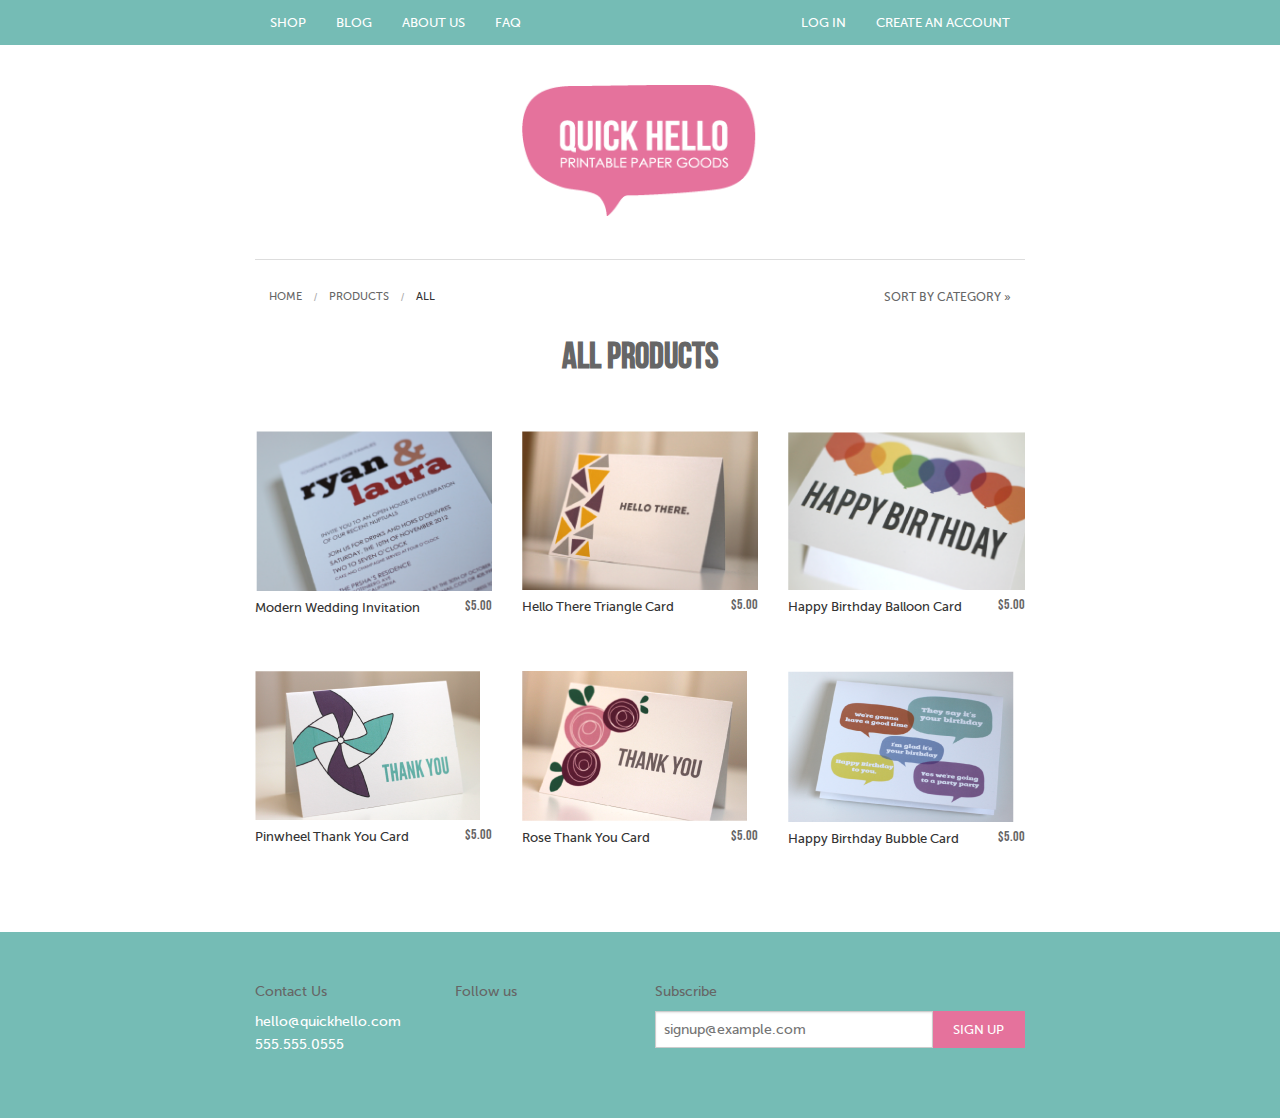
<file: catalog.html>
<!doctype html>
<html class="no-js" lang="en">
  <head>
    <meta charset="utf-8" />
    <meta name="viewport" content="width=device-width, initial-scale=1.0" />
    <title>Quick Hello</title>
    <link rel="stylesheet" href="stylesheets/app.css" />
    <script src="bower_components/modernizr/modernizr.js"></script>
  </head>
  <body>
  <div class="full-width">
  <div class="row">
  <div class="large-12 columns">
 
    <!-- Navigation -->
      <nav class="top-bar" data-topbar>
        <section class="top-bar-section">
          <ul class="left">
            <li><a href="catalog.html">Shop</a></li>
            <li><a href="#">Blog</a></li>
            <li><a href="#">About Us</a></li>
            <li><a href="#">FAQ</a></li>
          </ul>
 
          <ul class="right">
            <li><a href="#">Log in</a></li>
            <li><a href="#">Create an Account</a></li>
          </ul>
        </section>
      </nav>
 
    <!-- End Navigation -->
  
    </div>
  </div>
</div>

  <!-- Logo section -->

<div class="logo">
  <div class="row">
    <div class="large-4 large-centered columns">
        <a href="index.html"><img src="images/logo.png" alt="logo image"></a>
    </div>

    <div class="large-12 columns">
      <hr>
    </div>

  </div>
</div>

<div class="row">
  <div class="product-nav">
      <div class="large-6 columns">
        <ul class="breadcrumbs">
          <li><a href="#">Home</a></li>
          <li><a href="#">Products</a></li>
          <li class="current"><a href="#">All</a></li>
        </ul>
      </div>
      <div class="large-6 columns">
        <div class="sort-category right">
          <a href="#" data-dropdown="drop1">Sort by Category &raquo;</a>
          <ul id="drop1" class="f-dropdown" data-dropdown-content>
            <li><a href="#">All</a></li>
            <li><a href="#">Wedding</a></li>
            <li><a href="#">Note Cards</a></li>
          </ul>
        </div>
      </div><!-- end 6 columns -->
  </div> <!-- end product-nav -->
</div> <!-- end row -->

<div class="catalog">
  <div class="row">
    <div class="large-12 columns">
      <h2>All Products</h2>
    </div>
  </div>

    <div class="product-listing-row">
      <div class="row">
 
    <!-- Thumbnails -->
 
        <div class="large-4 columns">
          <img src="images/wedding_invite_250.png" />
          <h6>Modern Wedding Invitation</h6>
          <p>$5.00</p>
        </div>
 
        <div class="large-4 columns">
          <img src="images/triangle_250.png" />
          <h6>Hello There Triangle Card</h6>
          <p>$5.00</p>
        </div>
 
        <div class="large-4 columns">
          <img src="images/happy_bday_250.png" />
          <h6>Happy Birthday Balloon Card</h6>
          <p>$5.00</p>
        </div>
 
    <!-- End Thumbnails -->
 
      </div>
    </div>
</div>

  <div class="product-listing-row">
    <div class="row">
    <div class="large-12 columns">
      <div class="row">
 
    <!-- Thumbnails -->
 
        <div class="large-4 columns">
          <a href="productDetail.html"><img src="images/pinwheel_225.png" /></a>
          <h6 class="product-preview-title">Pinwheel Thank You Card</h6>
          <p>$5.00</p>
        </div>
 
        <div class="large-4 columns">
          <img src="images/roses_225.png" />
          <h6 class="product-preview-title">Rose Thank You Card</h6>
          <p>$5.00</p>
        </div>
 
        <div class="large-4 columns">
          <img src="images/happy_bday_bubble_225.png" />
          <h6 class="product-preview-title">Happy Birthday Bubble Card</h6>
          <p>$5.00</p>
        </div>
 
    <!-- End Thumbnails -->
 
      </div>
    </div>
    </div>
  </div>
 
    <!-- Footer -->
<footer>
      <div class="row">
        <div class="large-1 columns">
        </div>
        <div class="large-3 columns">
          <h4>Contact Us</h4>
          <p>hello@quickhello.com<br>
            555.555.0555</p>
        </div>
        <div class="large-2 columns">
          <h4>Follow us</h4>
          <ul class="side-nav">
            <li><a href="#"><i class="foundicon-facebook"></i></a></li>
            <li><a href="#"></a></li>
            <li><a href="#"></a></li>
          </ul>
        </div>
        <div class="large-6 columns">
          <h4>Subscribe</h4>
          <form method="post" action="#">
            <div class="row collapse">
              <div class="large-9 columns">
                <input type="text" name="email" placeholder="signup@example.com">
              </div>
              <div class="large-3 columns">
                <input type="submit" href="#" class="postfix small button expand" value="Sign Up">
              </div>
          </form>
          
        </div>
      </div>
    </div>
  </footer>
  <script src="bower_components/jquery/dist/jquery.min.js"></script>
  <script src="bower_components/foundation/js/foundation.min.js"></script>
  <script src="js/app.js"></script>
  </body>
</html>
</file>
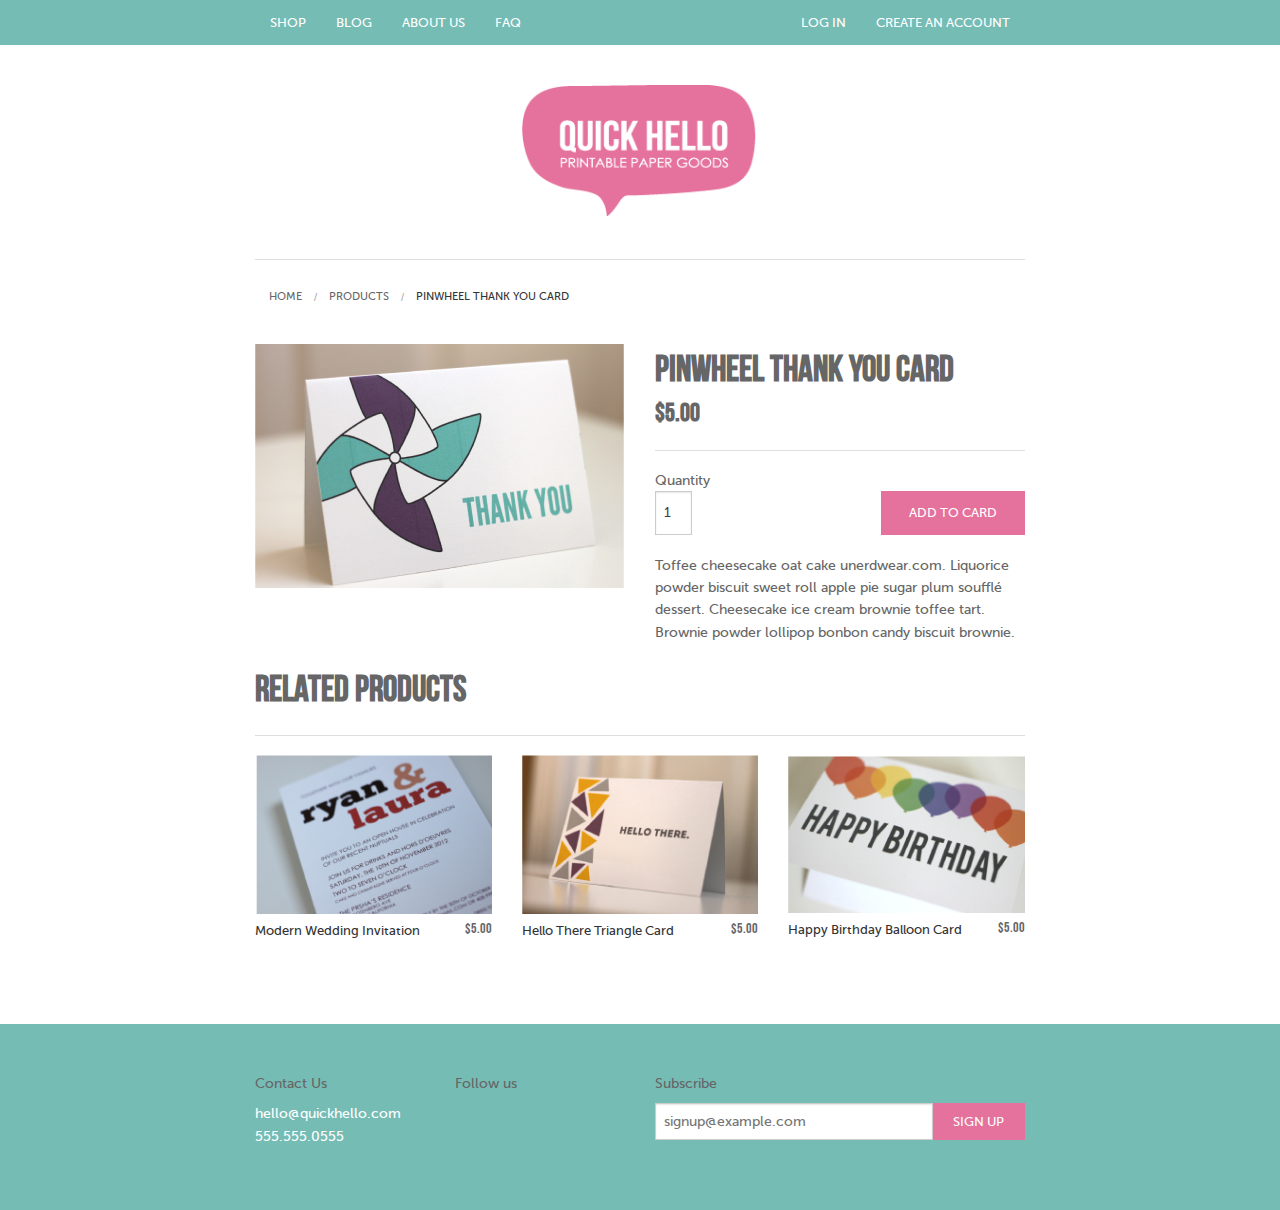
<file: productDetail.html>
<!doctype html>
<html class="no-js" lang="en">
  <head>
    <meta charset="utf-8" />
    <meta name="viewport" content="width=device-width, initial-scale=1.0" />
    <title>Quick Hello</title>
    <link rel="stylesheet" href="stylesheets/app.css" />
    <script src="bower_components/modernizr/modernizr.js"></script>
  </head>
  <body>
  <div class="full-width">
  <div class="row">
  <div class="large-12 columns">
 
    <!-- Navigation -->
      <nav class="top-bar" data-topbar>
        <section class="top-bar-section">
          <ul class="left">
            <li><a href="catalog.html">Shop</a></li>
            <li><a href="#">Blog</a></li>
            <li><a href="#">About Us</a></li>
            <li><a href="#">FAQ</a></li>
          </ul>
 
          <ul class="right">
            <li><a href="#">Log in</a></li>
            <li><a href="#">Create an Account</a></li>
          </ul>
        </section>
      </nav>
 
    <!-- End Navigation -->
  
    </div>
  </div>
</div>

  <!-- Logo section -->

<div class="logo">
  <div class="row">
    <div class="large-4 large-centered columns">
        <a href="index.html"><img src="images/logo.png" alt="logo image"></a>
    </div>

    <div class="large-12 columns">
      <hr>
    </div>

  </div>
</div>

<div class="row">
  <div class="product-nav">
      <div class="large-12 columns">
        <ul class="breadcrumbs">
          <li><a href="#">Home</a></li>
          <li><a href="#">Products</a></li>
          <li class="current"><a href="#">Pinwheel Thank You Card</a></li>
        </ul>
      </div>
  </div> <!-- end product-nav -->
</div> <!-- end row -->

<div class="product-detail">
  <div class="row">
    <div class="large-6 columns">
      <img src="images/pinwheel_detail.png" />
    </div>
    <div class="large-6 columns">
      <h2>Pinwheel Thank You Card</h2>
      <h3>$5.00</h3>
      <hr>
      <div class="row">
        <div class="large-12 columns">
          <label>Quantity</label>
            <input type="text" value="1"></input>
            <button class="small">Add to Card</button>
        </div>
      </div>
      <p>Toffee cheesecake oat cake unerdwear.com. Liquorice powder biscuit sweet roll apple pie sugar plum soufflé dessert. Cheesecake ice cream brownie toffee tart. Brownie powder lollipop bonbon candy biscuit brownie.</p>
    </div>
  </div>
</div>

<div class="related-products">
  <div class="row">
    <div class="large-12 columns">
      <h2>Related Products</h2>
      <hr>
    </div>
  </div>

    <div class="product-listing-row">
      <div class="row">
 
    <!-- Thumbnails -->
 
        <div class="large-4 columns">
          <img src="images/wedding_invite_250.png" />
          <h6>Modern Wedding Invitation</h6>
          <p>$5.00</p>
        </div>
 
        <div class="large-4 columns">
          <img src="images/triangle_250.png" />
          <h6>Hello There Triangle Card</h6>
          <p>$5.00</p>
        </div>
 
        <div class="large-4 columns">
          <img src="images/happy_bday_250.png" />
          <h6>Happy Birthday Balloon Card</h6>
          <p>$5.00</p>
        </div>
 
    <!-- End Thumbnails -->
 
      </div>
    </div>


    </div>
 
    <!-- Footer -->
<footer>
      <div class="row">
        <div class="large-1 columns">
        </div>
        <div class="large-3 columns">
          <h4>Contact Us</h4>
          <p>hello@quickhello.com<br>
            555.555.0555</p>
        </div>
        <div class="large-2 columns">
          <h4>Follow us</h4>
          <ul class="side-nav">
            <li><a href="#"><i class="foundicon-facebook"></i></a></li>
            <li><a href="#"></a></li>
            <li><a href="#"></a></li>
          </ul>
        </div>
        <div class="large-6 columns">
          <h4>Subscribe</h4>
          <form method="post" action="#">
            <div class="row collapse">
              <div class="large-9 columns">
                <input type="text" name="email" placeholder="signup@example.com">
              </div>
              <div class="large-3 columns">
                <input type="submit" href="#" class="postfix small button expand" value="Sign Up">
              </div>
          </form>
          
        </div>
      </div>
    </div>
  </footer>
  <script src="bower_components/jquery/dist/jquery.min.js"></script>
  <script src="bower_components/foundation/js/foundation.min.js"></script>
  <script src="js/app.js"></script>
  </body>
</html>
</file>
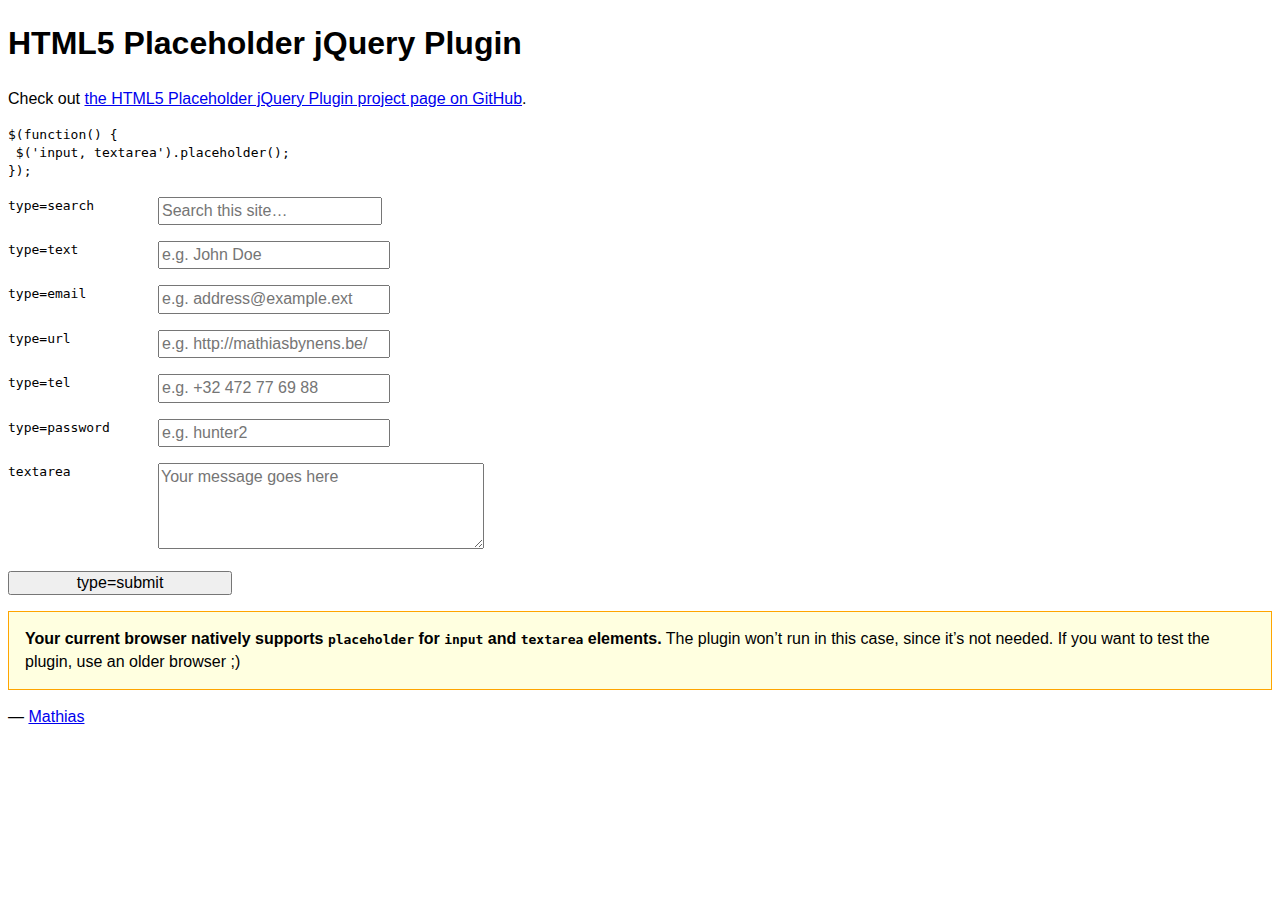
<file: bower_components/jquery-placeholder/demo.html>
<!DOCTYPE html>
<!-- If you’re looking for the online demo, it’s here: http://mathiasbynens.be/demo/placeholder -->
<html lang="en">
 <head>
  <meta charset="utf-8">
  <title>HTML5 placeholder jQuery Plugin</title>
  <style>
   body, input, textarea { font: 1em/1.4 Helvetica, Arial; }
   label code { cursor: pointer; float: left; width: 150px; }
   input { width: 14em; }
   textarea { height: 5em; width: 20em; }
   .placeholder { color: #aaa; }
   .note { border: 1px solid orange; padding: 1em; background: #ffffe0; }
    /* #p { background: lime; } */
  </style>
 </head>
 <body>
  <h1>HTML5 Placeholder jQuery Plugin</h1>
  <p>Check out <a href="https://github.com/mathiasbynens/Placeholder-jQuery-Plugin">the HTML5 Placeholder jQuery Plugin project page on GitHub</a>.</p>
  <pre><code>$(function() {<br> $('input, textarea').placeholder();<br>});</code></pre>
  <form>
   <p><label><code>type=search</code> <input type="search" name="search" placeholder="Search this site…"></label></p>
   <p><label><code>type=text</code> <input type="text" name="name" placeholder="e.g. John Doe"></label></p>
   <p><label><code>type=email</code> <input type="email" name="email" placeholder="e.g. address@example.ext"></label></p>
   <p><label><code>type=url</code> <input type="url" name="url" placeholder="e.g. http://mathiasbynens.be/"></label></p>
   <p><label><code>type=tel</code> <input type="tel" name="tel" placeholder="e.g. +32 472 77 69 88"></label></p>
   <p><label for="p"><code>type=password</code> </label><input type="password" name="password" placeholder="e.g. hunter2" id="p"></p>
   <p><label><code>textarea</code> <textarea name="message" placeholder="Your message goes here"></textarea></label></p>
   <p><input type="submit" value="type=submit"></p>
  </form>
  <p>— <a href="http://mathiasbynens.be/" title="Mathias Bynens, front-end developer">Mathias</a></p>
  <script src="http://ajax.googleapis.com/ajax/libs/jquery/1.7.2/jquery.js"></script>
  <script src="jquery.placeholder.js"></script>
  <script>
   // To test the @id toggling on password inputs in browsers that don’t support changing an input’s @type dynamically (e.g. Firefox 3.6 or IE), uncomment this:
   // $.fn.hide = function() { return this; }
   // Then uncomment the last rule in the <style> element (in the <head>).
   $(function() {
    // Invoke the plugin
    $('input, textarea').placeholder();
    // That’s it, really.
    // Now display a message if the browser supports placeholder natively
    var html;
    if ($.fn.placeholder.input && $.fn.placeholder.textarea) {
     html = '<strong>Your current browser natively supports <code>placeholder</code> for <code>input</code> and <code>textarea</code> elements.</strong> The plugin won’t run in this case, since it’s not needed. If you want to test the plugin, use an older browser ;)';
    } else if ($.fn.placeholder.input) {
     html = '<strong>Your current browser natively supports <code>placeholder</code> for <code>input</code> elements, but not for <code>textarea</code> elements.</strong> The plugin will only do its thang on the <code>textarea</code>s.';
    }
    if (html) {
     $('<p class="note">' + html + '</p>').insertAfter('form');
    }
   });
  </script>
 </body>
</html>
</file>
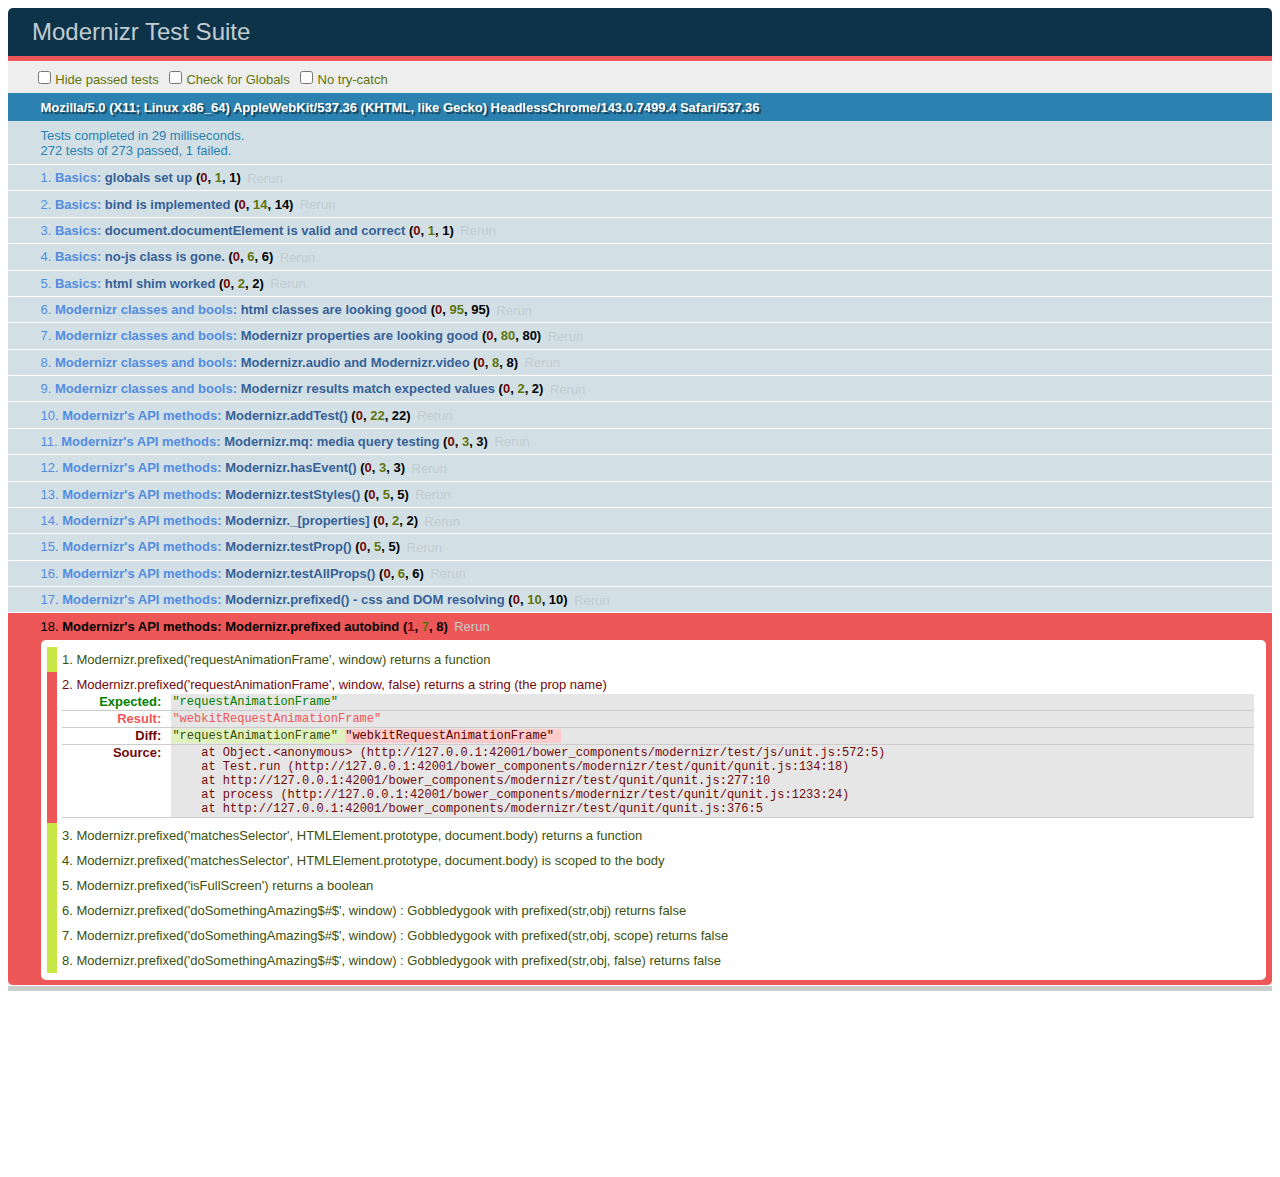
<file: bower_components/modernizr/test/basic.html>
<!DOCTYPE html>
<html class="+no-js no-js- no-js i-has-no-js">
<head>
  <meta charset="UTF-8">
  <title>Modernizr Test Suite</title>
  <link rel="stylesheet" href="qunit/qunit.css">
  <style>
     body { margin-bottom: 150px;}
     #testbed { font-family: Helvetica; color: #444; padding-bottom: 100px;}
     #testbed button { margin: 30px; font-size: 13px;}
     .data-notes, .offScreen { display:none;}
     table { width: 100%;}
     tbody tr:nth-child(even) td, tbody tr:nth-child(even) th {  border: 1px solid #ccc; border-left: 0; border-right: 0;}
     table td:nth-child(even), table th:nth-child(even) { background: #e6e6e6;}
     table tbody tr:hover td, table tbody tr:hover th { background: #e1e100!important;}
     td.wrong { background:red!important;}
     #html5section { visibility: hidden; }
     h1 label { display:none;}
     .output { padding: 0 0 0 16px;}
     .output ul { margin: 0;}
     .output li { color: #854747; }
     .output li.yes{color:#090;}
     .output li b{color:#000;}
     .output {font:14px/1.3 Inconsolata,Consolas,monospace;
                    -webkit-column-count: 5;
                       -moz-column-count: 5;
                            column-count: 5;}
      .output + .output { border-top: 5px solid #ccc; }
      textarea { width: 100%; min-height: 75px;}
      #caniusetrigger { font-size: 38px; font-family: monospace; display:block; }
  </style>

  <script src="https://raw.github.com/Modernizr/Modernizr/master/modernizr.js"></script>

  <script>window.Modernizr || document.write('<script src="../modernizr.js"><\/script>')</script>

  <script src="js/lib/polyfills.js"></script>
  <script src="js/lib/detect-global.js"></script>
  
  <script src="qunit/qunit.js"></script>
  <script src="js/lib/jquery-1.7b2.js"></script>
  
  <script src="js/setup.js"></script>
  
  <script src="js/unit.js"></script>
</head>
<body>
  <h1 id="qunit-header">Modernizr Test Suite</h1>
  <h2 id="qunit-banner"></h2>
  <div id="qunit-testrunner-toolbar"></div>
  <h2 id="qunit-userAgent"></h2>

  <ol id="qunit-tests"></ol>

  <div id="mod-output" class=output></div>
  <div id="mod-feattest-output" class=output></div>


  <br>
 
  <section><aside>this is an aside within a section</aside></section>
  
  
</body>
</html>
</file>
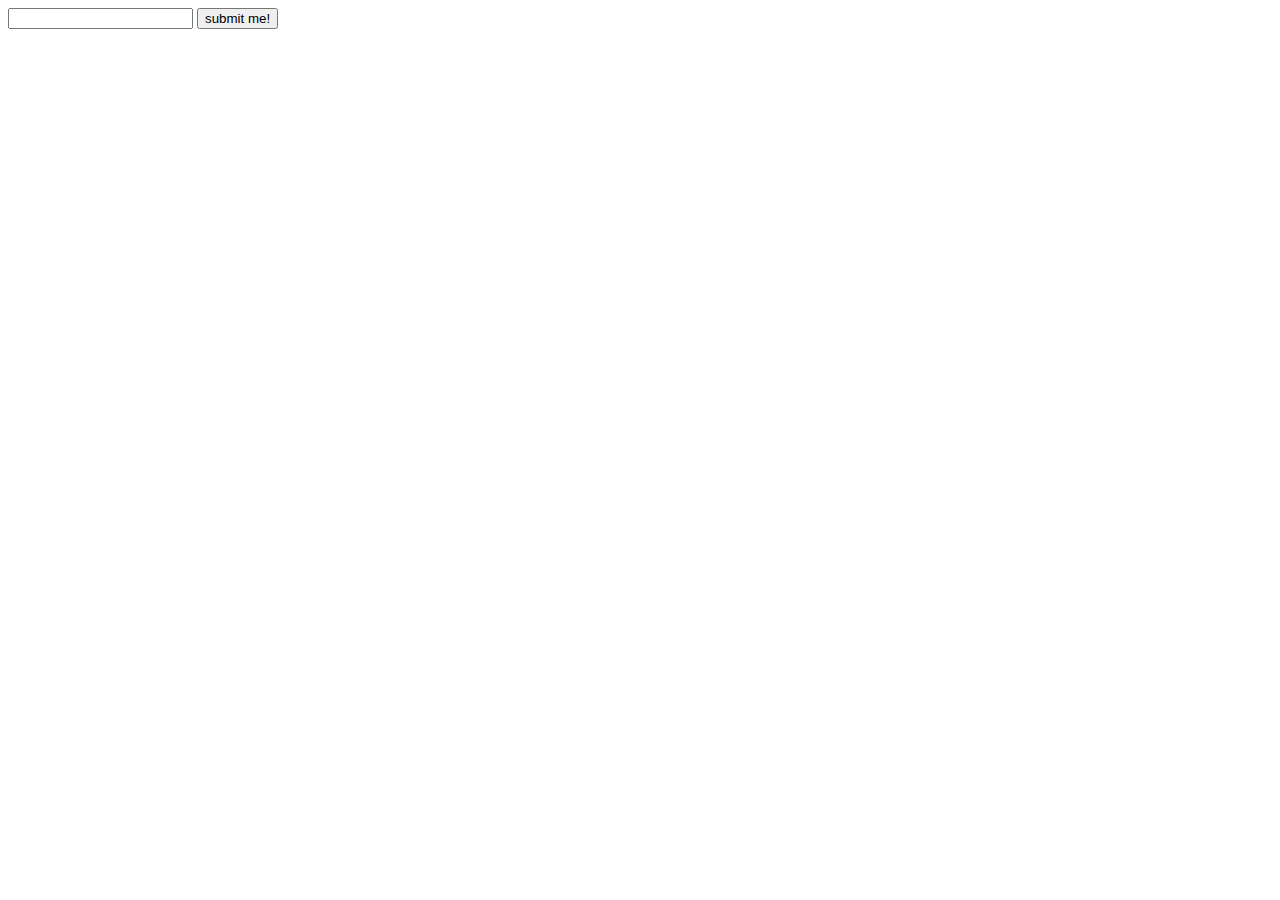
<file: bower_components/modernizr/test/caniuse_files/form_validation.html>
<!DOCTYPE html>
<!-- saved from url=(0045)http://tests.caniuse.com/form_validation.html -->
<html><head><meta http-equiv="Content-Type" content="text/html; charset=UTF-8"><script>
if(location.href.indexOf('?') >= 0) {
	document.write('FAIL');
}
</script>

</head><body><form action="http://tests.caniuse.com/form_validation.html?" method="post">

<input type="url" name="foo" required="">
<input type="submit" value="submit me!">

</form>
</body></html>
</file>
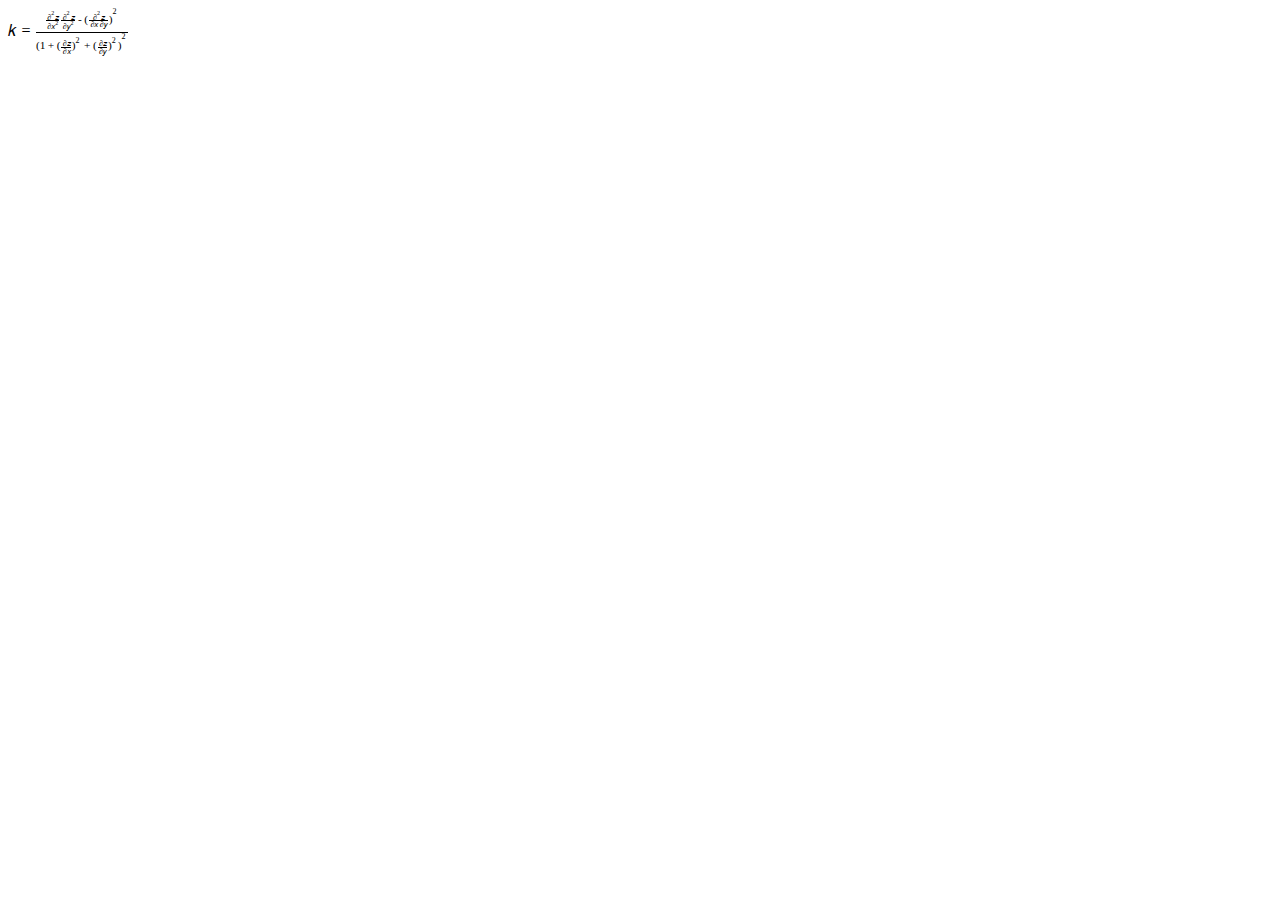
<file: bower_components/modernizr/test/caniuse_files/mathml.html>
<?xml version="1.0" encoding="utf-8"?>
<!DOCTYPE html PUBLIC "-//W3C//DTD XHTML 1.1 plus MathML 2.0//EN" "http://www.w3.org/Math/DTD/mathml2/xhtml-math11-f.dtd"><html xmlns="http://www.w3.org/1999/xhtml" xmlns:html="http://www.w3.org/1999/xhtml">
<head>
	<meta http-equiv="content-type" content="text/html; charset=utf-8" />
	<title>Untitled</title>
</head>
<body>
<math xmlns="http://www.w3.org/1998/Math/MathML">
<mrow>
  <mi>k</mi>
  <mo>=</mo>
  <mfrac>
    <mrow>
      <mfrac>
         <mrow>
          <msup>
            <mo>∂</mo>
            <mn>2</mn>
          </msup>
          <mi>z</mi>
        </mrow>
        <mrow>
          <mo>∂</mo>
          <msup>
            <mi>x</mi>
            <mn>2</mn>
          </msup>
        </mrow>
      </mfrac>
      <mfrac>
        <mrow>
          <msup>
            <mo>∂</mo>
            <mn>2</mn>
          </msup>
          <mi>z</mi>
        </mrow>
        <mrow>
          <mo>∂</mo>
          <msup>
            <mi>y</mi>
            <mn>2</mn>
          </msup>
        </mrow>
      </mfrac>
      <mo>-</mo>
      <msup>
        <mrow>
          <mo>(</mo>
          <mfrac>
            <mrow>
              <msup>
                <mo>∂</mo>
                <mn>2</mn>
              </msup>
              <mi>z</mi>
            </mrow>
            <mrow>
              <mo>∂</mo>
              <mi>x</mi>
              <mo>∂</mo>
              <mi>y</mi>
              </mrow>
          </mfrac>
          <mo>)</mo>
        </mrow>
        <mn>2</mn>
      </msup>
    </mrow>
    <mrow>
      <msup>
        <mrow>
          <mo>(</mo>
          <mn>1</mn>
          <mo>+</mo>
          <msup>
            <mrow>
              <mo>(</mo>
              <mfrac>
                <mrow>
                  <mo>∂</mo>
                  <mi>z</mi>
                </mrow>
                <mrow>
                  <mo>∂</mo>
                  <mi>x</mi>
                </mrow>
              </mfrac>
              <mo>)</mo>
            </mrow>
            <mn>2</mn>
          </msup>
          <mo>+</mo>
          <msup>
            <mrow>
              <mo>(</mo>
              <mfrac>
                <mrow>
                  <mo>∂</mo>
                  <mi>z</mi>
                </mrow>
                <mrow>
                  <mo>∂</mo>
                  <mi>y</mi>
                </mrow>
              </mfrac>
              <mo>)</mo>
            </mrow>
            <mn>2</mn>
          </msup>
          <mo>)</mo>
        </mrow>
        <mn>2</mn>
      </msup>
    </mrow>
  </mfrac>
</mrow>
</math>
</body>
</html>
</file>
<file: stylesheets/app.css>
/* line 300, ../bower_components/foundation/scss/foundation/components/_global.scss */
meta.foundation-version {
  font-family: "/5.2.1/";
}

/* line 305, ../bower_components/foundation/scss/foundation/components/_global.scss */
meta.foundation-mq-small {
  font-family: "/only screen and (max-width: 40em)/";
  width: 0em;
}

/* line 310, ../bower_components/foundation/scss/foundation/components/_global.scss */
meta.foundation-mq-medium {
  font-family: "/only screen and (min-width:40.063em)/";
  width: 40.063em;
}

/* line 315, ../bower_components/foundation/scss/foundation/components/_global.scss */
meta.foundation-mq-large {
  font-family: "/only screen and (min-width:64.063em)/";
  width: 64.063em;
}

/* line 320, ../bower_components/foundation/scss/foundation/components/_global.scss */
meta.foundation-mq-xlarge {
  font-family: "/only screen and (min-width:90.063em)/";
  width: 90.063em;
}

/* line 325, ../bower_components/foundation/scss/foundation/components/_global.scss */
meta.foundation-mq-xxlarge {
  font-family: "/only screen and (min-width:120.063em)/";
  width: 120.063em;
}

/* line 330, ../bower_components/foundation/scss/foundation/components/_global.scss */
meta.foundation-data-attribute-namespace {
  font-family: false;
}

/* line 335, ../bower_components/foundation/scss/foundation/components/_global.scss */
html, body {
  height: 100%;
}

/* line 340, ../bower_components/foundation/scss/foundation/components/_global.scss */
*,
*:before,
*:after {
  -moz-box-sizing: border-box;
  -webkit-box-sizing: border-box;
  box-sizing: border-box;
}

/* line 345, ../bower_components/foundation/scss/foundation/components/_global.scss */
html,
body {
  font-size: 100%;
}

/* line 348, ../bower_components/foundation/scss/foundation/components/_global.scss */
body {
  background: white;
  color: #222222;
  padding: 0;
  margin: 0;
  font-family: "Helvetica Neue", "Helvetica", Helvetica, Arial, sans-serif;
  font-weight: normal;
  font-style: normal;
  line-height: 1;
  position: relative;
  cursor: default;
}

/* line 361, ../bower_components/foundation/scss/foundation/components/_global.scss */
a:hover {
  cursor: pointer;
}

/* line 364, ../bower_components/foundation/scss/foundation/components/_global.scss */
img {
  max-width: 100%;
  height: auto;
}

/* line 366, ../bower_components/foundation/scss/foundation/components/_global.scss */
img {
  -ms-interpolation-mode: bicubic;
}

/* line 372, ../bower_components/foundation/scss/foundation/components/_global.scss */
#map_canvas img,
#map_canvas embed,
#map_canvas object,
.map_canvas img,
.map_canvas embed,
.map_canvas object {
  max-width: none !important;
}

/* line 377, ../bower_components/foundation/scss/foundation/components/_global.scss */
.left {
  float: left !important;
}

/* line 378, ../bower_components/foundation/scss/foundation/components/_global.scss */
.right {
  float: right !important;
}

/* line 379, ../bower_components/foundation/scss/foundation/components/_global.scss */
.clearfix {
  *zoom: 1;
}
/* line 145, ../bower_components/foundation/scss/foundation/components/_global.scss */
.clearfix:before, .clearfix:after {
  content: " ";
  display: table;
}
/* line 146, ../bower_components/foundation/scss/foundation/components/_global.scss */
.clearfix:after {
  clear: both;
}

/* line 380, ../bower_components/foundation/scss/foundation/components/_global.scss */
.hide {
  display: none;
}

/* line 386, ../bower_components/foundation/scss/foundation/components/_global.scss */
.antialiased {
  -webkit-font-smoothing: antialiased;
  -moz-osx-font-smoothing: grayscale;
}

/* line 389, ../bower_components/foundation/scss/foundation/components/_global.scss */
img {
  display: inline-block;
  vertical-align: middle;
}

/* line 399, ../bower_components/foundation/scss/foundation/components/_global.scss */
textarea {
  height: auto;
  min-height: 50px;
}

/* line 402, ../bower_components/foundation/scss/foundation/components/_global.scss */
select {
  width: 100%;
}

/* line 208, ../bower_components/foundation/scss/foundation/components/_grid.scss */
.row {
  width: 100%;
  margin-left: auto;
  margin-right: auto;
  margin-top: 0;
  margin-bottom: 0;
  max-width: 62.5rem;
  *zoom: 1;
}
/* line 145, ../bower_components/foundation/scss/foundation/components/_global.scss */
.row:before, .row:after {
  content: " ";
  display: table;
}
/* line 146, ../bower_components/foundation/scss/foundation/components/_global.scss */
.row:after {
  clear: both;
}
/* line 213, ../bower_components/foundation/scss/foundation/components/_grid.scss */
.row.collapse > .column,
.row.collapse > .columns {
  padding-left: 0;
  padding-right: 0;
}
/* line 215, ../bower_components/foundation/scss/foundation/components/_grid.scss */
.row.collapse .row {
  margin-left: 0;
  margin-right: 0;
}
/* line 218, ../bower_components/foundation/scss/foundation/components/_grid.scss */
.row .row {
  width: auto;
  margin-left: -0.9375rem;
  margin-right: -0.9375rem;
  margin-top: 0;
  margin-bottom: 0;
  max-width: none;
  *zoom: 1;
}
/* line 145, ../bower_components/foundation/scss/foundation/components/_global.scss */
.row .row:before, .row .row:after {
  content: " ";
  display: table;
}
/* line 146, ../bower_components/foundation/scss/foundation/components/_global.scss */
.row .row:after {
  clear: both;
}
/* line 219, ../bower_components/foundation/scss/foundation/components/_grid.scss */
.row .row.collapse {
  width: auto;
  margin: 0;
  max-width: none;
  *zoom: 1;
}
/* line 145, ../bower_components/foundation/scss/foundation/components/_global.scss */
.row .row.collapse:before, .row .row.collapse:after {
  content: " ";
  display: table;
}
/* line 146, ../bower_components/foundation/scss/foundation/components/_global.scss */
.row .row.collapse:after {
  clear: both;
}

/* line 224, ../bower_components/foundation/scss/foundation/components/_grid.scss */
.column,
.columns {
  padding-left: 0.9375rem;
  padding-right: 0.9375rem;
  width: 100%;
  float: left;
}

@media only screen {
  /* line 158, ../bower_components/foundation/scss/foundation/components/_grid.scss */
  .column.small-centered,
  .columns.small-centered {
    margin-left: auto;
    margin-right: auto;
    float: none !important;
  }

  /* line 161, ../bower_components/foundation/scss/foundation/components/_grid.scss */
  .column.small-uncentered,
  .columns.small-uncentered {
    margin-left: 0;
    margin-right: 0;
    float: left !important;
  }

  /* line 168, ../bower_components/foundation/scss/foundation/components/_grid.scss */
  .column.small-uncentered.opposite,
  .columns.small-uncentered.opposite {
    float: right;
  }

  /* line 173, ../bower_components/foundation/scss/foundation/components/_grid.scss */
  .small-push-0 {
    position: relative;
    left: 0%;
    right: auto;
  }

  /* line 176, ../bower_components/foundation/scss/foundation/components/_grid.scss */
  .small-pull-0 {
    position: relative;
    right: 0%;
    left: auto;
  }

  /* line 173, ../bower_components/foundation/scss/foundation/components/_grid.scss */
  .small-push-1 {
    position: relative;
    left: 8.33333%;
    right: auto;
  }

  /* line 176, ../bower_components/foundation/scss/foundation/components/_grid.scss */
  .small-pull-1 {
    position: relative;
    right: 8.33333%;
    left: auto;
  }

  /* line 173, ../bower_components/foundation/scss/foundation/components/_grid.scss */
  .small-push-2 {
    position: relative;
    left: 16.66667%;
    right: auto;
  }

  /* line 176, ../bower_components/foundation/scss/foundation/components/_grid.scss */
  .small-pull-2 {
    position: relative;
    right: 16.66667%;
    left: auto;
  }

  /* line 173, ../bower_components/foundation/scss/foundation/components/_grid.scss */
  .small-push-3 {
    position: relative;
    left: 25%;
    right: auto;
  }

  /* line 176, ../bower_components/foundation/scss/foundation/components/_grid.scss */
  .small-pull-3 {
    position: relative;
    right: 25%;
    left: auto;
  }

  /* line 173, ../bower_components/foundation/scss/foundation/components/_grid.scss */
  .small-push-4 {
    position: relative;
    left: 33.33333%;
    right: auto;
  }

  /* line 176, ../bower_components/foundation/scss/foundation/components/_grid.scss */
  .small-pull-4 {
    position: relative;
    right: 33.33333%;
    left: auto;
  }

  /* line 173, ../bower_components/foundation/scss/foundation/components/_grid.scss */
  .small-push-5 {
    position: relative;
    left: 41.66667%;
    right: auto;
  }

  /* line 176, ../bower_components/foundation/scss/foundation/components/_grid.scss */
  .small-pull-5 {
    position: relative;
    right: 41.66667%;
    left: auto;
  }

  /* line 173, ../bower_components/foundation/scss/foundation/components/_grid.scss */
  .small-push-6 {
    position: relative;
    left: 50%;
    right: auto;
  }

  /* line 176, ../bower_components/foundation/scss/foundation/components/_grid.scss */
  .small-pull-6 {
    position: relative;
    right: 50%;
    left: auto;
  }

  /* line 173, ../bower_components/foundation/scss/foundation/components/_grid.scss */
  .small-push-7 {
    position: relative;
    left: 58.33333%;
    right: auto;
  }

  /* line 176, ../bower_components/foundation/scss/foundation/components/_grid.scss */
  .small-pull-7 {
    position: relative;
    right: 58.33333%;
    left: auto;
  }

  /* line 173, ../bower_components/foundation/scss/foundation/components/_grid.scss */
  .small-push-8 {
    position: relative;
    left: 66.66667%;
    right: auto;
  }

  /* line 176, ../bower_components/foundation/scss/foundation/components/_grid.scss */
  .small-pull-8 {
    position: relative;
    right: 66.66667%;
    left: auto;
  }

  /* line 173, ../bower_components/foundation/scss/foundation/components/_grid.scss */
  .small-push-9 {
    position: relative;
    left: 75%;
    right: auto;
  }

  /* line 176, ../bower_components/foundation/scss/foundation/components/_grid.scss */
  .small-pull-9 {
    position: relative;
    right: 75%;
    left: auto;
  }

  /* line 173, ../bower_components/foundation/scss/foundation/components/_grid.scss */
  .small-push-10 {
    position: relative;
    left: 83.33333%;
    right: auto;
  }

  /* line 176, ../bower_components/foundation/scss/foundation/components/_grid.scss */
  .small-pull-10 {
    position: relative;
    right: 83.33333%;
    left: auto;
  }

  /* line 173, ../bower_components/foundation/scss/foundation/components/_grid.scss */
  .small-push-11 {
    position: relative;
    left: 91.66667%;
    right: auto;
  }

  /* line 176, ../bower_components/foundation/scss/foundation/components/_grid.scss */
  .small-pull-11 {
    position: relative;
    right: 91.66667%;
    left: auto;
  }

  /* line 182, ../bower_components/foundation/scss/foundation/components/_grid.scss */
  .column,
  .columns {
    position: relative;
    padding-left: 0.9375rem;
    padding-right: 0.9375rem;
    float: left;
  }

  /* line 186, ../bower_components/foundation/scss/foundation/components/_grid.scss */
  .small-1 {
    width: 8.33333%;
  }

  /* line 186, ../bower_components/foundation/scss/foundation/components/_grid.scss */
  .small-2 {
    width: 16.66667%;
  }

  /* line 186, ../bower_components/foundation/scss/foundation/components/_grid.scss */
  .small-3 {
    width: 25%;
  }

  /* line 186, ../bower_components/foundation/scss/foundation/components/_grid.scss */
  .small-4 {
    width: 33.33333%;
  }

  /* line 186, ../bower_components/foundation/scss/foundation/components/_grid.scss */
  .small-5 {
    width: 41.66667%;
  }

  /* line 186, ../bower_components/foundation/scss/foundation/components/_grid.scss */
  .small-6 {
    width: 50%;
  }

  /* line 186, ../bower_components/foundation/scss/foundation/components/_grid.scss */
  .small-7 {
    width: 58.33333%;
  }

  /* line 186, ../bower_components/foundation/scss/foundation/components/_grid.scss */
  .small-8 {
    width: 66.66667%;
  }

  /* line 186, ../bower_components/foundation/scss/foundation/components/_grid.scss */
  .small-9 {
    width: 75%;
  }

  /* line 186, ../bower_components/foundation/scss/foundation/components/_grid.scss */
  .small-10 {
    width: 83.33333%;
  }

  /* line 186, ../bower_components/foundation/scss/foundation/components/_grid.scss */
  .small-11 {
    width: 91.66667%;
  }

  /* line 186, ../bower_components/foundation/scss/foundation/components/_grid.scss */
  .small-12 {
    width: 100%;
  }

  /* line 189, ../bower_components/foundation/scss/foundation/components/_grid.scss */
  [class*="column"] + [class*="column"]:last-child {
    float: right;
  }

  /* line 190, ../bower_components/foundation/scss/foundation/components/_grid.scss */
  [class*="column"] + [class*="column"].end {
    float: left;
  }

  /* line 194, ../bower_components/foundation/scss/foundation/components/_grid.scss */
  .small-offset-0 {
    margin-left: 0% !important;
  }

  /* line 194, ../bower_components/foundation/scss/foundation/components/_grid.scss */
  .small-offset-1 {
    margin-left: 8.33333% !important;
  }

  /* line 194, ../bower_components/foundation/scss/foundation/components/_grid.scss */
  .small-offset-2 {
    margin-left: 16.66667% !important;
  }

  /* line 194, ../bower_components/foundation/scss/foundation/components/_grid.scss */
  .small-offset-3 {
    margin-left: 25% !important;
  }

  /* line 194, ../bower_components/foundation/scss/foundation/components/_grid.scss */
  .small-offset-4 {
    margin-left: 33.33333% !important;
  }

  /* line 194, ../bower_components/foundation/scss/foundation/components/_grid.scss */
  .small-offset-5 {
    margin-left: 41.66667% !important;
  }

  /* line 194, ../bower_components/foundation/scss/foundation/components/_grid.scss */
  .small-offset-6 {
    margin-left: 50% !important;
  }

  /* line 194, ../bower_components/foundation/scss/foundation/components/_grid.scss */
  .small-offset-7 {
    margin-left: 58.33333% !important;
  }

  /* line 194, ../bower_components/foundation/scss/foundation/components/_grid.scss */
  .small-offset-8 {
    margin-left: 66.66667% !important;
  }

  /* line 194, ../bower_components/foundation/scss/foundation/components/_grid.scss */
  .small-offset-9 {
    margin-left: 75% !important;
  }

  /* line 194, ../bower_components/foundation/scss/foundation/components/_grid.scss */
  .small-offset-10 {
    margin-left: 83.33333% !important;
  }

  /* line 194, ../bower_components/foundation/scss/foundation/components/_grid.scss */
  .small-offset-11 {
    margin-left: 91.66667% !important;
  }

  /* line 197, ../bower_components/foundation/scss/foundation/components/_grid.scss */
  .small-reset-order,
  .small-reset-order {
    margin-left: 0;
    margin-right: 0;
    left: auto;
    right: auto;
    float: left;
  }
}
@media only screen and (min-width: 40.063em) {
  /* line 158, ../bower_components/foundation/scss/foundation/components/_grid.scss */
  .column.medium-centered,
  .columns.medium-centered {
    margin-left: auto;
    margin-right: auto;
    float: none !important;
  }

  /* line 161, ../bower_components/foundation/scss/foundation/components/_grid.scss */
  .column.medium-uncentered,
  .columns.medium-uncentered {
    margin-left: 0;
    margin-right: 0;
    float: left !important;
  }

  /* line 168, ../bower_components/foundation/scss/foundation/components/_grid.scss */
  .column.medium-uncentered.opposite,
  .columns.medium-uncentered.opposite {
    float: right;
  }

  /* line 173, ../bower_components/foundation/scss/foundation/components/_grid.scss */
  .medium-push-0 {
    position: relative;
    left: 0%;
    right: auto;
  }

  /* line 176, ../bower_components/foundation/scss/foundation/components/_grid.scss */
  .medium-pull-0 {
    position: relative;
    right: 0%;
    left: auto;
  }

  /* line 173, ../bower_components/foundation/scss/foundation/components/_grid.scss */
  .medium-push-1 {
    position: relative;
    left: 8.33333%;
    right: auto;
  }

  /* line 176, ../bower_components/foundation/scss/foundation/components/_grid.scss */
  .medium-pull-1 {
    position: relative;
    right: 8.33333%;
    left: auto;
  }

  /* line 173, ../bower_components/foundation/scss/foundation/components/_grid.scss */
  .medium-push-2 {
    position: relative;
    left: 16.66667%;
    right: auto;
  }

  /* line 176, ../bower_components/foundation/scss/foundation/components/_grid.scss */
  .medium-pull-2 {
    position: relative;
    right: 16.66667%;
    left: auto;
  }

  /* line 173, ../bower_components/foundation/scss/foundation/components/_grid.scss */
  .medium-push-3 {
    position: relative;
    left: 25%;
    right: auto;
  }

  /* line 176, ../bower_components/foundation/scss/foundation/components/_grid.scss */
  .medium-pull-3 {
    position: relative;
    right: 25%;
    left: auto;
  }

  /* line 173, ../bower_components/foundation/scss/foundation/components/_grid.scss */
  .medium-push-4 {
    position: relative;
    left: 33.33333%;
    right: auto;
  }

  /* line 176, ../bower_components/foundation/scss/foundation/components/_grid.scss */
  .medium-pull-4 {
    position: relative;
    right: 33.33333%;
    left: auto;
  }

  /* line 173, ../bower_components/foundation/scss/foundation/components/_grid.scss */
  .medium-push-5 {
    position: relative;
    left: 41.66667%;
    right: auto;
  }

  /* line 176, ../bower_components/foundation/scss/foundation/components/_grid.scss */
  .medium-pull-5 {
    position: relative;
    right: 41.66667%;
    left: auto;
  }

  /* line 173, ../bower_components/foundation/scss/foundation/components/_grid.scss */
  .medium-push-6 {
    position: relative;
    left: 50%;
    right: auto;
  }

  /* line 176, ../bower_components/foundation/scss/foundation/components/_grid.scss */
  .medium-pull-6 {
    position: relative;
    right: 50%;
    left: auto;
  }

  /* line 173, ../bower_components/foundation/scss/foundation/components/_grid.scss */
  .medium-push-7 {
    position: relative;
    left: 58.33333%;
    right: auto;
  }

  /* line 176, ../bower_components/foundation/scss/foundation/components/_grid.scss */
  .medium-pull-7 {
    position: relative;
    right: 58.33333%;
    left: auto;
  }

  /* line 173, ../bower_components/foundation/scss/foundation/components/_grid.scss */
  .medium-push-8 {
    position: relative;
    left: 66.66667%;
    right: auto;
  }

  /* line 176, ../bower_components/foundation/scss/foundation/components/_grid.scss */
  .medium-pull-8 {
    position: relative;
    right: 66.66667%;
    left: auto;
  }

  /* line 173, ../bower_components/foundation/scss/foundation/components/_grid.scss */
  .medium-push-9 {
    position: relative;
    left: 75%;
    right: auto;
  }

  /* line 176, ../bower_components/foundation/scss/foundation/components/_grid.scss */
  .medium-pull-9 {
    position: relative;
    right: 75%;
    left: auto;
  }

  /* line 173, ../bower_components/foundation/scss/foundation/components/_grid.scss */
  .medium-push-10 {
    position: relative;
    left: 83.33333%;
    right: auto;
  }

  /* line 176, ../bower_components/foundation/scss/foundation/components/_grid.scss */
  .medium-pull-10 {
    position: relative;
    right: 83.33333%;
    left: auto;
  }

  /* line 173, ../bower_components/foundation/scss/foundation/components/_grid.scss */
  .medium-push-11 {
    position: relative;
    left: 91.66667%;
    right: auto;
  }

  /* line 176, ../bower_components/foundation/scss/foundation/components/_grid.scss */
  .medium-pull-11 {
    position: relative;
    right: 91.66667%;
    left: auto;
  }

  /* line 182, ../bower_components/foundation/scss/foundation/components/_grid.scss */
  .column,
  .columns {
    position: relative;
    padding-left: 0.9375rem;
    padding-right: 0.9375rem;
    float: left;
  }

  /* line 186, ../bower_components/foundation/scss/foundation/components/_grid.scss */
  .medium-1 {
    width: 8.33333%;
  }

  /* line 186, ../bower_components/foundation/scss/foundation/components/_grid.scss */
  .medium-2 {
    width: 16.66667%;
  }

  /* line 186, ../bower_components/foundation/scss/foundation/components/_grid.scss */
  .medium-3 {
    width: 25%;
  }

  /* line 186, ../bower_components/foundation/scss/foundation/components/_grid.scss */
  .medium-4 {
    width: 33.33333%;
  }

  /* line 186, ../bower_components/foundation/scss/foundation/components/_grid.scss */
  .medium-5 {
    width: 41.66667%;
  }

  /* line 186, ../bower_components/foundation/scss/foundation/components/_grid.scss */
  .medium-6 {
    width: 50%;
  }

  /* line 186, ../bower_components/foundation/scss/foundation/components/_grid.scss */
  .medium-7 {
    width: 58.33333%;
  }

  /* line 186, ../bower_components/foundation/scss/foundation/components/_grid.scss */
  .medium-8 {
    width: 66.66667%;
  }

  /* line 186, ../bower_components/foundation/scss/foundation/components/_grid.scss */
  .medium-9 {
    width: 75%;
  }

  /* line 186, ../bower_components/foundation/scss/foundation/components/_grid.scss */
  .medium-10 {
    width: 83.33333%;
  }

  /* line 186, ../bower_components/foundation/scss/foundation/components/_grid.scss */
  .medium-11 {
    width: 91.66667%;
  }

  /* line 186, ../bower_components/foundation/scss/foundation/components/_grid.scss */
  .medium-12 {
    width: 100%;
  }

  /* line 189, ../bower_components/foundation/scss/foundation/components/_grid.scss */
  [class*="column"] + [class*="column"]:last-child {
    float: right;
  }

  /* line 190, ../bower_components/foundation/scss/foundation/components/_grid.scss */
  [class*="column"] + [class*="column"].end {
    float: left;
  }

  /* line 194, ../bower_components/foundation/scss/foundation/components/_grid.scss */
  .medium-offset-0 {
    margin-left: 0% !important;
  }

  /* line 194, ../bower_components/foundation/scss/foundation/components/_grid.scss */
  .medium-offset-1 {
    margin-left: 8.33333% !important;
  }

  /* line 194, ../bower_components/foundation/scss/foundation/components/_grid.scss */
  .medium-offset-2 {
    margin-left: 16.66667% !important;
  }

  /* line 194, ../bower_components/foundation/scss/foundation/components/_grid.scss */
  .medium-offset-3 {
    margin-left: 25% !important;
  }

  /* line 194, ../bower_components/foundation/scss/foundation/components/_grid.scss */
  .medium-offset-4 {
    margin-left: 33.33333% !important;
  }

  /* line 194, ../bower_components/foundation/scss/foundation/components/_grid.scss */
  .medium-offset-5 {
    margin-left: 41.66667% !important;
  }

  /* line 194, ../bower_components/foundation/scss/foundation/components/_grid.scss */
  .medium-offset-6 {
    margin-left: 50% !important;
  }

  /* line 194, ../bower_components/foundation/scss/foundation/components/_grid.scss */
  .medium-offset-7 {
    margin-left: 58.33333% !important;
  }

  /* line 194, ../bower_components/foundation/scss/foundation/components/_grid.scss */
  .medium-offset-8 {
    margin-left: 66.66667% !important;
  }

  /* line 194, ../bower_components/foundation/scss/foundation/components/_grid.scss */
  .medium-offset-9 {
    margin-left: 75% !important;
  }

  /* line 194, ../bower_components/foundation/scss/foundation/components/_grid.scss */
  .medium-offset-10 {
    margin-left: 83.33333% !important;
  }

  /* line 194, ../bower_components/foundation/scss/foundation/components/_grid.scss */
  .medium-offset-11 {
    margin-left: 91.66667% !important;
  }

  /* line 197, ../bower_components/foundation/scss/foundation/components/_grid.scss */
  .medium-reset-order,
  .medium-reset-order {
    margin-left: 0;
    margin-right: 0;
    left: auto;
    right: auto;
    float: left;
  }

  /* line 234, ../bower_components/foundation/scss/foundation/components/_grid.scss */
  .push-0 {
    position: relative;
    left: 0%;
    right: auto;
  }

  /* line 237, ../bower_components/foundation/scss/foundation/components/_grid.scss */
  .pull-0 {
    position: relative;
    right: 0%;
    left: auto;
  }

  /* line 234, ../bower_components/foundation/scss/foundation/components/_grid.scss */
  .push-1 {
    position: relative;
    left: 8.33333%;
    right: auto;
  }

  /* line 237, ../bower_components/foundation/scss/foundation/components/_grid.scss */
  .pull-1 {
    position: relative;
    right: 8.33333%;
    left: auto;
  }

  /* line 234, ../bower_components/foundation/scss/foundation/components/_grid.scss */
  .push-2 {
    position: relative;
    left: 16.66667%;
    right: auto;
  }

  /* line 237, ../bower_components/foundation/scss/foundation/components/_grid.scss */
  .pull-2 {
    position: relative;
    right: 16.66667%;
    left: auto;
  }

  /* line 234, ../bower_components/foundation/scss/foundation/components/_grid.scss */
  .push-3 {
    position: relative;
    left: 25%;
    right: auto;
  }

  /* line 237, ../bower_components/foundation/scss/foundation/components/_grid.scss */
  .pull-3 {
    position: relative;
    right: 25%;
    left: auto;
  }

  /* line 234, ../bower_components/foundation/scss/foundation/components/_grid.scss */
  .push-4 {
    position: relative;
    left: 33.33333%;
    right: auto;
  }

  /* line 237, ../bower_components/foundation/scss/foundation/components/_grid.scss */
  .pull-4 {
    position: relative;
    right: 33.33333%;
    left: auto;
  }

  /* line 234, ../bower_components/foundation/scss/foundation/components/_grid.scss */
  .push-5 {
    position: relative;
    left: 41.66667%;
    right: auto;
  }

  /* line 237, ../bower_components/foundation/scss/foundation/components/_grid.scss */
  .pull-5 {
    position: relative;
    right: 41.66667%;
    left: auto;
  }

  /* line 234, ../bower_components/foundation/scss/foundation/components/_grid.scss */
  .push-6 {
    position: relative;
    left: 50%;
    right: auto;
  }

  /* line 237, ../bower_components/foundation/scss/foundation/components/_grid.scss */
  .pull-6 {
    position: relative;
    right: 50%;
    left: auto;
  }

  /* line 234, ../bower_components/foundation/scss/foundation/components/_grid.scss */
  .push-7 {
    position: relative;
    left: 58.33333%;
    right: auto;
  }

  /* line 237, ../bower_components/foundation/scss/foundation/components/_grid.scss */
  .pull-7 {
    position: relative;
    right: 58.33333%;
    left: auto;
  }

  /* line 234, ../bower_components/foundation/scss/foundation/components/_grid.scss */
  .push-8 {
    position: relative;
    left: 66.66667%;
    right: auto;
  }

  /* line 237, ../bower_components/foundation/scss/foundation/components/_grid.scss */
  .pull-8 {
    position: relative;
    right: 66.66667%;
    left: auto;
  }

  /* line 234, ../bower_components/foundation/scss/foundation/components/_grid.scss */
  .push-9 {
    position: relative;
    left: 75%;
    right: auto;
  }

  /* line 237, ../bower_components/foundation/scss/foundation/components/_grid.scss */
  .pull-9 {
    position: relative;
    right: 75%;
    left: auto;
  }

  /* line 234, ../bower_components/foundation/scss/foundation/components/_grid.scss */
  .push-10 {
    position: relative;
    left: 83.33333%;
    right: auto;
  }

  /* line 237, ../bower_components/foundation/scss/foundation/components/_grid.scss */
  .pull-10 {
    position: relative;
    right: 83.33333%;
    left: auto;
  }

  /* line 234, ../bower_components/foundation/scss/foundation/components/_grid.scss */
  .push-11 {
    position: relative;
    left: 91.66667%;
    right: auto;
  }

  /* line 237, ../bower_components/foundation/scss/foundation/components/_grid.scss */
  .pull-11 {
    position: relative;
    right: 91.66667%;
    left: auto;
  }
}
@media only screen and (min-width: 64.063em) {
  /* line 158, ../bower_components/foundation/scss/foundation/components/_grid.scss */
  .column.large-centered,
  .columns.large-centered {
    margin-left: auto;
    margin-right: auto;
    float: none !important;
  }

  /* line 161, ../bower_components/foundation/scss/foundation/components/_grid.scss */
  .column.large-uncentered,
  .columns.large-uncentered {
    margin-left: 0;
    margin-right: 0;
    float: left !important;
  }

  /* line 168, ../bower_components/foundation/scss/foundation/components/_grid.scss */
  .column.large-uncentered.opposite,
  .columns.large-uncentered.opposite {
    float: right;
  }

  /* line 173, ../bower_components/foundation/scss/foundation/components/_grid.scss */
  .large-push-0 {
    position: relative;
    left: 0%;
    right: auto;
  }

  /* line 176, ../bower_components/foundation/scss/foundation/components/_grid.scss */
  .large-pull-0 {
    position: relative;
    right: 0%;
    left: auto;
  }

  /* line 173, ../bower_components/foundation/scss/foundation/components/_grid.scss */
  .large-push-1 {
    position: relative;
    left: 8.33333%;
    right: auto;
  }

  /* line 176, ../bower_components/foundation/scss/foundation/components/_grid.scss */
  .large-pull-1 {
    position: relative;
    right: 8.33333%;
    left: auto;
  }

  /* line 173, ../bower_components/foundation/scss/foundation/components/_grid.scss */
  .large-push-2 {
    position: relative;
    left: 16.66667%;
    right: auto;
  }

  /* line 176, ../bower_components/foundation/scss/foundation/components/_grid.scss */
  .large-pull-2 {
    position: relative;
    right: 16.66667%;
    left: auto;
  }

  /* line 173, ../bower_components/foundation/scss/foundation/components/_grid.scss */
  .large-push-3 {
    position: relative;
    left: 25%;
    right: auto;
  }

  /* line 176, ../bower_components/foundation/scss/foundation/components/_grid.scss */
  .large-pull-3 {
    position: relative;
    right: 25%;
    left: auto;
  }

  /* line 173, ../bower_components/foundation/scss/foundation/components/_grid.scss */
  .large-push-4 {
    position: relative;
    left: 33.33333%;
    right: auto;
  }

  /* line 176, ../bower_components/foundation/scss/foundation/components/_grid.scss */
  .large-pull-4 {
    position: relative;
    right: 33.33333%;
    left: auto;
  }

  /* line 173, ../bower_components/foundation/scss/foundation/components/_grid.scss */
  .large-push-5 {
    position: relative;
    left: 41.66667%;
    right: auto;
  }

  /* line 176, ../bower_components/foundation/scss/foundation/components/_grid.scss */
  .large-pull-5 {
    position: relative;
    right: 41.66667%;
    left: auto;
  }

  /* line 173, ../bower_components/foundation/scss/foundation/components/_grid.scss */
  .large-push-6 {
    position: relative;
    left: 50%;
    right: auto;
  }

  /* line 176, ../bower_components/foundation/scss/foundation/components/_grid.scss */
  .large-pull-6 {
    position: relative;
    right: 50%;
    left: auto;
  }

  /* line 173, ../bower_components/foundation/scss/foundation/components/_grid.scss */
  .large-push-7 {
    position: relative;
    left: 58.33333%;
    right: auto;
  }

  /* line 176, ../bower_components/foundation/scss/foundation/components/_grid.scss */
  .large-pull-7 {
    position: relative;
    right: 58.33333%;
    left: auto;
  }

  /* line 173, ../bower_components/foundation/scss/foundation/components/_grid.scss */
  .large-push-8 {
    position: relative;
    left: 66.66667%;
    right: auto;
  }

  /* line 176, ../bower_components/foundation/scss/foundation/components/_grid.scss */
  .large-pull-8 {
    position: relative;
    right: 66.66667%;
    left: auto;
  }

  /* line 173, ../bower_components/foundation/scss/foundation/components/_grid.scss */
  .large-push-9 {
    position: relative;
    left: 75%;
    right: auto;
  }

  /* line 176, ../bower_components/foundation/scss/foundation/components/_grid.scss */
  .large-pull-9 {
    position: relative;
    right: 75%;
    left: auto;
  }

  /* line 173, ../bower_components/foundation/scss/foundation/components/_grid.scss */
  .large-push-10 {
    position: relative;
    left: 83.33333%;
    right: auto;
  }

  /* line 176, ../bower_components/foundation/scss/foundation/components/_grid.scss */
  .large-pull-10 {
    position: relative;
    right: 83.33333%;
    left: auto;
  }

  /* line 173, ../bower_components/foundation/scss/foundation/components/_grid.scss */
  .large-push-11 {
    position: relative;
    left: 91.66667%;
    right: auto;
  }

  /* line 176, ../bower_components/foundation/scss/foundation/components/_grid.scss */
  .large-pull-11 {
    position: relative;
    right: 91.66667%;
    left: auto;
  }

  /* line 182, ../bower_components/foundation/scss/foundation/components/_grid.scss */
  .column,
  .columns {
    position: relative;
    padding-left: 0.9375rem;
    padding-right: 0.9375rem;
    float: left;
  }

  /* line 186, ../bower_components/foundation/scss/foundation/components/_grid.scss */
  .large-1 {
    width: 8.33333%;
  }

  /* line 186, ../bower_components/foundation/scss/foundation/components/_grid.scss */
  .large-2 {
    width: 16.66667%;
  }

  /* line 186, ../bower_components/foundation/scss/foundation/components/_grid.scss */
  .large-3 {
    width: 25%;
  }

  /* line 186, ../bower_components/foundation/scss/foundation/components/_grid.scss */
  .large-4 {
    width: 33.33333%;
  }

  /* line 186, ../bower_components/foundation/scss/foundation/components/_grid.scss */
  .large-5 {
    width: 41.66667%;
  }

  /* line 186, ../bower_components/foundation/scss/foundation/components/_grid.scss */
  .large-6 {
    width: 50%;
  }

  /* line 186, ../bower_components/foundation/scss/foundation/components/_grid.scss */
  .large-7 {
    width: 58.33333%;
  }

  /* line 186, ../bower_components/foundation/scss/foundation/components/_grid.scss */
  .large-8 {
    width: 66.66667%;
  }

  /* line 186, ../bower_components/foundation/scss/foundation/components/_grid.scss */
  .large-9 {
    width: 75%;
  }

  /* line 186, ../bower_components/foundation/scss/foundation/components/_grid.scss */
  .large-10 {
    width: 83.33333%;
  }

  /* line 186, ../bower_components/foundation/scss/foundation/components/_grid.scss */
  .large-11 {
    width: 91.66667%;
  }

  /* line 186, ../bower_components/foundation/scss/foundation/components/_grid.scss */
  .large-12 {
    width: 100%;
  }

  /* line 189, ../bower_components/foundation/scss/foundation/components/_grid.scss */
  [class*="column"] + [class*="column"]:last-child {
    float: right;
  }

  /* line 190, ../bower_components/foundation/scss/foundation/components/_grid.scss */
  [class*="column"] + [class*="column"].end {
    float: left;
  }

  /* line 194, ../bower_components/foundation/scss/foundation/components/_grid.scss */
  .large-offset-0 {
    margin-left: 0% !important;
  }

  /* line 194, ../bower_components/foundation/scss/foundation/components/_grid.scss */
  .large-offset-1 {
    margin-left: 8.33333% !important;
  }

  /* line 194, ../bower_components/foundation/scss/foundation/components/_grid.scss */
  .large-offset-2 {
    margin-left: 16.66667% !important;
  }

  /* line 194, ../bower_components/foundation/scss/foundation/components/_grid.scss */
  .large-offset-3 {
    margin-left: 25% !important;
  }

  /* line 194, ../bower_components/foundation/scss/foundation/components/_grid.scss */
  .large-offset-4 {
    margin-left: 33.33333% !important;
  }

  /* line 194, ../bower_components/foundation/scss/foundation/components/_grid.scss */
  .large-offset-5 {
    margin-left: 41.66667% !important;
  }

  /* line 194, ../bower_components/foundation/scss/foundation/components/_grid.scss */
  .large-offset-6 {
    margin-left: 50% !important;
  }

  /* line 194, ../bower_components/foundation/scss/foundation/components/_grid.scss */
  .large-offset-7 {
    margin-left: 58.33333% !important;
  }

  /* line 194, ../bower_components/foundation/scss/foundation/components/_grid.scss */
  .large-offset-8 {
    margin-left: 66.66667% !important;
  }

  /* line 194, ../bower_components/foundation/scss/foundation/components/_grid.scss */
  .large-offset-9 {
    margin-left: 75% !important;
  }

  /* line 194, ../bower_components/foundation/scss/foundation/components/_grid.scss */
  .large-offset-10 {
    margin-left: 83.33333% !important;
  }

  /* line 194, ../bower_components/foundation/scss/foundation/components/_grid.scss */
  .large-offset-11 {
    margin-left: 91.66667% !important;
  }

  /* line 197, ../bower_components/foundation/scss/foundation/components/_grid.scss */
  .large-reset-order,
  .large-reset-order {
    margin-left: 0;
    margin-right: 0;
    left: auto;
    right: auto;
    float: left;
  }

  /* line 245, ../bower_components/foundation/scss/foundation/components/_grid.scss */
  .push-0 {
    position: relative;
    left: 0%;
    right: auto;
  }

  /* line 248, ../bower_components/foundation/scss/foundation/components/_grid.scss */
  .pull-0 {
    position: relative;
    right: 0%;
    left: auto;
  }

  /* line 245, ../bower_components/foundation/scss/foundation/components/_grid.scss */
  .push-1 {
    position: relative;
    left: 8.33333%;
    right: auto;
  }

  /* line 248, ../bower_components/foundation/scss/foundation/components/_grid.scss */
  .pull-1 {
    position: relative;
    right: 8.33333%;
    left: auto;
  }

  /* line 245, ../bower_components/foundation/scss/foundation/components/_grid.scss */
  .push-2 {
    position: relative;
    left: 16.66667%;
    right: auto;
  }

  /* line 248, ../bower_components/foundation/scss/foundation/components/_grid.scss */
  .pull-2 {
    position: relative;
    right: 16.66667%;
    left: auto;
  }

  /* line 245, ../bower_components/foundation/scss/foundation/components/_grid.scss */
  .push-3 {
    position: relative;
    left: 25%;
    right: auto;
  }

  /* line 248, ../bower_components/foundation/scss/foundation/components/_grid.scss */
  .pull-3 {
    position: relative;
    right: 25%;
    left: auto;
  }

  /* line 245, ../bower_components/foundation/scss/foundation/components/_grid.scss */
  .push-4 {
    position: relative;
    left: 33.33333%;
    right: auto;
  }

  /* line 248, ../bower_components/foundation/scss/foundation/components/_grid.scss */
  .pull-4 {
    position: relative;
    right: 33.33333%;
    left: auto;
  }

  /* line 245, ../bower_components/foundation/scss/foundation/components/_grid.scss */
  .push-5 {
    position: relative;
    left: 41.66667%;
    right: auto;
  }

  /* line 248, ../bower_components/foundation/scss/foundation/components/_grid.scss */
  .pull-5 {
    position: relative;
    right: 41.66667%;
    left: auto;
  }

  /* line 245, ../bower_components/foundation/scss/foundation/components/_grid.scss */
  .push-6 {
    position: relative;
    left: 50%;
    right: auto;
  }

  /* line 248, ../bower_components/foundation/scss/foundation/components/_grid.scss */
  .pull-6 {
    position: relative;
    right: 50%;
    left: auto;
  }

  /* line 245, ../bower_components/foundation/scss/foundation/components/_grid.scss */
  .push-7 {
    position: relative;
    left: 58.33333%;
    right: auto;
  }

  /* line 248, ../bower_components/foundation/scss/foundation/components/_grid.scss */
  .pull-7 {
    position: relative;
    right: 58.33333%;
    left: auto;
  }

  /* line 245, ../bower_components/foundation/scss/foundation/components/_grid.scss */
  .push-8 {
    position: relative;
    left: 66.66667%;
    right: auto;
  }

  /* line 248, ../bower_components/foundation/scss/foundation/components/_grid.scss */
  .pull-8 {
    position: relative;
    right: 66.66667%;
    left: auto;
  }

  /* line 245, ../bower_components/foundation/scss/foundation/components/_grid.scss */
  .push-9 {
    position: relative;
    left: 75%;
    right: auto;
  }

  /* line 248, ../bower_components/foundation/scss/foundation/components/_grid.scss */
  .pull-9 {
    position: relative;
    right: 75%;
    left: auto;
  }

  /* line 245, ../bower_components/foundation/scss/foundation/components/_grid.scss */
  .push-10 {
    position: relative;
    left: 83.33333%;
    right: auto;
  }

  /* line 248, ../bower_components/foundation/scss/foundation/components/_grid.scss */
  .pull-10 {
    position: relative;
    right: 83.33333%;
    left: auto;
  }

  /* line 245, ../bower_components/foundation/scss/foundation/components/_grid.scss */
  .push-11 {
    position: relative;
    left: 91.66667%;
    right: auto;
  }

  /* line 248, ../bower_components/foundation/scss/foundation/components/_grid.scss */
  .pull-11 {
    position: relative;
    right: 91.66667%;
    left: auto;
  }
}
/* line 26, ../bower_components/foundation/scss/foundation/components/_accordion.scss */
.accordion {
  *zoom: 1;
  margin-bottom: 0;
}
/* line 145, ../bower_components/foundation/scss/foundation/components/_global.scss */
.accordion:before, .accordion:after {
  content: " ";
  display: table;
}
/* line 146, ../bower_components/foundation/scss/foundation/components/_global.scss */
.accordion:after {
  clear: both;
}
/* line 28, ../bower_components/foundation/scss/foundation/components/_accordion.scss */
.accordion dd {
  display: block;
  margin-bottom: 0 !important;
}
/* line 31, ../bower_components/foundation/scss/foundation/components/_accordion.scss */
.accordion dd.active > a {
  background: #e8e8e8;
}
/* line 32, ../bower_components/foundation/scss/foundation/components/_accordion.scss */
.accordion dd > a {
  background: #efefef;
  color: #222222;
  padding: 1rem;
  display: block;
  font-family: "Helvetica Neue", "Helvetica", Helvetica, Arial, sans-serif;
  font-size: 1rem;
}
/* line 39, ../bower_components/foundation/scss/foundation/components/_accordion.scss */
.accordion dd > a:hover {
  background: #e3e3e3;
}
/* line 42, ../bower_components/foundation/scss/foundation/components/_accordion.scss */
.accordion .content {
  display: none;
  padding: 0.9375rem;
}
/* line 45, ../bower_components/foundation/scss/foundation/components/_accordion.scss */
.accordion .content.active {
  display: block;
  background: white;
}

/* line 106, ../bower_components/foundation/scss/foundation/components/_alert-boxes.scss */
.alert-box {
  border-style: solid;
  border-width: 1px;
  display: block;
  font-weight: normal;
  margin-bottom: 1.25rem;
  position: relative;
  padding: 0.875rem 1.5rem 0.875rem 0.875rem;
  font-size: 0.8125rem;
  background-color: #008cba;
  border-color: #0078a0;
  color: white;
}
/* line 109, ../bower_components/foundation/scss/foundation/components/_alert-boxes.scss */
.alert-box .close {
  font-size: 1.375rem;
  padding: 9px 6px 4px;
  line-height: 0;
  position: absolute;
  top: 50%;
  margin-top: -0.6875rem;
  right: 0.25rem;
  color: #333333;
  opacity: 0.3;
}
/* line 91, ../bower_components/foundation/scss/foundation/components/_alert-boxes.scss */
.alert-box .close:hover, .alert-box .close:focus {
  opacity: 0.5;
}
/* line 111, ../bower_components/foundation/scss/foundation/components/_alert-boxes.scss */
.alert-box.radius {
  -webkit-border-radius: 3px;
  border-radius: 3px;
}
/* line 112, ../bower_components/foundation/scss/foundation/components/_alert-boxes.scss */
.alert-box.round {
  -webkit-border-radius: 1000px;
  border-radius: 1000px;
}
/* line 114, ../bower_components/foundation/scss/foundation/components/_alert-boxes.scss */
.alert-box.success {
  background-color: #43ac6a;
  border-color: #3a945b;
  color: white;
}
/* line 115, ../bower_components/foundation/scss/foundation/components/_alert-boxes.scss */
.alert-box.alert {
  background-color: #f04124;
  border-color: #de2d0f;
  color: white;
}
/* line 116, ../bower_components/foundation/scss/foundation/components/_alert-boxes.scss */
.alert-box.secondary {
  background-color: #e7e7e7;
  border-color: #c7c7c7;
  color: #4f4f4f;
}
/* line 117, ../bower_components/foundation/scss/foundation/components/_alert-boxes.scss */
.alert-box.warning {
  background-color: #f08a24;
  border-color: #de770f;
  color: white;
}
/* line 118, ../bower_components/foundation/scss/foundation/components/_alert-boxes.scss */
.alert-box.info {
  background-color: #a0d3e8;
  border-color: #74bfdd;
  color: #4f4f4f;
}

/* line 105, ../bower_components/foundation/scss/foundation/components/_block-grid.scss */
[class*="block-grid-"] {
  display: block;
  padding: 0;
  margin: 0;
  *zoom: 1;
}
/* line 145, ../bower_components/foundation/scss/foundation/components/_global.scss */
[class*="block-grid-"]:before, [class*="block-grid-"]:after {
  content: " ";
  display: table;
}
/* line 146, ../bower_components/foundation/scss/foundation/components/_global.scss */
[class*="block-grid-"]:after {
  clear: both;
}
/* line 49, ../bower_components/foundation/scss/foundation/components/_block-grid.scss */
[class*="block-grid-"] > li {
  display: block;
  height: auto;
  float: left;
  padding: 0 0.9375rem 1.875rem;
}

@media only screen {
  /* line 60, ../bower_components/foundation/scss/foundation/components/_block-grid.scss */
  .small-block-grid-1 > li {
    width: 100%;
    list-style: none;
  }
  /* line 67, ../bower_components/foundation/scss/foundation/components/_block-grid.scss */
  .small-block-grid-1 > li:nth-of-type(n) {
    clear: none;
  }
  /* line 68, ../bower_components/foundation/scss/foundation/components/_block-grid.scss */
  .small-block-grid-1 > li:nth-of-type(1n+1) {
    clear: both;
  }
  /* line 83, ../bower_components/foundation/scss/foundation/components/_block-grid.scss */
  .small-block-grid-1 > li:nth-child(1n) {
    padding-left: 0rem;
    padding-right: 0rem;
  }

  /* line 60, ../bower_components/foundation/scss/foundation/components/_block-grid.scss */
  .small-block-grid-2 > li {
    width: 50%;
    list-style: none;
  }
  /* line 67, ../bower_components/foundation/scss/foundation/components/_block-grid.scss */
  .small-block-grid-2 > li:nth-of-type(n) {
    clear: none;
  }
  /* line 68, ../bower_components/foundation/scss/foundation/components/_block-grid.scss */
  .small-block-grid-2 > li:nth-of-type(2n+1) {
    clear: both;
  }
  /* line 83, ../bower_components/foundation/scss/foundation/components/_block-grid.scss */
  .small-block-grid-2 > li:nth-child(2n+1) {
    padding-left: 0rem;
    padding-right: 0.9375rem;
  }
  /* line 83, ../bower_components/foundation/scss/foundation/components/_block-grid.scss */
  .small-block-grid-2 > li:nth-child(2n) {
    padding-left: 0.9375rem;
    padding-right: 0rem;
  }

  /* line 60, ../bower_components/foundation/scss/foundation/components/_block-grid.scss */
  .small-block-grid-3 > li {
    width: 33.33333%;
    list-style: none;
  }
  /* line 67, ../bower_components/foundation/scss/foundation/components/_block-grid.scss */
  .small-block-grid-3 > li:nth-of-type(n) {
    clear: none;
  }
  /* line 68, ../bower_components/foundation/scss/foundation/components/_block-grid.scss */
  .small-block-grid-3 > li:nth-of-type(3n+1) {
    clear: both;
  }
  /* line 83, ../bower_components/foundation/scss/foundation/components/_block-grid.scss */
  .small-block-grid-3 > li:nth-child(3n+1) {
    padding-left: 0rem;
    padding-right: 1.25rem;
  }
  /* line 83, ../bower_components/foundation/scss/foundation/components/_block-grid.scss */
  .small-block-grid-3 > li:nth-child(3n+2) {
    padding-left: 0.625rem;
    padding-right: 0.625rem;
  }
  /* line 83, ../bower_components/foundation/scss/foundation/components/_block-grid.scss */
  .small-block-grid-3 > li:nth-child(3n) {
    padding-left: 1.25rem;
    padding-right: 0rem;
  }

  /* line 60, ../bower_components/foundation/scss/foundation/components/_block-grid.scss */
  .small-block-grid-4 > li {
    width: 25%;
    list-style: none;
  }
  /* line 67, ../bower_components/foundation/scss/foundation/components/_block-grid.scss */
  .small-block-grid-4 > li:nth-of-type(n) {
    clear: none;
  }
  /* line 68, ../bower_components/foundation/scss/foundation/components/_block-grid.scss */
  .small-block-grid-4 > li:nth-of-type(4n+1) {
    clear: both;
  }
  /* line 83, ../bower_components/foundation/scss/foundation/components/_block-grid.scss */
  .small-block-grid-4 > li:nth-child(4n+1) {
    padding-left: 0rem;
    padding-right: 1.40625rem;
  }
  /* line 83, ../bower_components/foundation/scss/foundation/components/_block-grid.scss */
  .small-block-grid-4 > li:nth-child(4n+2) {
    padding-left: 0.46875rem;
    padding-right: 0.9375rem;
  }
  /* line 83, ../bower_components/foundation/scss/foundation/components/_block-grid.scss */
  .small-block-grid-4 > li:nth-child(4n+3) {
    padding-left: 0.9375rem;
    padding-right: 0.46875rem;
  }
  /* line 83, ../bower_components/foundation/scss/foundation/components/_block-grid.scss */
  .small-block-grid-4 > li:nth-child(4n) {
    padding-left: 1.40625rem;
    padding-right: 0rem;
  }

  /* line 60, ../bower_components/foundation/scss/foundation/components/_block-grid.scss */
  .small-block-grid-5 > li {
    width: 20%;
    list-style: none;
  }
  /* line 67, ../bower_components/foundation/scss/foundation/components/_block-grid.scss */
  .small-block-grid-5 > li:nth-of-type(n) {
    clear: none;
  }
  /* line 68, ../bower_components/foundation/scss/foundation/components/_block-grid.scss */
  .small-block-grid-5 > li:nth-of-type(5n+1) {
    clear: both;
  }
  /* line 83, ../bower_components/foundation/scss/foundation/components/_block-grid.scss */
  .small-block-grid-5 > li:nth-child(5n+1) {
    padding-left: 0rem;
    padding-right: 1.5rem;
  }
  /* line 83, ../bower_components/foundation/scss/foundation/components/_block-grid.scss */
  .small-block-grid-5 > li:nth-child(5n+2) {
    padding-left: 0.375rem;
    padding-right: 1.125rem;
  }
  /* line 83, ../bower_components/foundation/scss/foundation/components/_block-grid.scss */
  .small-block-grid-5 > li:nth-child(5n+3) {
    padding-left: 0.75rem;
    padding-right: 0.75rem;
  }
  /* line 83, ../bower_components/foundation/scss/foundation/components/_block-grid.scss */
  .small-block-grid-5 > li:nth-child(5n+4) {
    padding-left: 1.125rem;
    padding-right: 0.375rem;
  }
  /* line 83, ../bower_components/foundation/scss/foundation/components/_block-grid.scss */
  .small-block-grid-5 > li:nth-child(5n) {
    padding-left: 1.5rem;
    padding-right: 0rem;
  }

  /* line 60, ../bower_components/foundation/scss/foundation/components/_block-grid.scss */
  .small-block-grid-6 > li {
    width: 16.66667%;
    list-style: none;
  }
  /* line 67, ../bower_components/foundation/scss/foundation/components/_block-grid.scss */
  .small-block-grid-6 > li:nth-of-type(n) {
    clear: none;
  }
  /* line 68, ../bower_components/foundation/scss/foundation/components/_block-grid.scss */
  .small-block-grid-6 > li:nth-of-type(6n+1) {
    clear: both;
  }
  /* line 83, ../bower_components/foundation/scss/foundation/components/_block-grid.scss */
  .small-block-grid-6 > li:nth-child(6n+1) {
    padding-left: 0rem;
    padding-right: 1.5625rem;
  }
  /* line 83, ../bower_components/foundation/scss/foundation/components/_block-grid.scss */
  .small-block-grid-6 > li:nth-child(6n+2) {
    padding-left: 0.3125rem;
    padding-right: 1.25rem;
  }
  /* line 83, ../bower_components/foundation/scss/foundation/components/_block-grid.scss */
  .small-block-grid-6 > li:nth-child(6n+3) {
    padding-left: 0.625rem;
    padding-right: 0.9375rem;
  }
  /* line 83, ../bower_components/foundation/scss/foundation/components/_block-grid.scss */
  .small-block-grid-6 > li:nth-child(6n+4) {
    padding-left: 0.9375rem;
    padding-right: 0.625rem;
  }
  /* line 83, ../bower_components/foundation/scss/foundation/components/_block-grid.scss */
  .small-block-grid-6 > li:nth-child(6n+5) {
    padding-left: 1.25rem;
    padding-right: 0.3125rem;
  }
  /* line 83, ../bower_components/foundation/scss/foundation/components/_block-grid.scss */
  .small-block-grid-6 > li:nth-child(6n) {
    padding-left: 1.5625rem;
    padding-right: 0rem;
  }

  /* line 60, ../bower_components/foundation/scss/foundation/components/_block-grid.scss */
  .small-block-grid-7 > li {
    width: 14.28571%;
    list-style: none;
  }
  /* line 67, ../bower_components/foundation/scss/foundation/components/_block-grid.scss */
  .small-block-grid-7 > li:nth-of-type(n) {
    clear: none;
  }
  /* line 68, ../bower_components/foundation/scss/foundation/components/_block-grid.scss */
  .small-block-grid-7 > li:nth-of-type(7n+1) {
    clear: both;
  }
  /* line 83, ../bower_components/foundation/scss/foundation/components/_block-grid.scss */
  .small-block-grid-7 > li:nth-child(7n+1) {
    padding-left: 0rem;
    padding-right: 1.60714rem;
  }
  /* line 83, ../bower_components/foundation/scss/foundation/components/_block-grid.scss */
  .small-block-grid-7 > li:nth-child(7n+2) {
    padding-left: 0.26786rem;
    padding-right: 1.33929rem;
  }
  /* line 83, ../bower_components/foundation/scss/foundation/components/_block-grid.scss */
  .small-block-grid-7 > li:nth-child(7n+3) {
    padding-left: 0.53571rem;
    padding-right: 1.07143rem;
  }
  /* line 83, ../bower_components/foundation/scss/foundation/components/_block-grid.scss */
  .small-block-grid-7 > li:nth-child(7n+4) {
    padding-left: 0.80357rem;
    padding-right: 0.80357rem;
  }
  /* line 83, ../bower_components/foundation/scss/foundation/components/_block-grid.scss */
  .small-block-grid-7 > li:nth-child(7n+5) {
    padding-left: 1.07143rem;
    padding-right: 0.53571rem;
  }
  /* line 83, ../bower_components/foundation/scss/foundation/components/_block-grid.scss */
  .small-block-grid-7 > li:nth-child(7n+6) {
    padding-left: 1.33929rem;
    padding-right: 0.26786rem;
  }
  /* line 83, ../bower_components/foundation/scss/foundation/components/_block-grid.scss */
  .small-block-grid-7 > li:nth-child(7n) {
    padding-left: 1.60714rem;
    padding-right: 0rem;
  }

  /* line 60, ../bower_components/foundation/scss/foundation/components/_block-grid.scss */
  .small-block-grid-8 > li {
    width: 12.5%;
    list-style: none;
  }
  /* line 67, ../bower_components/foundation/scss/foundation/components/_block-grid.scss */
  .small-block-grid-8 > li:nth-of-type(n) {
    clear: none;
  }
  /* line 68, ../bower_components/foundation/scss/foundation/components/_block-grid.scss */
  .small-block-grid-8 > li:nth-of-type(8n+1) {
    clear: both;
  }
  /* line 83, ../bower_components/foundation/scss/foundation/components/_block-grid.scss */
  .small-block-grid-8 > li:nth-child(8n+1) {
    padding-left: 0rem;
    padding-right: 1.64063rem;
  }
  /* line 83, ../bower_components/foundation/scss/foundation/components/_block-grid.scss */
  .small-block-grid-8 > li:nth-child(8n+2) {
    padding-left: 0.23438rem;
    padding-right: 1.40625rem;
  }
  /* line 83, ../bower_components/foundation/scss/foundation/components/_block-grid.scss */
  .small-block-grid-8 > li:nth-child(8n+3) {
    padding-left: 0.46875rem;
    padding-right: 1.17188rem;
  }
  /* line 83, ../bower_components/foundation/scss/foundation/components/_block-grid.scss */
  .small-block-grid-8 > li:nth-child(8n+4) {
    padding-left: 0.70313rem;
    padding-right: 0.9375rem;
  }
  /* line 83, ../bower_components/foundation/scss/foundation/components/_block-grid.scss */
  .small-block-grid-8 > li:nth-child(8n+5) {
    padding-left: 0.9375rem;
    padding-right: 0.70313rem;
  }
  /* line 83, ../bower_components/foundation/scss/foundation/components/_block-grid.scss */
  .small-block-grid-8 > li:nth-child(8n+6) {
    padding-left: 1.17188rem;
    padding-right: 0.46875rem;
  }
  /* line 83, ../bower_components/foundation/scss/foundation/components/_block-grid.scss */
  .small-block-grid-8 > li:nth-child(8n+7) {
    padding-left: 1.40625rem;
    padding-right: 0.23438rem;
  }
  /* line 83, ../bower_components/foundation/scss/foundation/components/_block-grid.scss */
  .small-block-grid-8 > li:nth-child(8n) {
    padding-left: 1.64063rem;
    padding-right: 0rem;
  }

  /* line 60, ../bower_components/foundation/scss/foundation/components/_block-grid.scss */
  .small-block-grid-9 > li {
    width: 11.11111%;
    list-style: none;
  }
  /* line 67, ../bower_components/foundation/scss/foundation/components/_block-grid.scss */
  .small-block-grid-9 > li:nth-of-type(n) {
    clear: none;
  }
  /* line 68, ../bower_components/foundation/scss/foundation/components/_block-grid.scss */
  .small-block-grid-9 > li:nth-of-type(9n+1) {
    clear: both;
  }
  /* line 83, ../bower_components/foundation/scss/foundation/components/_block-grid.scss */
  .small-block-grid-9 > li:nth-child(9n+1) {
    padding-left: 0rem;
    padding-right: 1.66667rem;
  }
  /* line 83, ../bower_components/foundation/scss/foundation/components/_block-grid.scss */
  .small-block-grid-9 > li:nth-child(9n+2) {
    padding-left: 0.20833rem;
    padding-right: 1.45833rem;
  }
  /* line 83, ../bower_components/foundation/scss/foundation/components/_block-grid.scss */
  .small-block-grid-9 > li:nth-child(9n+3) {
    padding-left: 0.41667rem;
    padding-right: 1.25rem;
  }
  /* line 83, ../bower_components/foundation/scss/foundation/components/_block-grid.scss */
  .small-block-grid-9 > li:nth-child(9n+4) {
    padding-left: 0.625rem;
    padding-right: 1.04167rem;
  }
  /* line 83, ../bower_components/foundation/scss/foundation/components/_block-grid.scss */
  .small-block-grid-9 > li:nth-child(9n+5) {
    padding-left: 0.83333rem;
    padding-right: 0.83333rem;
  }
  /* line 83, ../bower_components/foundation/scss/foundation/components/_block-grid.scss */
  .small-block-grid-9 > li:nth-child(9n+6) {
    padding-left: 1.04167rem;
    padding-right: 0.625rem;
  }
  /* line 83, ../bower_components/foundation/scss/foundation/components/_block-grid.scss */
  .small-block-grid-9 > li:nth-child(9n+7) {
    padding-left: 1.25rem;
    padding-right: 0.41667rem;
  }
  /* line 83, ../bower_components/foundation/scss/foundation/components/_block-grid.scss */
  .small-block-grid-9 > li:nth-child(9n+8) {
    padding-left: 1.45833rem;
    padding-right: 0.20833rem;
  }
  /* line 83, ../bower_components/foundation/scss/foundation/components/_block-grid.scss */
  .small-block-grid-9 > li:nth-child(9n) {
    padding-left: 1.66667rem;
    padding-right: 0rem;
  }

  /* line 60, ../bower_components/foundation/scss/foundation/components/_block-grid.scss */
  .small-block-grid-10 > li {
    width: 10%;
    list-style: none;
  }
  /* line 67, ../bower_components/foundation/scss/foundation/components/_block-grid.scss */
  .small-block-grid-10 > li:nth-of-type(n) {
    clear: none;
  }
  /* line 68, ../bower_components/foundation/scss/foundation/components/_block-grid.scss */
  .small-block-grid-10 > li:nth-of-type(10n+1) {
    clear: both;
  }
  /* line 83, ../bower_components/foundation/scss/foundation/components/_block-grid.scss */
  .small-block-grid-10 > li:nth-child(10n+1) {
    padding-left: 0rem;
    padding-right: 1.6875rem;
  }
  /* line 83, ../bower_components/foundation/scss/foundation/components/_block-grid.scss */
  .small-block-grid-10 > li:nth-child(10n+2) {
    padding-left: 0.1875rem;
    padding-right: 1.5rem;
  }
  /* line 83, ../bower_components/foundation/scss/foundation/components/_block-grid.scss */
  .small-block-grid-10 > li:nth-child(10n+3) {
    padding-left: 0.375rem;
    padding-right: 1.3125rem;
  }
  /* line 83, ../bower_components/foundation/scss/foundation/components/_block-grid.scss */
  .small-block-grid-10 > li:nth-child(10n+4) {
    padding-left: 0.5625rem;
    padding-right: 1.125rem;
  }
  /* line 83, ../bower_components/foundation/scss/foundation/components/_block-grid.scss */
  .small-block-grid-10 > li:nth-child(10n+5) {
    padding-left: 0.75rem;
    padding-right: 0.9375rem;
  }
  /* line 83, ../bower_components/foundation/scss/foundation/components/_block-grid.scss */
  .small-block-grid-10 > li:nth-child(10n+6) {
    padding-left: 0.9375rem;
    padding-right: 0.75rem;
  }
  /* line 83, ../bower_components/foundation/scss/foundation/components/_block-grid.scss */
  .small-block-grid-10 > li:nth-child(10n+7) {
    padding-left: 1.125rem;
    padding-right: 0.5625rem;
  }
  /* line 83, ../bower_components/foundation/scss/foundation/components/_block-grid.scss */
  .small-block-grid-10 > li:nth-child(10n+8) {
    padding-left: 1.3125rem;
    padding-right: 0.375rem;
  }
  /* line 83, ../bower_components/foundation/scss/foundation/components/_block-grid.scss */
  .small-block-grid-10 > li:nth-child(10n+9) {
    padding-left: 1.5rem;
    padding-right: 0.1875rem;
  }
  /* line 83, ../bower_components/foundation/scss/foundation/components/_block-grid.scss */
  .small-block-grid-10 > li:nth-child(10n) {
    padding-left: 1.6875rem;
    padding-right: 0rem;
  }

  /* line 60, ../bower_components/foundation/scss/foundation/components/_block-grid.scss */
  .small-block-grid-11 > li {
    width: 9.09091%;
    list-style: none;
  }
  /* line 67, ../bower_components/foundation/scss/foundation/components/_block-grid.scss */
  .small-block-grid-11 > li:nth-of-type(n) {
    clear: none;
  }
  /* line 68, ../bower_components/foundation/scss/foundation/components/_block-grid.scss */
  .small-block-grid-11 > li:nth-of-type(11n+1) {
    clear: both;
  }
  /* line 83, ../bower_components/foundation/scss/foundation/components/_block-grid.scss */
  .small-block-grid-11 > li:nth-child(11n+1) {
    padding-left: 0.0rem;
    padding-right: 1.70455rem;
  }
  /* line 83, ../bower_components/foundation/scss/foundation/components/_block-grid.scss */
  .small-block-grid-11 > li:nth-child(11n+2) {
    padding-left: 0.17045rem;
    padding-right: 1.53409rem;
  }
  /* line 83, ../bower_components/foundation/scss/foundation/components/_block-grid.scss */
  .small-block-grid-11 > li:nth-child(11n+3) {
    padding-left: 0.34091rem;
    padding-right: 1.36364rem;
  }
  /* line 83, ../bower_components/foundation/scss/foundation/components/_block-grid.scss */
  .small-block-grid-11 > li:nth-child(11n+4) {
    padding-left: 0.51136rem;
    padding-right: 1.19318rem;
  }
  /* line 83, ../bower_components/foundation/scss/foundation/components/_block-grid.scss */
  .small-block-grid-11 > li:nth-child(11n+5) {
    padding-left: 0.68182rem;
    padding-right: 1.02273rem;
  }
  /* line 83, ../bower_components/foundation/scss/foundation/components/_block-grid.scss */
  .small-block-grid-11 > li:nth-child(11n+6) {
    padding-left: 0.85227rem;
    padding-right: 0.85227rem;
  }
  /* line 83, ../bower_components/foundation/scss/foundation/components/_block-grid.scss */
  .small-block-grid-11 > li:nth-child(11n+7) {
    padding-left: 1.02273rem;
    padding-right: 0.68182rem;
  }
  /* line 83, ../bower_components/foundation/scss/foundation/components/_block-grid.scss */
  .small-block-grid-11 > li:nth-child(11n+8) {
    padding-left: 1.19318rem;
    padding-right: 0.51136rem;
  }
  /* line 83, ../bower_components/foundation/scss/foundation/components/_block-grid.scss */
  .small-block-grid-11 > li:nth-child(11n+9) {
    padding-left: 1.36364rem;
    padding-right: 0.34091rem;
  }
  /* line 83, ../bower_components/foundation/scss/foundation/components/_block-grid.scss */
  .small-block-grid-11 > li:nth-child(11n+10) {
    padding-left: 1.53409rem;
    padding-right: 0.17045rem;
  }
  /* line 83, ../bower_components/foundation/scss/foundation/components/_block-grid.scss */
  .small-block-grid-11 > li:nth-child(11n) {
    padding-left: 1.70455rem;
    padding-right: 0.0rem;
  }

  /* line 60, ../bower_components/foundation/scss/foundation/components/_block-grid.scss */
  .small-block-grid-12 > li {
    width: 8.33333%;
    list-style: none;
  }
  /* line 67, ../bower_components/foundation/scss/foundation/components/_block-grid.scss */
  .small-block-grid-12 > li:nth-of-type(n) {
    clear: none;
  }
  /* line 68, ../bower_components/foundation/scss/foundation/components/_block-grid.scss */
  .small-block-grid-12 > li:nth-of-type(12n+1) {
    clear: both;
  }
  /* line 83, ../bower_components/foundation/scss/foundation/components/_block-grid.scss */
  .small-block-grid-12 > li:nth-child(12n+1) {
    padding-left: 0rem;
    padding-right: 1.71875rem;
  }
  /* line 83, ../bower_components/foundation/scss/foundation/components/_block-grid.scss */
  .small-block-grid-12 > li:nth-child(12n+2) {
    padding-left: 0.15625rem;
    padding-right: 1.5625rem;
  }
  /* line 83, ../bower_components/foundation/scss/foundation/components/_block-grid.scss */
  .small-block-grid-12 > li:nth-child(12n+3) {
    padding-left: 0.3125rem;
    padding-right: 1.40625rem;
  }
  /* line 83, ../bower_components/foundation/scss/foundation/components/_block-grid.scss */
  .small-block-grid-12 > li:nth-child(12n+4) {
    padding-left: 0.46875rem;
    padding-right: 1.25rem;
  }
  /* line 83, ../bower_components/foundation/scss/foundation/components/_block-grid.scss */
  .small-block-grid-12 > li:nth-child(12n+5) {
    padding-left: 0.625rem;
    padding-right: 1.09375rem;
  }
  /* line 83, ../bower_components/foundation/scss/foundation/components/_block-grid.scss */
  .small-block-grid-12 > li:nth-child(12n+6) {
    padding-left: 0.78125rem;
    padding-right: 0.9375rem;
  }
  /* line 83, ../bower_components/foundation/scss/foundation/components/_block-grid.scss */
  .small-block-grid-12 > li:nth-child(12n+7) {
    padding-left: 0.9375rem;
    padding-right: 0.78125rem;
  }
  /* line 83, ../bower_components/foundation/scss/foundation/components/_block-grid.scss */
  .small-block-grid-12 > li:nth-child(12n+8) {
    padding-left: 1.09375rem;
    padding-right: 0.625rem;
  }
  /* line 83, ../bower_components/foundation/scss/foundation/components/_block-grid.scss */
  .small-block-grid-12 > li:nth-child(12n+9) {
    padding-left: 1.25rem;
    padding-right: 0.46875rem;
  }
  /* line 83, ../bower_components/foundation/scss/foundation/components/_block-grid.scss */
  .small-block-grid-12 > li:nth-child(12n+10) {
    padding-left: 1.40625rem;
    padding-right: 0.3125rem;
  }
  /* line 83, ../bower_components/foundation/scss/foundation/components/_block-grid.scss */
  .small-block-grid-12 > li:nth-child(12n+11) {
    padding-left: 1.5625rem;
    padding-right: 0.15625rem;
  }
  /* line 83, ../bower_components/foundation/scss/foundation/components/_block-grid.scss */
  .small-block-grid-12 > li:nth-child(12n) {
    padding-left: 1.71875rem;
    padding-right: 0rem;
  }
}
@media only screen and (min-width: 40.063em) {
  /* line 60, ../bower_components/foundation/scss/foundation/components/_block-grid.scss */
  .medium-block-grid-1 > li {
    width: 100%;
    list-style: none;
  }
  /* line 67, ../bower_components/foundation/scss/foundation/components/_block-grid.scss */
  .medium-block-grid-1 > li:nth-of-type(n) {
    clear: none;
  }
  /* line 68, ../bower_components/foundation/scss/foundation/components/_block-grid.scss */
  .medium-block-grid-1 > li:nth-of-type(1n+1) {
    clear: both;
  }
  /* line 83, ../bower_components/foundation/scss/foundation/components/_block-grid.scss */
  .medium-block-grid-1 > li:nth-child(1n) {
    padding-left: 0rem;
    padding-right: 0rem;
  }

  /* line 60, ../bower_components/foundation/scss/foundation/components/_block-grid.scss */
  .medium-block-grid-2 > li {
    width: 50%;
    list-style: none;
  }
  /* line 67, ../bower_components/foundation/scss/foundation/components/_block-grid.scss */
  .medium-block-grid-2 > li:nth-of-type(n) {
    clear: none;
  }
  /* line 68, ../bower_components/foundation/scss/foundation/components/_block-grid.scss */
  .medium-block-grid-2 > li:nth-of-type(2n+1) {
    clear: both;
  }
  /* line 83, ../bower_components/foundation/scss/foundation/components/_block-grid.scss */
  .medium-block-grid-2 > li:nth-child(2n+1) {
    padding-left: 0rem;
    padding-right: 0.9375rem;
  }
  /* line 83, ../bower_components/foundation/scss/foundation/components/_block-grid.scss */
  .medium-block-grid-2 > li:nth-child(2n) {
    padding-left: 0.9375rem;
    padding-right: 0rem;
  }

  /* line 60, ../bower_components/foundation/scss/foundation/components/_block-grid.scss */
  .medium-block-grid-3 > li {
    width: 33.33333%;
    list-style: none;
  }
  /* line 67, ../bower_components/foundation/scss/foundation/components/_block-grid.scss */
  .medium-block-grid-3 > li:nth-of-type(n) {
    clear: none;
  }
  /* line 68, ../bower_components/foundation/scss/foundation/components/_block-grid.scss */
  .medium-block-grid-3 > li:nth-of-type(3n+1) {
    clear: both;
  }
  /* line 83, ../bower_components/foundation/scss/foundation/components/_block-grid.scss */
  .medium-block-grid-3 > li:nth-child(3n+1) {
    padding-left: 0rem;
    padding-right: 1.25rem;
  }
  /* line 83, ../bower_components/foundation/scss/foundation/components/_block-grid.scss */
  .medium-block-grid-3 > li:nth-child(3n+2) {
    padding-left: 0.625rem;
    padding-right: 0.625rem;
  }
  /* line 83, ../bower_components/foundation/scss/foundation/components/_block-grid.scss */
  .medium-block-grid-3 > li:nth-child(3n) {
    padding-left: 1.25rem;
    padding-right: 0rem;
  }

  /* line 60, ../bower_components/foundation/scss/foundation/components/_block-grid.scss */
  .medium-block-grid-4 > li {
    width: 25%;
    list-style: none;
  }
  /* line 67, ../bower_components/foundation/scss/foundation/components/_block-grid.scss */
  .medium-block-grid-4 > li:nth-of-type(n) {
    clear: none;
  }
  /* line 68, ../bower_components/foundation/scss/foundation/components/_block-grid.scss */
  .medium-block-grid-4 > li:nth-of-type(4n+1) {
    clear: both;
  }
  /* line 83, ../bower_components/foundation/scss/foundation/components/_block-grid.scss */
  .medium-block-grid-4 > li:nth-child(4n+1) {
    padding-left: 0rem;
    padding-right: 1.40625rem;
  }
  /* line 83, ../bower_components/foundation/scss/foundation/components/_block-grid.scss */
  .medium-block-grid-4 > li:nth-child(4n+2) {
    padding-left: 0.46875rem;
    padding-right: 0.9375rem;
  }
  /* line 83, ../bower_components/foundation/scss/foundation/components/_block-grid.scss */
  .medium-block-grid-4 > li:nth-child(4n+3) {
    padding-left: 0.9375rem;
    padding-right: 0.46875rem;
  }
  /* line 83, ../bower_components/foundation/scss/foundation/components/_block-grid.scss */
  .medium-block-grid-4 > li:nth-child(4n) {
    padding-left: 1.40625rem;
    padding-right: 0rem;
  }

  /* line 60, ../bower_components/foundation/scss/foundation/components/_block-grid.scss */
  .medium-block-grid-5 > li {
    width: 20%;
    list-style: none;
  }
  /* line 67, ../bower_components/foundation/scss/foundation/components/_block-grid.scss */
  .medium-block-grid-5 > li:nth-of-type(n) {
    clear: none;
  }
  /* line 68, ../bower_components/foundation/scss/foundation/components/_block-grid.scss */
  .medium-block-grid-5 > li:nth-of-type(5n+1) {
    clear: both;
  }
  /* line 83, ../bower_components/foundation/scss/foundation/components/_block-grid.scss */
  .medium-block-grid-5 > li:nth-child(5n+1) {
    padding-left: 0rem;
    padding-right: 1.5rem;
  }
  /* line 83, ../bower_components/foundation/scss/foundation/components/_block-grid.scss */
  .medium-block-grid-5 > li:nth-child(5n+2) {
    padding-left: 0.375rem;
    padding-right: 1.125rem;
  }
  /* line 83, ../bower_components/foundation/scss/foundation/components/_block-grid.scss */
  .medium-block-grid-5 > li:nth-child(5n+3) {
    padding-left: 0.75rem;
    padding-right: 0.75rem;
  }
  /* line 83, ../bower_components/foundation/scss/foundation/components/_block-grid.scss */
  .medium-block-grid-5 > li:nth-child(5n+4) {
    padding-left: 1.125rem;
    padding-right: 0.375rem;
  }
  /* line 83, ../bower_components/foundation/scss/foundation/components/_block-grid.scss */
  .medium-block-grid-5 > li:nth-child(5n) {
    padding-left: 1.5rem;
    padding-right: 0rem;
  }

  /* line 60, ../bower_components/foundation/scss/foundation/components/_block-grid.scss */
  .medium-block-grid-6 > li {
    width: 16.66667%;
    list-style: none;
  }
  /* line 67, ../bower_components/foundation/scss/foundation/components/_block-grid.scss */
  .medium-block-grid-6 > li:nth-of-type(n) {
    clear: none;
  }
  /* line 68, ../bower_components/foundation/scss/foundation/components/_block-grid.scss */
  .medium-block-grid-6 > li:nth-of-type(6n+1) {
    clear: both;
  }
  /* line 83, ../bower_components/foundation/scss/foundation/components/_block-grid.scss */
  .medium-block-grid-6 > li:nth-child(6n+1) {
    padding-left: 0rem;
    padding-right: 1.5625rem;
  }
  /* line 83, ../bower_components/foundation/scss/foundation/components/_block-grid.scss */
  .medium-block-grid-6 > li:nth-child(6n+2) {
    padding-left: 0.3125rem;
    padding-right: 1.25rem;
  }
  /* line 83, ../bower_components/foundation/scss/foundation/components/_block-grid.scss */
  .medium-block-grid-6 > li:nth-child(6n+3) {
    padding-left: 0.625rem;
    padding-right: 0.9375rem;
  }
  /* line 83, ../bower_components/foundation/scss/foundation/components/_block-grid.scss */
  .medium-block-grid-6 > li:nth-child(6n+4) {
    padding-left: 0.9375rem;
    padding-right: 0.625rem;
  }
  /* line 83, ../bower_components/foundation/scss/foundation/components/_block-grid.scss */
  .medium-block-grid-6 > li:nth-child(6n+5) {
    padding-left: 1.25rem;
    padding-right: 0.3125rem;
  }
  /* line 83, ../bower_components/foundation/scss/foundation/components/_block-grid.scss */
  .medium-block-grid-6 > li:nth-child(6n) {
    padding-left: 1.5625rem;
    padding-right: 0rem;
  }

  /* line 60, ../bower_components/foundation/scss/foundation/components/_block-grid.scss */
  .medium-block-grid-7 > li {
    width: 14.28571%;
    list-style: none;
  }
  /* line 67, ../bower_components/foundation/scss/foundation/components/_block-grid.scss */
  .medium-block-grid-7 > li:nth-of-type(n) {
    clear: none;
  }
  /* line 68, ../bower_components/foundation/scss/foundation/components/_block-grid.scss */
  .medium-block-grid-7 > li:nth-of-type(7n+1) {
    clear: both;
  }
  /* line 83, ../bower_components/foundation/scss/foundation/components/_block-grid.scss */
  .medium-block-grid-7 > li:nth-child(7n+1) {
    padding-left: 0rem;
    padding-right: 1.60714rem;
  }
  /* line 83, ../bower_components/foundation/scss/foundation/components/_block-grid.scss */
  .medium-block-grid-7 > li:nth-child(7n+2) {
    padding-left: 0.26786rem;
    padding-right: 1.33929rem;
  }
  /* line 83, ../bower_components/foundation/scss/foundation/components/_block-grid.scss */
  .medium-block-grid-7 > li:nth-child(7n+3) {
    padding-left: 0.53571rem;
    padding-right: 1.07143rem;
  }
  /* line 83, ../bower_components/foundation/scss/foundation/components/_block-grid.scss */
  .medium-block-grid-7 > li:nth-child(7n+4) {
    padding-left: 0.80357rem;
    padding-right: 0.80357rem;
  }
  /* line 83, ../bower_components/foundation/scss/foundation/components/_block-grid.scss */
  .medium-block-grid-7 > li:nth-child(7n+5) {
    padding-left: 1.07143rem;
    padding-right: 0.53571rem;
  }
  /* line 83, ../bower_components/foundation/scss/foundation/components/_block-grid.scss */
  .medium-block-grid-7 > li:nth-child(7n+6) {
    padding-left: 1.33929rem;
    padding-right: 0.26786rem;
  }
  /* line 83, ../bower_components/foundation/scss/foundation/components/_block-grid.scss */
  .medium-block-grid-7 > li:nth-child(7n) {
    padding-left: 1.60714rem;
    padding-right: 0rem;
  }

  /* line 60, ../bower_components/foundation/scss/foundation/components/_block-grid.scss */
  .medium-block-grid-8 > li {
    width: 12.5%;
    list-style: none;
  }
  /* line 67, ../bower_components/foundation/scss/foundation/components/_block-grid.scss */
  .medium-block-grid-8 > li:nth-of-type(n) {
    clear: none;
  }
  /* line 68, ../bower_components/foundation/scss/foundation/components/_block-grid.scss */
  .medium-block-grid-8 > li:nth-of-type(8n+1) {
    clear: both;
  }
  /* line 83, ../bower_components/foundation/scss/foundation/components/_block-grid.scss */
  .medium-block-grid-8 > li:nth-child(8n+1) {
    padding-left: 0rem;
    padding-right: 1.64063rem;
  }
  /* line 83, ../bower_components/foundation/scss/foundation/components/_block-grid.scss */
  .medium-block-grid-8 > li:nth-child(8n+2) {
    padding-left: 0.23438rem;
    padding-right: 1.40625rem;
  }
  /* line 83, ../bower_components/foundation/scss/foundation/components/_block-grid.scss */
  .medium-block-grid-8 > li:nth-child(8n+3) {
    padding-left: 0.46875rem;
    padding-right: 1.17188rem;
  }
  /* line 83, ../bower_components/foundation/scss/foundation/components/_block-grid.scss */
  .medium-block-grid-8 > li:nth-child(8n+4) {
    padding-left: 0.70313rem;
    padding-right: 0.9375rem;
  }
  /* line 83, ../bower_components/foundation/scss/foundation/components/_block-grid.scss */
  .medium-block-grid-8 > li:nth-child(8n+5) {
    padding-left: 0.9375rem;
    padding-right: 0.70313rem;
  }
  /* line 83, ../bower_components/foundation/scss/foundation/components/_block-grid.scss */
  .medium-block-grid-8 > li:nth-child(8n+6) {
    padding-left: 1.17188rem;
    padding-right: 0.46875rem;
  }
  /* line 83, ../bower_components/foundation/scss/foundation/components/_block-grid.scss */
  .medium-block-grid-8 > li:nth-child(8n+7) {
    padding-left: 1.40625rem;
    padding-right: 0.23438rem;
  }
  /* line 83, ../bower_components/foundation/scss/foundation/components/_block-grid.scss */
  .medium-block-grid-8 > li:nth-child(8n) {
    padding-left: 1.64063rem;
    padding-right: 0rem;
  }

  /* line 60, ../bower_components/foundation/scss/foundation/components/_block-grid.scss */
  .medium-block-grid-9 > li {
    width: 11.11111%;
    list-style: none;
  }
  /* line 67, ../bower_components/foundation/scss/foundation/components/_block-grid.scss */
  .medium-block-grid-9 > li:nth-of-type(n) {
    clear: none;
  }
  /* line 68, ../bower_components/foundation/scss/foundation/components/_block-grid.scss */
  .medium-block-grid-9 > li:nth-of-type(9n+1) {
    clear: both;
  }
  /* line 83, ../bower_components/foundation/scss/foundation/components/_block-grid.scss */
  .medium-block-grid-9 > li:nth-child(9n+1) {
    padding-left: 0rem;
    padding-right: 1.66667rem;
  }
  /* line 83, ../bower_components/foundation/scss/foundation/components/_block-grid.scss */
  .medium-block-grid-9 > li:nth-child(9n+2) {
    padding-left: 0.20833rem;
    padding-right: 1.45833rem;
  }
  /* line 83, ../bower_components/foundation/scss/foundation/components/_block-grid.scss */
  .medium-block-grid-9 > li:nth-child(9n+3) {
    padding-left: 0.41667rem;
    padding-right: 1.25rem;
  }
  /* line 83, ../bower_components/foundation/scss/foundation/components/_block-grid.scss */
  .medium-block-grid-9 > li:nth-child(9n+4) {
    padding-left: 0.625rem;
    padding-right: 1.04167rem;
  }
  /* line 83, ../bower_components/foundation/scss/foundation/components/_block-grid.scss */
  .medium-block-grid-9 > li:nth-child(9n+5) {
    padding-left: 0.83333rem;
    padding-right: 0.83333rem;
  }
  /* line 83, ../bower_components/foundation/scss/foundation/components/_block-grid.scss */
  .medium-block-grid-9 > li:nth-child(9n+6) {
    padding-left: 1.04167rem;
    padding-right: 0.625rem;
  }
  /* line 83, ../bower_components/foundation/scss/foundation/components/_block-grid.scss */
  .medium-block-grid-9 > li:nth-child(9n+7) {
    padding-left: 1.25rem;
    padding-right: 0.41667rem;
  }
  /* line 83, ../bower_components/foundation/scss/foundation/components/_block-grid.scss */
  .medium-block-grid-9 > li:nth-child(9n+8) {
    padding-left: 1.45833rem;
    padding-right: 0.20833rem;
  }
  /* line 83, ../bower_components/foundation/scss/foundation/components/_block-grid.scss */
  .medium-block-grid-9 > li:nth-child(9n) {
    padding-left: 1.66667rem;
    padding-right: 0rem;
  }

  /* line 60, ../bower_components/foundation/scss/foundation/components/_block-grid.scss */
  .medium-block-grid-10 > li {
    width: 10%;
    list-style: none;
  }
  /* line 67, ../bower_components/foundation/scss/foundation/components/_block-grid.scss */
  .medium-block-grid-10 > li:nth-of-type(n) {
    clear: none;
  }
  /* line 68, ../bower_components/foundation/scss/foundation/components/_block-grid.scss */
  .medium-block-grid-10 > li:nth-of-type(10n+1) {
    clear: both;
  }
  /* line 83, ../bower_components/foundation/scss/foundation/components/_block-grid.scss */
  .medium-block-grid-10 > li:nth-child(10n+1) {
    padding-left: 0rem;
    padding-right: 1.6875rem;
  }
  /* line 83, ../bower_components/foundation/scss/foundation/components/_block-grid.scss */
  .medium-block-grid-10 > li:nth-child(10n+2) {
    padding-left: 0.1875rem;
    padding-right: 1.5rem;
  }
  /* line 83, ../bower_components/foundation/scss/foundation/components/_block-grid.scss */
  .medium-block-grid-10 > li:nth-child(10n+3) {
    padding-left: 0.375rem;
    padding-right: 1.3125rem;
  }
  /* line 83, ../bower_components/foundation/scss/foundation/components/_block-grid.scss */
  .medium-block-grid-10 > li:nth-child(10n+4) {
    padding-left: 0.5625rem;
    padding-right: 1.125rem;
  }
  /* line 83, ../bower_components/foundation/scss/foundation/components/_block-grid.scss */
  .medium-block-grid-10 > li:nth-child(10n+5) {
    padding-left: 0.75rem;
    padding-right: 0.9375rem;
  }
  /* line 83, ../bower_components/foundation/scss/foundation/components/_block-grid.scss */
  .medium-block-grid-10 > li:nth-child(10n+6) {
    padding-left: 0.9375rem;
    padding-right: 0.75rem;
  }
  /* line 83, ../bower_components/foundation/scss/foundation/components/_block-grid.scss */
  .medium-block-grid-10 > li:nth-child(10n+7) {
    padding-left: 1.125rem;
    padding-right: 0.5625rem;
  }
  /* line 83, ../bower_components/foundation/scss/foundation/components/_block-grid.scss */
  .medium-block-grid-10 > li:nth-child(10n+8) {
    padding-left: 1.3125rem;
    padding-right: 0.375rem;
  }
  /* line 83, ../bower_components/foundation/scss/foundation/components/_block-grid.scss */
  .medium-block-grid-10 > li:nth-child(10n+9) {
    padding-left: 1.5rem;
    padding-right: 0.1875rem;
  }
  /* line 83, ../bower_components/foundation/scss/foundation/components/_block-grid.scss */
  .medium-block-grid-10 > li:nth-child(10n) {
    padding-left: 1.6875rem;
    padding-right: 0rem;
  }

  /* line 60, ../bower_components/foundation/scss/foundation/components/_block-grid.scss */
  .medium-block-grid-11 > li {
    width: 9.09091%;
    list-style: none;
  }
  /* line 67, ../bower_components/foundation/scss/foundation/components/_block-grid.scss */
  .medium-block-grid-11 > li:nth-of-type(n) {
    clear: none;
  }
  /* line 68, ../bower_components/foundation/scss/foundation/components/_block-grid.scss */
  .medium-block-grid-11 > li:nth-of-type(11n+1) {
    clear: both;
  }
  /* line 83, ../bower_components/foundation/scss/foundation/components/_block-grid.scss */
  .medium-block-grid-11 > li:nth-child(11n+1) {
    padding-left: 0.0rem;
    padding-right: 1.70455rem;
  }
  /* line 83, ../bower_components/foundation/scss/foundation/components/_block-grid.scss */
  .medium-block-grid-11 > li:nth-child(11n+2) {
    padding-left: 0.17045rem;
    padding-right: 1.53409rem;
  }
  /* line 83, ../bower_components/foundation/scss/foundation/components/_block-grid.scss */
  .medium-block-grid-11 > li:nth-child(11n+3) {
    padding-left: 0.34091rem;
    padding-right: 1.36364rem;
  }
  /* line 83, ../bower_components/foundation/scss/foundation/components/_block-grid.scss */
  .medium-block-grid-11 > li:nth-child(11n+4) {
    padding-left: 0.51136rem;
    padding-right: 1.19318rem;
  }
  /* line 83, ../bower_components/foundation/scss/foundation/components/_block-grid.scss */
  .medium-block-grid-11 > li:nth-child(11n+5) {
    padding-left: 0.68182rem;
    padding-right: 1.02273rem;
  }
  /* line 83, ../bower_components/foundation/scss/foundation/components/_block-grid.scss */
  .medium-block-grid-11 > li:nth-child(11n+6) {
    padding-left: 0.85227rem;
    padding-right: 0.85227rem;
  }
  /* line 83, ../bower_components/foundation/scss/foundation/components/_block-grid.scss */
  .medium-block-grid-11 > li:nth-child(11n+7) {
    padding-left: 1.02273rem;
    padding-right: 0.68182rem;
  }
  /* line 83, ../bower_components/foundation/scss/foundation/components/_block-grid.scss */
  .medium-block-grid-11 > li:nth-child(11n+8) {
    padding-left: 1.19318rem;
    padding-right: 0.51136rem;
  }
  /* line 83, ../bower_components/foundation/scss/foundation/components/_block-grid.scss */
  .medium-block-grid-11 > li:nth-child(11n+9) {
    padding-left: 1.36364rem;
    padding-right: 0.34091rem;
  }
  /* line 83, ../bower_components/foundation/scss/foundation/components/_block-grid.scss */
  .medium-block-grid-11 > li:nth-child(11n+10) {
    padding-left: 1.53409rem;
    padding-right: 0.17045rem;
  }
  /* line 83, ../bower_components/foundation/scss/foundation/components/_block-grid.scss */
  .medium-block-grid-11 > li:nth-child(11n) {
    padding-left: 1.70455rem;
    padding-right: 0.0rem;
  }

  /* line 60, ../bower_components/foundation/scss/foundation/components/_block-grid.scss */
  .medium-block-grid-12 > li {
    width: 8.33333%;
    list-style: none;
  }
  /* line 67, ../bower_components/foundation/scss/foundation/components/_block-grid.scss */
  .medium-block-grid-12 > li:nth-of-type(n) {
    clear: none;
  }
  /* line 68, ../bower_components/foundation/scss/foundation/components/_block-grid.scss */
  .medium-block-grid-12 > li:nth-of-type(12n+1) {
    clear: both;
  }
  /* line 83, ../bower_components/foundation/scss/foundation/components/_block-grid.scss */
  .medium-block-grid-12 > li:nth-child(12n+1) {
    padding-left: 0rem;
    padding-right: 1.71875rem;
  }
  /* line 83, ../bower_components/foundation/scss/foundation/components/_block-grid.scss */
  .medium-block-grid-12 > li:nth-child(12n+2) {
    padding-left: 0.15625rem;
    padding-right: 1.5625rem;
  }
  /* line 83, ../bower_components/foundation/scss/foundation/components/_block-grid.scss */
  .medium-block-grid-12 > li:nth-child(12n+3) {
    padding-left: 0.3125rem;
    padding-right: 1.40625rem;
  }
  /* line 83, ../bower_components/foundation/scss/foundation/components/_block-grid.scss */
  .medium-block-grid-12 > li:nth-child(12n+4) {
    padding-left: 0.46875rem;
    padding-right: 1.25rem;
  }
  /* line 83, ../bower_components/foundation/scss/foundation/components/_block-grid.scss */
  .medium-block-grid-12 > li:nth-child(12n+5) {
    padding-left: 0.625rem;
    padding-right: 1.09375rem;
  }
  /* line 83, ../bower_components/foundation/scss/foundation/components/_block-grid.scss */
  .medium-block-grid-12 > li:nth-child(12n+6) {
    padding-left: 0.78125rem;
    padding-right: 0.9375rem;
  }
  /* line 83, ../bower_components/foundation/scss/foundation/components/_block-grid.scss */
  .medium-block-grid-12 > li:nth-child(12n+7) {
    padding-left: 0.9375rem;
    padding-right: 0.78125rem;
  }
  /* line 83, ../bower_components/foundation/scss/foundation/components/_block-grid.scss */
  .medium-block-grid-12 > li:nth-child(12n+8) {
    padding-left: 1.09375rem;
    padding-right: 0.625rem;
  }
  /* line 83, ../bower_components/foundation/scss/foundation/components/_block-grid.scss */
  .medium-block-grid-12 > li:nth-child(12n+9) {
    padding-left: 1.25rem;
    padding-right: 0.46875rem;
  }
  /* line 83, ../bower_components/foundation/scss/foundation/components/_block-grid.scss */
  .medium-block-grid-12 > li:nth-child(12n+10) {
    padding-left: 1.40625rem;
    padding-right: 0.3125rem;
  }
  /* line 83, ../bower_components/foundation/scss/foundation/components/_block-grid.scss */
  .medium-block-grid-12 > li:nth-child(12n+11) {
    padding-left: 1.5625rem;
    padding-right: 0.15625rem;
  }
  /* line 83, ../bower_components/foundation/scss/foundation/components/_block-grid.scss */
  .medium-block-grid-12 > li:nth-child(12n) {
    padding-left: 1.71875rem;
    padding-right: 0rem;
  }
}
@media only screen and (min-width: 64.063em) {
  /* line 60, ../bower_components/foundation/scss/foundation/components/_block-grid.scss */
  .large-block-grid-1 > li {
    width: 100%;
    list-style: none;
  }
  /* line 67, ../bower_components/foundation/scss/foundation/components/_block-grid.scss */
  .large-block-grid-1 > li:nth-of-type(n) {
    clear: none;
  }
  /* line 68, ../bower_components/foundation/scss/foundation/components/_block-grid.scss */
  .large-block-grid-1 > li:nth-of-type(1n+1) {
    clear: both;
  }
  /* line 83, ../bower_components/foundation/scss/foundation/components/_block-grid.scss */
  .large-block-grid-1 > li:nth-child(1n) {
    padding-left: 0rem;
    padding-right: 0rem;
  }

  /* line 60, ../bower_components/foundation/scss/foundation/components/_block-grid.scss */
  .large-block-grid-2 > li {
    width: 50%;
    list-style: none;
  }
  /* line 67, ../bower_components/foundation/scss/foundation/components/_block-grid.scss */
  .large-block-grid-2 > li:nth-of-type(n) {
    clear: none;
  }
  /* line 68, ../bower_components/foundation/scss/foundation/components/_block-grid.scss */
  .large-block-grid-2 > li:nth-of-type(2n+1) {
    clear: both;
  }
  /* line 83, ../bower_components/foundation/scss/foundation/components/_block-grid.scss */
  .large-block-grid-2 > li:nth-child(2n+1) {
    padding-left: 0rem;
    padding-right: 0.9375rem;
  }
  /* line 83, ../bower_components/foundation/scss/foundation/components/_block-grid.scss */
  .large-block-grid-2 > li:nth-child(2n) {
    padding-left: 0.9375rem;
    padding-right: 0rem;
  }

  /* line 60, ../bower_components/foundation/scss/foundation/components/_block-grid.scss */
  .large-block-grid-3 > li {
    width: 33.33333%;
    list-style: none;
  }
  /* line 67, ../bower_components/foundation/scss/foundation/components/_block-grid.scss */
  .large-block-grid-3 > li:nth-of-type(n) {
    clear: none;
  }
  /* line 68, ../bower_components/foundation/scss/foundation/components/_block-grid.scss */
  .large-block-grid-3 > li:nth-of-type(3n+1) {
    clear: both;
  }
  /* line 83, ../bower_components/foundation/scss/foundation/components/_block-grid.scss */
  .large-block-grid-3 > li:nth-child(3n+1) {
    padding-left: 0rem;
    padding-right: 1.25rem;
  }
  /* line 83, ../bower_components/foundation/scss/foundation/components/_block-grid.scss */
  .large-block-grid-3 > li:nth-child(3n+2) {
    padding-left: 0.625rem;
    padding-right: 0.625rem;
  }
  /* line 83, ../bower_components/foundation/scss/foundation/components/_block-grid.scss */
  .large-block-grid-3 > li:nth-child(3n) {
    padding-left: 1.25rem;
    padding-right: 0rem;
  }

  /* line 60, ../bower_components/foundation/scss/foundation/components/_block-grid.scss */
  .large-block-grid-4 > li {
    width: 25%;
    list-style: none;
  }
  /* line 67, ../bower_components/foundation/scss/foundation/components/_block-grid.scss */
  .large-block-grid-4 > li:nth-of-type(n) {
    clear: none;
  }
  /* line 68, ../bower_components/foundation/scss/foundation/components/_block-grid.scss */
  .large-block-grid-4 > li:nth-of-type(4n+1) {
    clear: both;
  }
  /* line 83, ../bower_components/foundation/scss/foundation/components/_block-grid.scss */
  .large-block-grid-4 > li:nth-child(4n+1) {
    padding-left: 0rem;
    padding-right: 1.40625rem;
  }
  /* line 83, ../bower_components/foundation/scss/foundation/components/_block-grid.scss */
  .large-block-grid-4 > li:nth-child(4n+2) {
    padding-left: 0.46875rem;
    padding-right: 0.9375rem;
  }
  /* line 83, ../bower_components/foundation/scss/foundation/components/_block-grid.scss */
  .large-block-grid-4 > li:nth-child(4n+3) {
    padding-left: 0.9375rem;
    padding-right: 0.46875rem;
  }
  /* line 83, ../bower_components/foundation/scss/foundation/components/_block-grid.scss */
  .large-block-grid-4 > li:nth-child(4n) {
    padding-left: 1.40625rem;
    padding-right: 0rem;
  }

  /* line 60, ../bower_components/foundation/scss/foundation/components/_block-grid.scss */
  .large-block-grid-5 > li {
    width: 20%;
    list-style: none;
  }
  /* line 67, ../bower_components/foundation/scss/foundation/components/_block-grid.scss */
  .large-block-grid-5 > li:nth-of-type(n) {
    clear: none;
  }
  /* line 68, ../bower_components/foundation/scss/foundation/components/_block-grid.scss */
  .large-block-grid-5 > li:nth-of-type(5n+1) {
    clear: both;
  }
  /* line 83, ../bower_components/foundation/scss/foundation/components/_block-grid.scss */
  .large-block-grid-5 > li:nth-child(5n+1) {
    padding-left: 0rem;
    padding-right: 1.5rem;
  }
  /* line 83, ../bower_components/foundation/scss/foundation/components/_block-grid.scss */
  .large-block-grid-5 > li:nth-child(5n+2) {
    padding-left: 0.375rem;
    padding-right: 1.125rem;
  }
  /* line 83, ../bower_components/foundation/scss/foundation/components/_block-grid.scss */
  .large-block-grid-5 > li:nth-child(5n+3) {
    padding-left: 0.75rem;
    padding-right: 0.75rem;
  }
  /* line 83, ../bower_components/foundation/scss/foundation/components/_block-grid.scss */
  .large-block-grid-5 > li:nth-child(5n+4) {
    padding-left: 1.125rem;
    padding-right: 0.375rem;
  }
  /* line 83, ../bower_components/foundation/scss/foundation/components/_block-grid.scss */
  .large-block-grid-5 > li:nth-child(5n) {
    padding-left: 1.5rem;
    padding-right: 0rem;
  }

  /* line 60, ../bower_components/foundation/scss/foundation/components/_block-grid.scss */
  .large-block-grid-6 > li {
    width: 16.66667%;
    list-style: none;
  }
  /* line 67, ../bower_components/foundation/scss/foundation/components/_block-grid.scss */
  .large-block-grid-6 > li:nth-of-type(n) {
    clear: none;
  }
  /* line 68, ../bower_components/foundation/scss/foundation/components/_block-grid.scss */
  .large-block-grid-6 > li:nth-of-type(6n+1) {
    clear: both;
  }
  /* line 83, ../bower_components/foundation/scss/foundation/components/_block-grid.scss */
  .large-block-grid-6 > li:nth-child(6n+1) {
    padding-left: 0rem;
    padding-right: 1.5625rem;
  }
  /* line 83, ../bower_components/foundation/scss/foundation/components/_block-grid.scss */
  .large-block-grid-6 > li:nth-child(6n+2) {
    padding-left: 0.3125rem;
    padding-right: 1.25rem;
  }
  /* line 83, ../bower_components/foundation/scss/foundation/components/_block-grid.scss */
  .large-block-grid-6 > li:nth-child(6n+3) {
    padding-left: 0.625rem;
    padding-right: 0.9375rem;
  }
  /* line 83, ../bower_components/foundation/scss/foundation/components/_block-grid.scss */
  .large-block-grid-6 > li:nth-child(6n+4) {
    padding-left: 0.9375rem;
    padding-right: 0.625rem;
  }
  /* line 83, ../bower_components/foundation/scss/foundation/components/_block-grid.scss */
  .large-block-grid-6 > li:nth-child(6n+5) {
    padding-left: 1.25rem;
    padding-right: 0.3125rem;
  }
  /* line 83, ../bower_components/foundation/scss/foundation/components/_block-grid.scss */
  .large-block-grid-6 > li:nth-child(6n) {
    padding-left: 1.5625rem;
    padding-right: 0rem;
  }

  /* line 60, ../bower_components/foundation/scss/foundation/components/_block-grid.scss */
  .large-block-grid-7 > li {
    width: 14.28571%;
    list-style: none;
  }
  /* line 67, ../bower_components/foundation/scss/foundation/components/_block-grid.scss */
  .large-block-grid-7 > li:nth-of-type(n) {
    clear: none;
  }
  /* line 68, ../bower_components/foundation/scss/foundation/components/_block-grid.scss */
  .large-block-grid-7 > li:nth-of-type(7n+1) {
    clear: both;
  }
  /* line 83, ../bower_components/foundation/scss/foundation/components/_block-grid.scss */
  .large-block-grid-7 > li:nth-child(7n+1) {
    padding-left: 0rem;
    padding-right: 1.60714rem;
  }
  /* line 83, ../bower_components/foundation/scss/foundation/components/_block-grid.scss */
  .large-block-grid-7 > li:nth-child(7n+2) {
    padding-left: 0.26786rem;
    padding-right: 1.33929rem;
  }
  /* line 83, ../bower_components/foundation/scss/foundation/components/_block-grid.scss */
  .large-block-grid-7 > li:nth-child(7n+3) {
    padding-left: 0.53571rem;
    padding-right: 1.07143rem;
  }
  /* line 83, ../bower_components/foundation/scss/foundation/components/_block-grid.scss */
  .large-block-grid-7 > li:nth-child(7n+4) {
    padding-left: 0.80357rem;
    padding-right: 0.80357rem;
  }
  /* line 83, ../bower_components/foundation/scss/foundation/components/_block-grid.scss */
  .large-block-grid-7 > li:nth-child(7n+5) {
    padding-left: 1.07143rem;
    padding-right: 0.53571rem;
  }
  /* line 83, ../bower_components/foundation/scss/foundation/components/_block-grid.scss */
  .large-block-grid-7 > li:nth-child(7n+6) {
    padding-left: 1.33929rem;
    padding-right: 0.26786rem;
  }
  /* line 83, ../bower_components/foundation/scss/foundation/components/_block-grid.scss */
  .large-block-grid-7 > li:nth-child(7n) {
    padding-left: 1.60714rem;
    padding-right: 0rem;
  }

  /* line 60, ../bower_components/foundation/scss/foundation/components/_block-grid.scss */
  .large-block-grid-8 > li {
    width: 12.5%;
    list-style: none;
  }
  /* line 67, ../bower_components/foundation/scss/foundation/components/_block-grid.scss */
  .large-block-grid-8 > li:nth-of-type(n) {
    clear: none;
  }
  /* line 68, ../bower_components/foundation/scss/foundation/components/_block-grid.scss */
  .large-block-grid-8 > li:nth-of-type(8n+1) {
    clear: both;
  }
  /* line 83, ../bower_components/foundation/scss/foundation/components/_block-grid.scss */
  .large-block-grid-8 > li:nth-child(8n+1) {
    padding-left: 0rem;
    padding-right: 1.64063rem;
  }
  /* line 83, ../bower_components/foundation/scss/foundation/components/_block-grid.scss */
  .large-block-grid-8 > li:nth-child(8n+2) {
    padding-left: 0.23438rem;
    padding-right: 1.40625rem;
  }
  /* line 83, ../bower_components/foundation/scss/foundation/components/_block-grid.scss */
  .large-block-grid-8 > li:nth-child(8n+3) {
    padding-left: 0.46875rem;
    padding-right: 1.17188rem;
  }
  /* line 83, ../bower_components/foundation/scss/foundation/components/_block-grid.scss */
  .large-block-grid-8 > li:nth-child(8n+4) {
    padding-left: 0.70313rem;
    padding-right: 0.9375rem;
  }
  /* line 83, ../bower_components/foundation/scss/foundation/components/_block-grid.scss */
  .large-block-grid-8 > li:nth-child(8n+5) {
    padding-left: 0.9375rem;
    padding-right: 0.70313rem;
  }
  /* line 83, ../bower_components/foundation/scss/foundation/components/_block-grid.scss */
  .large-block-grid-8 > li:nth-child(8n+6) {
    padding-left: 1.17188rem;
    padding-right: 0.46875rem;
  }
  /* line 83, ../bower_components/foundation/scss/foundation/components/_block-grid.scss */
  .large-block-grid-8 > li:nth-child(8n+7) {
    padding-left: 1.40625rem;
    padding-right: 0.23438rem;
  }
  /* line 83, ../bower_components/foundation/scss/foundation/components/_block-grid.scss */
  .large-block-grid-8 > li:nth-child(8n) {
    padding-left: 1.64063rem;
    padding-right: 0rem;
  }

  /* line 60, ../bower_components/foundation/scss/foundation/components/_block-grid.scss */
  .large-block-grid-9 > li {
    width: 11.11111%;
    list-style: none;
  }
  /* line 67, ../bower_components/foundation/scss/foundation/components/_block-grid.scss */
  .large-block-grid-9 > li:nth-of-type(n) {
    clear: none;
  }
  /* line 68, ../bower_components/foundation/scss/foundation/components/_block-grid.scss */
  .large-block-grid-9 > li:nth-of-type(9n+1) {
    clear: both;
  }
  /* line 83, ../bower_components/foundation/scss/foundation/components/_block-grid.scss */
  .large-block-grid-9 > li:nth-child(9n+1) {
    padding-left: 0rem;
    padding-right: 1.66667rem;
  }
  /* line 83, ../bower_components/foundation/scss/foundation/components/_block-grid.scss */
  .large-block-grid-9 > li:nth-child(9n+2) {
    padding-left: 0.20833rem;
    padding-right: 1.45833rem;
  }
  /* line 83, ../bower_components/foundation/scss/foundation/components/_block-grid.scss */
  .large-block-grid-9 > li:nth-child(9n+3) {
    padding-left: 0.41667rem;
    padding-right: 1.25rem;
  }
  /* line 83, ../bower_components/foundation/scss/foundation/components/_block-grid.scss */
  .large-block-grid-9 > li:nth-child(9n+4) {
    padding-left: 0.625rem;
    padding-right: 1.04167rem;
  }
  /* line 83, ../bower_components/foundation/scss/foundation/components/_block-grid.scss */
  .large-block-grid-9 > li:nth-child(9n+5) {
    padding-left: 0.83333rem;
    padding-right: 0.83333rem;
  }
  /* line 83, ../bower_components/foundation/scss/foundation/components/_block-grid.scss */
  .large-block-grid-9 > li:nth-child(9n+6) {
    padding-left: 1.04167rem;
    padding-right: 0.625rem;
  }
  /* line 83, ../bower_components/foundation/scss/foundation/components/_block-grid.scss */
  .large-block-grid-9 > li:nth-child(9n+7) {
    padding-left: 1.25rem;
    padding-right: 0.41667rem;
  }
  /* line 83, ../bower_components/foundation/scss/foundation/components/_block-grid.scss */
  .large-block-grid-9 > li:nth-child(9n+8) {
    padding-left: 1.45833rem;
    padding-right: 0.20833rem;
  }
  /* line 83, ../bower_components/foundation/scss/foundation/components/_block-grid.scss */
  .large-block-grid-9 > li:nth-child(9n) {
    padding-left: 1.66667rem;
    padding-right: 0rem;
  }

  /* line 60, ../bower_components/foundation/scss/foundation/components/_block-grid.scss */
  .large-block-grid-10 > li {
    width: 10%;
    list-style: none;
  }
  /* line 67, ../bower_components/foundation/scss/foundation/components/_block-grid.scss */
  .large-block-grid-10 > li:nth-of-type(n) {
    clear: none;
  }
  /* line 68, ../bower_components/foundation/scss/foundation/components/_block-grid.scss */
  .large-block-grid-10 > li:nth-of-type(10n+1) {
    clear: both;
  }
  /* line 83, ../bower_components/foundation/scss/foundation/components/_block-grid.scss */
  .large-block-grid-10 > li:nth-child(10n+1) {
    padding-left: 0rem;
    padding-right: 1.6875rem;
  }
  /* line 83, ../bower_components/foundation/scss/foundation/components/_block-grid.scss */
  .large-block-grid-10 > li:nth-child(10n+2) {
    padding-left: 0.1875rem;
    padding-right: 1.5rem;
  }
  /* line 83, ../bower_components/foundation/scss/foundation/components/_block-grid.scss */
  .large-block-grid-10 > li:nth-child(10n+3) {
    padding-left: 0.375rem;
    padding-right: 1.3125rem;
  }
  /* line 83, ../bower_components/foundation/scss/foundation/components/_block-grid.scss */
  .large-block-grid-10 > li:nth-child(10n+4) {
    padding-left: 0.5625rem;
    padding-right: 1.125rem;
  }
  /* line 83, ../bower_components/foundation/scss/foundation/components/_block-grid.scss */
  .large-block-grid-10 > li:nth-child(10n+5) {
    padding-left: 0.75rem;
    padding-right: 0.9375rem;
  }
  /* line 83, ../bower_components/foundation/scss/foundation/components/_block-grid.scss */
  .large-block-grid-10 > li:nth-child(10n+6) {
    padding-left: 0.9375rem;
    padding-right: 0.75rem;
  }
  /* line 83, ../bower_components/foundation/scss/foundation/components/_block-grid.scss */
  .large-block-grid-10 > li:nth-child(10n+7) {
    padding-left: 1.125rem;
    padding-right: 0.5625rem;
  }
  /* line 83, ../bower_components/foundation/scss/foundation/components/_block-grid.scss */
  .large-block-grid-10 > li:nth-child(10n+8) {
    padding-left: 1.3125rem;
    padding-right: 0.375rem;
  }
  /* line 83, ../bower_components/foundation/scss/foundation/components/_block-grid.scss */
  .large-block-grid-10 > li:nth-child(10n+9) {
    padding-left: 1.5rem;
    padding-right: 0.1875rem;
  }
  /* line 83, ../bower_components/foundation/scss/foundation/components/_block-grid.scss */
  .large-block-grid-10 > li:nth-child(10n) {
    padding-left: 1.6875rem;
    padding-right: 0rem;
  }

  /* line 60, ../bower_components/foundation/scss/foundation/components/_block-grid.scss */
  .large-block-grid-11 > li {
    width: 9.09091%;
    list-style: none;
  }
  /* line 67, ../bower_components/foundation/scss/foundation/components/_block-grid.scss */
  .large-block-grid-11 > li:nth-of-type(n) {
    clear: none;
  }
  /* line 68, ../bower_components/foundation/scss/foundation/components/_block-grid.scss */
  .large-block-grid-11 > li:nth-of-type(11n+1) {
    clear: both;
  }
  /* line 83, ../bower_components/foundation/scss/foundation/components/_block-grid.scss */
  .large-block-grid-11 > li:nth-child(11n+1) {
    padding-left: 0.0rem;
    padding-right: 1.70455rem;
  }
  /* line 83, ../bower_components/foundation/scss/foundation/components/_block-grid.scss */
  .large-block-grid-11 > li:nth-child(11n+2) {
    padding-left: 0.17045rem;
    padding-right: 1.53409rem;
  }
  /* line 83, ../bower_components/foundation/scss/foundation/components/_block-grid.scss */
  .large-block-grid-11 > li:nth-child(11n+3) {
    padding-left: 0.34091rem;
    padding-right: 1.36364rem;
  }
  /* line 83, ../bower_components/foundation/scss/foundation/components/_block-grid.scss */
  .large-block-grid-11 > li:nth-child(11n+4) {
    padding-left: 0.51136rem;
    padding-right: 1.19318rem;
  }
  /* line 83, ../bower_components/foundation/scss/foundation/components/_block-grid.scss */
  .large-block-grid-11 > li:nth-child(11n+5) {
    padding-left: 0.68182rem;
    padding-right: 1.02273rem;
  }
  /* line 83, ../bower_components/foundation/scss/foundation/components/_block-grid.scss */
  .large-block-grid-11 > li:nth-child(11n+6) {
    padding-left: 0.85227rem;
    padding-right: 0.85227rem;
  }
  /* line 83, ../bower_components/foundation/scss/foundation/components/_block-grid.scss */
  .large-block-grid-11 > li:nth-child(11n+7) {
    padding-left: 1.02273rem;
    padding-right: 0.68182rem;
  }
  /* line 83, ../bower_components/foundation/scss/foundation/components/_block-grid.scss */
  .large-block-grid-11 > li:nth-child(11n+8) {
    padding-left: 1.19318rem;
    padding-right: 0.51136rem;
  }
  /* line 83, ../bower_components/foundation/scss/foundation/components/_block-grid.scss */
  .large-block-grid-11 > li:nth-child(11n+9) {
    padding-left: 1.36364rem;
    padding-right: 0.34091rem;
  }
  /* line 83, ../bower_components/foundation/scss/foundation/components/_block-grid.scss */
  .large-block-grid-11 > li:nth-child(11n+10) {
    padding-left: 1.53409rem;
    padding-right: 0.17045rem;
  }
  /* line 83, ../bower_components/foundation/scss/foundation/components/_block-grid.scss */
  .large-block-grid-11 > li:nth-child(11n) {
    padding-left: 1.70455rem;
    padding-right: 0.0rem;
  }

  /* line 60, ../bower_components/foundation/scss/foundation/components/_block-grid.scss */
  .large-block-grid-12 > li {
    width: 8.33333%;
    list-style: none;
  }
  /* line 67, ../bower_components/foundation/scss/foundation/components/_block-grid.scss */
  .large-block-grid-12 > li:nth-of-type(n) {
    clear: none;
  }
  /* line 68, ../bower_components/foundation/scss/foundation/components/_block-grid.scss */
  .large-block-grid-12 > li:nth-of-type(12n+1) {
    clear: both;
  }
  /* line 83, ../bower_components/foundation/scss/foundation/components/_block-grid.scss */
  .large-block-grid-12 > li:nth-child(12n+1) {
    padding-left: 0rem;
    padding-right: 1.71875rem;
  }
  /* line 83, ../bower_components/foundation/scss/foundation/components/_block-grid.scss */
  .large-block-grid-12 > li:nth-child(12n+2) {
    padding-left: 0.15625rem;
    padding-right: 1.5625rem;
  }
  /* line 83, ../bower_components/foundation/scss/foundation/components/_block-grid.scss */
  .large-block-grid-12 > li:nth-child(12n+3) {
    padding-left: 0.3125rem;
    padding-right: 1.40625rem;
  }
  /* line 83, ../bower_components/foundation/scss/foundation/components/_block-grid.scss */
  .large-block-grid-12 > li:nth-child(12n+4) {
    padding-left: 0.46875rem;
    padding-right: 1.25rem;
  }
  /* line 83, ../bower_components/foundation/scss/foundation/components/_block-grid.scss */
  .large-block-grid-12 > li:nth-child(12n+5) {
    padding-left: 0.625rem;
    padding-right: 1.09375rem;
  }
  /* line 83, ../bower_components/foundation/scss/foundation/components/_block-grid.scss */
  .large-block-grid-12 > li:nth-child(12n+6) {
    padding-left: 0.78125rem;
    padding-right: 0.9375rem;
  }
  /* line 83, ../bower_components/foundation/scss/foundation/components/_block-grid.scss */
  .large-block-grid-12 > li:nth-child(12n+7) {
    padding-left: 0.9375rem;
    padding-right: 0.78125rem;
  }
  /* line 83, ../bower_components/foundation/scss/foundation/components/_block-grid.scss */
  .large-block-grid-12 > li:nth-child(12n+8) {
    padding-left: 1.09375rem;
    padding-right: 0.625rem;
  }
  /* line 83, ../bower_components/foundation/scss/foundation/components/_block-grid.scss */
  .large-block-grid-12 > li:nth-child(12n+9) {
    padding-left: 1.25rem;
    padding-right: 0.46875rem;
  }
  /* line 83, ../bower_components/foundation/scss/foundation/components/_block-grid.scss */
  .large-block-grid-12 > li:nth-child(12n+10) {
    padding-left: 1.40625rem;
    padding-right: 0.3125rem;
  }
  /* line 83, ../bower_components/foundation/scss/foundation/components/_block-grid.scss */
  .large-block-grid-12 > li:nth-child(12n+11) {
    padding-left: 1.5625rem;
    padding-right: 0.15625rem;
  }
  /* line 83, ../bower_components/foundation/scss/foundation/components/_block-grid.scss */
  .large-block-grid-12 > li:nth-child(12n) {
    padding-left: 1.71875rem;
    padding-right: 0rem;
  }
}
/* line 118, ../bower_components/foundation/scss/foundation/components/_breadcrumbs.scss */
.breadcrumbs {
  display: block;
  padding: 0.5625rem 0.875rem 0.5625rem;
  overflow: hidden;
  margin-left: 0;
  list-style: none;
  border-style: solid;
  border-width: 1px;
  background-color: #f4f4f4;
  border-color: gainsboro;
  -webkit-border-radius: 3px;
  border-radius: 3px;
}
/* line 122, ../bower_components/foundation/scss/foundation/components/_breadcrumbs.scss */
.breadcrumbs > * {
  margin: 0;
  float: left;
  font-size: 0.6875rem;
  text-transform: uppercase;
}
/* line 66, ../bower_components/foundation/scss/foundation/components/_breadcrumbs.scss */
.breadcrumbs > *:hover a, .breadcrumbs > *:focus a {
  text-decoration: underline;
}
/* line 69, ../bower_components/foundation/scss/foundation/components/_breadcrumbs.scss */
.breadcrumbs > * a,
.breadcrumbs > * span {
  text-transform: uppercase;
  color: #008cba;
}
/* line 75, ../bower_components/foundation/scss/foundation/components/_breadcrumbs.scss */
.breadcrumbs > *.current {
  cursor: default;
  color: #333333;
}
/* line 78, ../bower_components/foundation/scss/foundation/components/_breadcrumbs.scss */
.breadcrumbs > *.current a {
  cursor: default;
  color: #333333;
}
/* line 84, ../bower_components/foundation/scss/foundation/components/_breadcrumbs.scss */
.breadcrumbs > *.current:hover, .breadcrumbs > *.current:hover a, .breadcrumbs > *.current:focus, .breadcrumbs > *.current:focus a {
  text-decoration: none;
}
/* line 88, ../bower_components/foundation/scss/foundation/components/_breadcrumbs.scss */
.breadcrumbs > *.unavailable {
  color: #999999;
}
/* line 90, ../bower_components/foundation/scss/foundation/components/_breadcrumbs.scss */
.breadcrumbs > *.unavailable a {
  color: #999999;
}
/* line 95, ../bower_components/foundation/scss/foundation/components/_breadcrumbs.scss */
.breadcrumbs > *.unavailable:hover, .breadcrumbs > *.unavailable:hover a, .breadcrumbs > *.unavailable:focus,
.breadcrumbs > *.unavailable a:focus {
  text-decoration: none;
  color: #999999;
  cursor: default;
}
/* line 102, ../bower_components/foundation/scss/foundation/components/_breadcrumbs.scss */
.breadcrumbs > *:before {
  content: "/";
  color: #aaaaaa;
  margin: 0 0.75rem;
  position: relative;
  top: 1px;
}
/* line 110, ../bower_components/foundation/scss/foundation/components/_breadcrumbs.scss */
.breadcrumbs > *:first-child:before {
  content: " ";
  margin: 0;
}

/* line 186, ../bower_components/foundation/scss/foundation/components/_buttons.scss */
button, .button {
  border-style: solid;
  border-width: 0px;
  cursor: pointer;
  font-family: "Helvetica Neue", "Helvetica", Helvetica, Arial, sans-serif;
  font-weight: normal;
  line-height: normal;
  margin: 0 0 1.25rem;
  position: relative;
  text-decoration: none;
  text-align: center;
  display: inline-block;
  padding-top: 1rem;
  padding-right: 2rem;
  padding-bottom: 1.0625rem;
  padding-left: 2rem;
  font-size: 1rem;
  /*     @else                            { font-size: $padding - rem-calc(2); } */
  background-color: #008cba;
  border-color: #007095;
  color: white;
  -webkit-transition: background-color 300ms ease-out;
  -moz-transition: background-color 300ms ease-out;
  transition: background-color 300ms ease-out;
  padding-top: 1rem;
  padding-right: 2rem;
  padding-bottom: 1.0625rem;
  padding-left: 2rem;
  font-size: 1rem;
  /*     @else                            { font-size: $padding - rem-calc(2); } */
}
/* line 131, ../bower_components/foundation/scss/foundation/components/_buttons.scss */
button:hover, button:focus, .button:hover, .button:focus {
  background-color: #007095;
}
/* line 142, ../bower_components/foundation/scss/foundation/components/_buttons.scss */
button:hover, button:focus, .button:hover, .button:focus {
  color: white;
}
/* line 194, ../bower_components/foundation/scss/foundation/components/_buttons.scss */
button.secondary, .button.secondary {
  background-color: #e7e7e7;
  border-color: #b9b9b9;
  color: #333333;
}
/* line 131, ../bower_components/foundation/scss/foundation/components/_buttons.scss */
button.secondary:hover, button.secondary:focus, .button.secondary:hover, .button.secondary:focus {
  background-color: #b9b9b9;
}
/* line 137, ../bower_components/foundation/scss/foundation/components/_buttons.scss */
button.secondary:hover, button.secondary:focus, .button.secondary:hover, .button.secondary:focus {
  color: #333333;
}
/* line 195, ../bower_components/foundation/scss/foundation/components/_buttons.scss */
button.success, .button.success {
  background-color: #43ac6a;
  border-color: #368a55;
  color: white;
}
/* line 131, ../bower_components/foundation/scss/foundation/components/_buttons.scss */
button.success:hover, button.success:focus, .button.success:hover, .button.success:focus {
  background-color: #368a55;
}
/* line 142, ../bower_components/foundation/scss/foundation/components/_buttons.scss */
button.success:hover, button.success:focus, .button.success:hover, .button.success:focus {
  color: white;
}
/* line 196, ../bower_components/foundation/scss/foundation/components/_buttons.scss */
button.alert, .button.alert {
  background-color: #f04124;
  border-color: #cf2a0e;
  color: white;
}
/* line 131, ../bower_components/foundation/scss/foundation/components/_buttons.scss */
button.alert:hover, button.alert:focus, .button.alert:hover, .button.alert:focus {
  background-color: #cf2a0e;
}
/* line 142, ../bower_components/foundation/scss/foundation/components/_buttons.scss */
button.alert:hover, button.alert:focus, .button.alert:hover, .button.alert:focus {
  color: white;
}
/* line 198, ../bower_components/foundation/scss/foundation/components/_buttons.scss */
button.large, .button.large {
  padding-top: 1.125rem;
  padding-right: 2.25rem;
  padding-bottom: 1.1875rem;
  padding-left: 2.25rem;
  font-size: 1.25rem;
  /*     @else                            { font-size: $padding - rem-calc(2); } */
}
/* line 199, ../bower_components/foundation/scss/foundation/components/_buttons.scss */
button.small, .button.small {
  padding-top: 0.875rem;
  padding-right: 1.75rem;
  padding-bottom: 0.9375rem;
  padding-left: 1.75rem;
  font-size: 0.8125rem;
  /*     @else                            { font-size: $padding - rem-calc(2); } */
}
/* line 200, ../bower_components/foundation/scss/foundation/components/_buttons.scss */
button.tiny, .button.tiny {
  padding-top: 0.625rem;
  padding-right: 1.25rem;
  padding-bottom: 0.6875rem;
  padding-left: 1.25rem;
  font-size: 0.6875rem;
  /*     @else                            { font-size: $padding - rem-calc(2); } */
}
/* line 201, ../bower_components/foundation/scss/foundation/components/_buttons.scss */
button.expand, .button.expand {
  padding-right: 0;
  padding-left: 0;
  width: 100%;
}
/* line 203, ../bower_components/foundation/scss/foundation/components/_buttons.scss */
button.left-align, .button.left-align {
  text-align: left;
  text-indent: 0.75rem;
}
/* line 204, ../bower_components/foundation/scss/foundation/components/_buttons.scss */
button.right-align, .button.right-align {
  text-align: right;
  padding-right: 0.75rem;
}
/* line 206, ../bower_components/foundation/scss/foundation/components/_buttons.scss */
button.radius, .button.radius {
  -webkit-border-radius: 3px;
  border-radius: 3px;
}
/* line 207, ../bower_components/foundation/scss/foundation/components/_buttons.scss */
button.round, .button.round {
  -webkit-border-radius: 1000px;
  border-radius: 1000px;
}
/* line 209, ../bower_components/foundation/scss/foundation/components/_buttons.scss */
button.disabled, button[disabled], .button.disabled, .button[disabled] {
  background-color: #008cba;
  border-color: #007095;
  color: white;
  cursor: default;
  opacity: 0.7;
  -webkit-box-shadow: none;
  box-shadow: none;
}
/* line 131, ../bower_components/foundation/scss/foundation/components/_buttons.scss */
button.disabled:hover, button.disabled:focus, button[disabled]:hover, button[disabled]:focus, .button.disabled:hover, .button.disabled:focus, .button[disabled]:hover, .button[disabled]:focus {
  background-color: #007095;
}
/* line 142, ../bower_components/foundation/scss/foundation/components/_buttons.scss */
button.disabled:hover, button.disabled:focus, button[disabled]:hover, button[disabled]:focus, .button.disabled:hover, .button.disabled:focus, .button[disabled]:hover, .button[disabled]:focus {
  color: white;
}
/* line 155, ../bower_components/foundation/scss/foundation/components/_buttons.scss */
button.disabled:hover, button.disabled:focus, button[disabled]:hover, button[disabled]:focus, .button.disabled:hover, .button.disabled:focus, .button[disabled]:hover, .button[disabled]:focus {
  background-color: #008cba;
}
/* line 210, ../bower_components/foundation/scss/foundation/components/_buttons.scss */
button.disabled.secondary, button[disabled].secondary, .button.disabled.secondary, .button[disabled].secondary {
  background-color: #e7e7e7;
  border-color: #b9b9b9;
  color: #333333;
  cursor: default;
  opacity: 0.7;
  -webkit-box-shadow: none;
  box-shadow: none;
}
/* line 131, ../bower_components/foundation/scss/foundation/components/_buttons.scss */
button.disabled.secondary:hover, button.disabled.secondary:focus, button[disabled].secondary:hover, button[disabled].secondary:focus, .button.disabled.secondary:hover, .button.disabled.secondary:focus, .button[disabled].secondary:hover, .button[disabled].secondary:focus {
  background-color: #b9b9b9;
}
/* line 137, ../bower_components/foundation/scss/foundation/components/_buttons.scss */
button.disabled.secondary:hover, button.disabled.secondary:focus, button[disabled].secondary:hover, button[disabled].secondary:focus, .button.disabled.secondary:hover, .button.disabled.secondary:focus, .button[disabled].secondary:hover, .button[disabled].secondary:focus {
  color: #333333;
}
/* line 155, ../bower_components/foundation/scss/foundation/components/_buttons.scss */
button.disabled.secondary:hover, button.disabled.secondary:focus, button[disabled].secondary:hover, button[disabled].secondary:focus, .button.disabled.secondary:hover, .button.disabled.secondary:focus, .button[disabled].secondary:hover, .button[disabled].secondary:focus {
  background-color: #e7e7e7;
}
/* line 211, ../bower_components/foundation/scss/foundation/components/_buttons.scss */
button.disabled.success, button[disabled].success, .button.disabled.success, .button[disabled].success {
  background-color: #43ac6a;
  border-color: #368a55;
  color: white;
  cursor: default;
  opacity: 0.7;
  -webkit-box-shadow: none;
  box-shadow: none;
}
/* line 131, ../bower_components/foundation/scss/foundation/components/_buttons.scss */
button.disabled.success:hover, button.disabled.success:focus, button[disabled].success:hover, button[disabled].success:focus, .button.disabled.success:hover, .button.disabled.success:focus, .button[disabled].success:hover, .button[disabled].success:focus {
  background-color: #368a55;
}
/* line 142, ../bower_components/foundation/scss/foundation/components/_buttons.scss */
button.disabled.success:hover, button.disabled.success:focus, button[disabled].success:hover, button[disabled].success:focus, .button.disabled.success:hover, .button.disabled.success:focus, .button[disabled].success:hover, .button[disabled].success:focus {
  color: white;
}
/* line 155, ../bower_components/foundation/scss/foundation/components/_buttons.scss */
button.disabled.success:hover, button.disabled.success:focus, button[disabled].success:hover, button[disabled].success:focus, .button.disabled.success:hover, .button.disabled.success:focus, .button[disabled].success:hover, .button[disabled].success:focus {
  background-color: #43ac6a;
}
/* line 212, ../bower_components/foundation/scss/foundation/components/_buttons.scss */
button.disabled.alert, button[disabled].alert, .button.disabled.alert, .button[disabled].alert {
  background-color: #f04124;
  border-color: #cf2a0e;
  color: white;
  cursor: default;
  opacity: 0.7;
  -webkit-box-shadow: none;
  box-shadow: none;
}
/* line 131, ../bower_components/foundation/scss/foundation/components/_buttons.scss */
button.disabled.alert:hover, button.disabled.alert:focus, button[disabled].alert:hover, button[disabled].alert:focus, .button.disabled.alert:hover, .button.disabled.alert:focus, .button[disabled].alert:hover, .button[disabled].alert:focus {
  background-color: #cf2a0e;
}
/* line 142, ../bower_components/foundation/scss/foundation/components/_buttons.scss */
button.disabled.alert:hover, button.disabled.alert:focus, button[disabled].alert:hover, button[disabled].alert:focus, .button.disabled.alert:hover, .button.disabled.alert:focus, .button[disabled].alert:hover, .button[disabled].alert:focus {
  color: white;
}
/* line 155, ../bower_components/foundation/scss/foundation/components/_buttons.scss */
button.disabled.alert:hover, button.disabled.alert:focus, button[disabled].alert:hover, button[disabled].alert:focus, .button.disabled.alert:hover, .button.disabled.alert:focus, .button[disabled].alert:hover, .button[disabled].alert:focus {
  background-color: #f04124;
}

@media only screen and (min-width: 40.063em) {
  /* line 217, ../bower_components/foundation/scss/foundation/components/_buttons.scss */
  button, .button {
    display: inline-block;
  }
}
/* line 91, ../bower_components/foundation/scss/foundation/components/_button-groups.scss */
.button-group {
  list-style: none;
  margin: 0;
  left: 0;
  *zoom: 1;
}
/* line 145, ../bower_components/foundation/scss/foundation/components/_global.scss */
.button-group:before, .button-group:after {
  content: " ";
  display: table;
}
/* line 146, ../bower_components/foundation/scss/foundation/components/_global.scss */
.button-group:after {
  clear: both;
}
/* line 93, ../bower_components/foundation/scss/foundation/components/_button-groups.scss */
.button-group li {
  margin: 0;
  float: left;
}
/* line 40, ../bower_components/foundation/scss/foundation/components/_button-groups.scss */
.button-group li > button, .button-group li .button {
  border-left: 1px solid;
  border-color: rgba(255, 255, 255, 0.5);
}
/* line 46, ../bower_components/foundation/scss/foundation/components/_button-groups.scss */
.button-group li:first-child button, .button-group li:first-child .button {
  border-left: 0;
}
/* line 56, ../bower_components/foundation/scss/foundation/components/_button-groups.scss */
.button-group li:first-child {
  margin-left: 0;
}
/* line 40, ../bower_components/foundation/scss/foundation/components/_button-groups.scss */
.button-group.radius > * > button, .button-group.radius > * .button {
  border-left: 1px solid;
  border-color: rgba(255, 255, 255, 0.5);
}
/* line 46, ../bower_components/foundation/scss/foundation/components/_button-groups.scss */
.button-group.radius > *:first-child button, .button-group.radius > *:first-child .button {
  border-left: 0;
}
/* line 74, ../bower_components/foundation/scss/foundation/components/_button-groups.scss */
.button-group.radius > *:first-child, .button-group.radius > *:first-child > a, .button-group.radius > *:first-child > button, .button-group.radius > *:first-child > .button {
  -moz-border-radius-bottomleft: 3px;
  -moz-border-radius-topleft: 3px;
  -webkit-border-bottom-left-radius: 3px;
  -webkit-border-top-left-radius: 3px;
  border-bottom-left-radius: 3px;
  border-top-left-radius: 3px;
}
/* line 78, ../bower_components/foundation/scss/foundation/components/_button-groups.scss */
.button-group.radius > *:last-child, .button-group.radius > *:last-child > a, .button-group.radius > *:last-child > button, .button-group.radius > *:last-child > .button {
  -moz-border-radius-bottomright: 3px;
  -moz-border-radius-topright: 3px;
  -webkit-border-bottom-right-radius: 3px;
  -webkit-border-top-right-radius: 3px;
  border-bottom-right-radius: 3px;
  border-top-right-radius: 3px;
}
/* line 40, ../bower_components/foundation/scss/foundation/components/_button-groups.scss */
.button-group.round > * > button, .button-group.round > * .button {
  border-left: 1px solid;
  border-color: rgba(255, 255, 255, 0.5);
}
/* line 46, ../bower_components/foundation/scss/foundation/components/_button-groups.scss */
.button-group.round > *:first-child button, .button-group.round > *:first-child .button {
  border-left: 0;
}
/* line 74, ../bower_components/foundation/scss/foundation/components/_button-groups.scss */
.button-group.round > *:first-child, .button-group.round > *:first-child > a, .button-group.round > *:first-child > button, .button-group.round > *:first-child > .button {
  -moz-border-radius-bottomleft: 1000px;
  -moz-border-radius-topleft: 1000px;
  -webkit-border-bottom-left-radius: 1000px;
  -webkit-border-top-left-radius: 1000px;
  border-bottom-left-radius: 1000px;
  border-top-left-radius: 1000px;
}
/* line 78, ../bower_components/foundation/scss/foundation/components/_button-groups.scss */
.button-group.round > *:last-child, .button-group.round > *:last-child > a, .button-group.round > *:last-child > button, .button-group.round > *:last-child > .button {
  -moz-border-radius-bottomright: 1000px;
  -moz-border-radius-topright: 1000px;
  -webkit-border-bottom-right-radius: 1000px;
  -webkit-border-top-right-radius: 1000px;
  border-bottom-right-radius: 1000px;
  border-top-right-radius: 1000px;
}
/* line 99, ../bower_components/foundation/scss/foundation/components/_button-groups.scss */
.button-group.even-2 li {
  width: 50%;
}
/* line 40, ../bower_components/foundation/scss/foundation/components/_button-groups.scss */
.button-group.even-2 li > button, .button-group.even-2 li .button {
  border-left: 1px solid;
  border-color: rgba(255, 255, 255, 0.5);
}
/* line 46, ../bower_components/foundation/scss/foundation/components/_button-groups.scss */
.button-group.even-2 li:first-child button, .button-group.even-2 li:first-child .button {
  border-left: 0;
}
/* line 84, ../bower_components/foundation/scss/foundation/components/_button-groups.scss */
.button-group.even-2 li button, .button-group.even-2 li .button {
  width: 100%;
}
/* line 99, ../bower_components/foundation/scss/foundation/components/_button-groups.scss */
.button-group.even-3 li {
  width: 33.33333%;
}
/* line 40, ../bower_components/foundation/scss/foundation/components/_button-groups.scss */
.button-group.even-3 li > button, .button-group.even-3 li .button {
  border-left: 1px solid;
  border-color: rgba(255, 255, 255, 0.5);
}
/* line 46, ../bower_components/foundation/scss/foundation/components/_button-groups.scss */
.button-group.even-3 li:first-child button, .button-group.even-3 li:first-child .button {
  border-left: 0;
}
/* line 84, ../bower_components/foundation/scss/foundation/components/_button-groups.scss */
.button-group.even-3 li button, .button-group.even-3 li .button {
  width: 100%;
}
/* line 99, ../bower_components/foundation/scss/foundation/components/_button-groups.scss */
.button-group.even-4 li {
  width: 25%;
}
/* line 40, ../bower_components/foundation/scss/foundation/components/_button-groups.scss */
.button-group.even-4 li > button, .button-group.even-4 li .button {
  border-left: 1px solid;
  border-color: rgba(255, 255, 255, 0.5);
}
/* line 46, ../bower_components/foundation/scss/foundation/components/_button-groups.scss */
.button-group.even-4 li:first-child button, .button-group.even-4 li:first-child .button {
  border-left: 0;
}
/* line 84, ../bower_components/foundation/scss/foundation/components/_button-groups.scss */
.button-group.even-4 li button, .button-group.even-4 li .button {
  width: 100%;
}
/* line 99, ../bower_components/foundation/scss/foundation/components/_button-groups.scss */
.button-group.even-5 li {
  width: 20%;
}
/* line 40, ../bower_components/foundation/scss/foundation/components/_button-groups.scss */
.button-group.even-5 li > button, .button-group.even-5 li .button {
  border-left: 1px solid;
  border-color: rgba(255, 255, 255, 0.5);
}
/* line 46, ../bower_components/foundation/scss/foundation/components/_button-groups.scss */
.button-group.even-5 li:first-child button, .button-group.even-5 li:first-child .button {
  border-left: 0;
}
/* line 84, ../bower_components/foundation/scss/foundation/components/_button-groups.scss */
.button-group.even-5 li button, .button-group.even-5 li .button {
  width: 100%;
}
/* line 99, ../bower_components/foundation/scss/foundation/components/_button-groups.scss */
.button-group.even-6 li {
  width: 16.66667%;
}
/* line 40, ../bower_components/foundation/scss/foundation/components/_button-groups.scss */
.button-group.even-6 li > button, .button-group.even-6 li .button {
  border-left: 1px solid;
  border-color: rgba(255, 255, 255, 0.5);
}
/* line 46, ../bower_components/foundation/scss/foundation/components/_button-groups.scss */
.button-group.even-6 li:first-child button, .button-group.even-6 li:first-child .button {
  border-left: 0;
}
/* line 84, ../bower_components/foundation/scss/foundation/components/_button-groups.scss */
.button-group.even-6 li button, .button-group.even-6 li .button {
  width: 100%;
}
/* line 99, ../bower_components/foundation/scss/foundation/components/_button-groups.scss */
.button-group.even-7 li {
  width: 14.28571%;
}
/* line 40, ../bower_components/foundation/scss/foundation/components/_button-groups.scss */
.button-group.even-7 li > button, .button-group.even-7 li .button {
  border-left: 1px solid;
  border-color: rgba(255, 255, 255, 0.5);
}
/* line 46, ../bower_components/foundation/scss/foundation/components/_button-groups.scss */
.button-group.even-7 li:first-child button, .button-group.even-7 li:first-child .button {
  border-left: 0;
}
/* line 84, ../bower_components/foundation/scss/foundation/components/_button-groups.scss */
.button-group.even-7 li button, .button-group.even-7 li .button {
  width: 100%;
}
/* line 99, ../bower_components/foundation/scss/foundation/components/_button-groups.scss */
.button-group.even-8 li {
  width: 12.5%;
}
/* line 40, ../bower_components/foundation/scss/foundation/components/_button-groups.scss */
.button-group.even-8 li > button, .button-group.even-8 li .button {
  border-left: 1px solid;
  border-color: rgba(255, 255, 255, 0.5);
}
/* line 46, ../bower_components/foundation/scss/foundation/components/_button-groups.scss */
.button-group.even-8 li:first-child button, .button-group.even-8 li:first-child .button {
  border-left: 0;
}
/* line 84, ../bower_components/foundation/scss/foundation/components/_button-groups.scss */
.button-group.even-8 li button, .button-group.even-8 li .button {
  width: 100%;
}

/* line 103, ../bower_components/foundation/scss/foundation/components/_button-groups.scss */
.button-bar {
  *zoom: 1;
}
/* line 145, ../bower_components/foundation/scss/foundation/components/_global.scss */
.button-bar:before, .button-bar:after {
  content: " ";
  display: table;
}
/* line 146, ../bower_components/foundation/scss/foundation/components/_global.scss */
.button-bar:after {
  clear: both;
}
/* line 105, ../bower_components/foundation/scss/foundation/components/_button-groups.scss */
.button-bar .button-group {
  float: left;
  margin-right: 0.625rem;
}
/* line 33, ../bower_components/foundation/scss/foundation/components/_button-groups.scss */
.button-bar .button-group div {
  overflow: hidden;
}

/* Clearing Styles */
/* line 44, ../bower_components/foundation/scss/foundation/components/_clearing.scss */
.clearing-thumbs, [data-clearing] {
  *zoom: 1;
  margin-bottom: 0;
  margin-left: 0;
  list-style: none;
}
/* line 145, ../bower_components/foundation/scss/foundation/components/_global.scss */
.clearing-thumbs:before, .clearing-thumbs:after, [data-clearing]:before, [data-clearing]:after {
  content: " ";
  display: table;
}
/* line 146, ../bower_components/foundation/scss/foundation/components/_global.scss */
.clearing-thumbs:after, [data-clearing]:after {
  clear: both;
}
/* line 50, ../bower_components/foundation/scss/foundation/components/_clearing.scss */
.clearing-thumbs li, [data-clearing] li {
  float: left;
  margin-right: 10px;
}
/* line 55, ../bower_components/foundation/scss/foundation/components/_clearing.scss */
.clearing-thumbs[class*="block-grid-"] li, [data-clearing][class*="block-grid-"] li {
  margin-right: 0;
}

/* line 60, ../bower_components/foundation/scss/foundation/components/_clearing.scss */
.clearing-blackout {
  background: #333333;
  position: fixed;
  width: 100%;
  height: 100%;
  top: 0;
  left: 0;
  z-index: 998;
}
/* line 69, ../bower_components/foundation/scss/foundation/components/_clearing.scss */
.clearing-blackout .clearing-close {
  display: block;
}

/* line 72, ../bower_components/foundation/scss/foundation/components/_clearing.scss */
.clearing-container {
  position: relative;
  z-index: 998;
  height: 100%;
  overflow: hidden;
  margin: 0;
}

/* line 80, ../bower_components/foundation/scss/foundation/components/_clearing.scss */
.clearing-touch-label {
  position: absolute;
  top: 50%;
  left: 50%;
  color: #aaa;
  font-size: 0.6em;
}

/* line 88, ../bower_components/foundation/scss/foundation/components/_clearing.scss */
.visible-img {
  height: 95%;
  position: relative;
}
/* line 92, ../bower_components/foundation/scss/foundation/components/_clearing.scss */
.visible-img img {
  position: absolute;
  left: 50%;
  top: 50%;
  margin-left: -50%;
  max-height: 100%;
  max-width: 100%;
}

/* line 102, ../bower_components/foundation/scss/foundation/components/_clearing.scss */
.clearing-caption {
  color: #cccccc;
  font-size: 0.875em;
  line-height: 1.3;
  margin-bottom: 0;
  text-align: center;
  bottom: 0;
  background: #333333;
  width: 100%;
  padding: 10px 30px 20px;
  position: absolute;
  left: 0;
}

/* line 116, ../bower_components/foundation/scss/foundation/components/_clearing.scss */
.clearing-close {
  z-index: 999;
  padding-left: 20px;
  padding-top: 10px;
  font-size: 30px;
  line-height: 1;
  color: #cccccc;
  display: none;
}
/* line 126, ../bower_components/foundation/scss/foundation/components/_clearing.scss */
.clearing-close:hover, .clearing-close:focus {
  color: #ccc;
}

/* line 129, ../bower_components/foundation/scss/foundation/components/_clearing.scss */
.clearing-assembled .clearing-container {
  height: 100%;
}
/* line 130, ../bower_components/foundation/scss/foundation/components/_clearing.scss */
.clearing-assembled .clearing-container .carousel > ul {
  display: none;
}

/* line 134, ../bower_components/foundation/scss/foundation/components/_clearing.scss */
.clearing-feature li {
  display: none;
}
/* line 136, ../bower_components/foundation/scss/foundation/components/_clearing.scss */
.clearing-feature li.clearing-featured-img {
  display: block;
}

@media only screen and (min-width: 40.063em) {
  /* line 144, ../bower_components/foundation/scss/foundation/components/_clearing.scss */
  .clearing-main-prev,
  .clearing-main-next {
    position: absolute;
    height: 100%;
    width: 40px;
    top: 0;
  }
  /* line 149, ../bower_components/foundation/scss/foundation/components/_clearing.scss */
  .clearing-main-prev > span,
  .clearing-main-next > span {
    position: absolute;
    top: 50%;
    display: block;
    width: 0;
    height: 0;
    border: solid 12px;
  }
  /* line 156, ../bower_components/foundation/scss/foundation/components/_clearing.scss */
  .clearing-main-prev > span:hover,
  .clearing-main-next > span:hover {
    opacity: 0.8;
  }

  /* line 159, ../bower_components/foundation/scss/foundation/components/_clearing.scss */
  .clearing-main-prev {
    left: 0;
  }
  /* line 161, ../bower_components/foundation/scss/foundation/components/_clearing.scss */
  .clearing-main-prev > span {
    left: 5px;
    border-color: transparent;
    border-right-color: #cccccc;
  }

  /* line 167, ../bower_components/foundation/scss/foundation/components/_clearing.scss */
  .clearing-main-next {
    right: 0;
  }
  /* line 169, ../bower_components/foundation/scss/foundation/components/_clearing.scss */
  .clearing-main-next > span {
    border-color: transparent;
    border-left-color: #cccccc;
  }

  /* line 176, ../bower_components/foundation/scss/foundation/components/_clearing.scss */
  .clearing-main-prev.disabled,
  .clearing-main-next.disabled {
    opacity: 0.3;
  }

  /* line 180, ../bower_components/foundation/scss/foundation/components/_clearing.scss */
  .clearing-assembled .clearing-container .carousel {
    background: rgba(51, 51, 51, 0.8);
    height: 120px;
    margin-top: 10px;
    text-align: center;
  }
  /* line 186, ../bower_components/foundation/scss/foundation/components/_clearing.scss */
  .clearing-assembled .clearing-container .carousel > ul {
    display: inline-block;
    z-index: 999;
    height: 100%;
    position: relative;
    float: none;
  }
  /* line 193, ../bower_components/foundation/scss/foundation/components/_clearing.scss */
  .clearing-assembled .clearing-container .carousel > ul li {
    display: block;
    width: 120px;
    min-height: inherit;
    float: left;
    overflow: hidden;
    margin-right: 0;
    padding: 0;
    position: relative;
    cursor: pointer;
    opacity: 0.4;
  }
  /* line 206, ../bower_components/foundation/scss/foundation/components/_clearing.scss */
  .clearing-assembled .clearing-container .carousel > ul li.fix-height img {
    height: 100%;
    max-width: none;
  }
  /* line 212, ../bower_components/foundation/scss/foundation/components/_clearing.scss */
  .clearing-assembled .clearing-container .carousel > ul li a.th {
    border: none;
    -webkit-box-shadow: none;
    box-shadow: none;
    display: block;
  }
  /* line 221, ../bower_components/foundation/scss/foundation/components/_clearing.scss */
  .clearing-assembled .clearing-container .carousel > ul li img {
    cursor: pointer !important;
    width: 100% !important;
  }
  /* line 226, ../bower_components/foundation/scss/foundation/components/_clearing.scss */
  .clearing-assembled .clearing-container .carousel > ul li.visible {
    opacity: 1;
  }
  /* line 227, ../bower_components/foundation/scss/foundation/components/_clearing.scss */
  .clearing-assembled .clearing-container .carousel > ul li:hover {
    opacity: 0.8;
  }
  /* line 232, ../bower_components/foundation/scss/foundation/components/_clearing.scss */
  .clearing-assembled .clearing-container .visible-img {
    background: #333333;
    overflow: hidden;
    height: 85%;
  }

  /* line 239, ../bower_components/foundation/scss/foundation/components/_clearing.scss */
  .clearing-close {
    position: absolute;
    top: 10px;
    right: 20px;
    padding-left: 0;
    padding-top: 0;
  }
}
/* Foundation Dropdowns */
/* line 219, ../bower_components/foundation/scss/foundation/components/_dropdown.scss */
.f-dropdown {
  position: absolute;
  left: -9999px;
  list-style: none;
  margin-left: 0;
  width: 100%;
  max-height: none;
  height: auto;
  background: white;
  border: solid 1px #cccccc;
  font-size: 0.875rem;
  z-index: 99;
  margin-top: 2px;
  max-width: 200px;
}
/* line 69, ../bower_components/foundation/scss/foundation/components/_dropdown.scss */
.f-dropdown > *:first-child {
  margin-top: 0;
}
/* line 70, ../bower_components/foundation/scss/foundation/components/_dropdown.scss */
.f-dropdown > *:last-child {
  margin-bottom: 0;
}
/* line 95, ../bower_components/foundation/scss/foundation/components/_dropdown.scss */
.f-dropdown:before {
  content: "";
  display: block;
  width: 0;
  height: 0;
  border: inset 6px;
  border-color: transparent transparent white transparent;
  border-bottom-style: solid;
  position: absolute;
  top: -12px;
  left: 10px;
  z-index: 99;
}
/* line 102, ../bower_components/foundation/scss/foundation/components/_dropdown.scss */
.f-dropdown:after {
  content: "";
  display: block;
  width: 0;
  height: 0;
  border: inset 7px;
  border-color: transparent transparent #cccccc transparent;
  border-bottom-style: solid;
  position: absolute;
  top: -14px;
  left: 9px;
  z-index: 98;
}
/* line 110, ../bower_components/foundation/scss/foundation/components/_dropdown.scss */
.f-dropdown.right:before {
  left: auto;
  right: 10px;
}
/* line 114, ../bower_components/foundation/scss/foundation/components/_dropdown.scss */
.f-dropdown.right:after {
  left: auto;
  right: 9px;
}
/* line 222, ../bower_components/foundation/scss/foundation/components/_dropdown.scss */
.f-dropdown.drop-right {
  position: absolute;
  left: -9999px;
  list-style: none;
  margin-left: 0;
  width: 100%;
  max-height: none;
  height: auto;
  background: white;
  border: solid 1px #cccccc;
  font-size: 0.875rem;
  z-index: 99;
  margin-top: 0;
  margin-left: 2px;
  max-width: 200px;
}
/* line 69, ../bower_components/foundation/scss/foundation/components/_dropdown.scss */
.f-dropdown.drop-right > *:first-child {
  margin-top: 0;
}
/* line 70, ../bower_components/foundation/scss/foundation/components/_dropdown.scss */
.f-dropdown.drop-right > *:last-child {
  margin-bottom: 0;
}
/* line 124, ../bower_components/foundation/scss/foundation/components/_dropdown.scss */
.f-dropdown.drop-right:before {
  content: "";
  display: block;
  width: 0;
  height: 0;
  border: inset 6px;
  border-color: transparent white transparent transparent;
  border-right-style: solid;
  position: absolute;
  top: 10px;
  left: -12px;
  z-index: 99;
}
/* line 131, ../bower_components/foundation/scss/foundation/components/_dropdown.scss */
.f-dropdown.drop-right:after {
  content: "";
  display: block;
  width: 0;
  height: 0;
  border: inset 7px;
  border-color: transparent #cccccc transparent transparent;
  border-right-style: solid;
  position: absolute;
  top: 9px;
  left: -14px;
  z-index: 98;
}
/* line 226, ../bower_components/foundation/scss/foundation/components/_dropdown.scss */
.f-dropdown.drop-left {
  position: absolute;
  left: -9999px;
  list-style: none;
  margin-left: 0;
  width: 100%;
  max-height: none;
  height: auto;
  background: white;
  border: solid 1px #cccccc;
  font-size: 0.875rem;
  z-index: 99;
  margin-top: 0;
  margin-left: -2px;
  max-width: 200px;
}
/* line 69, ../bower_components/foundation/scss/foundation/components/_dropdown.scss */
.f-dropdown.drop-left > *:first-child {
  margin-top: 0;
}
/* line 70, ../bower_components/foundation/scss/foundation/components/_dropdown.scss */
.f-dropdown.drop-left > *:last-child {
  margin-bottom: 0;
}
/* line 145, ../bower_components/foundation/scss/foundation/components/_dropdown.scss */
.f-dropdown.drop-left:before {
  content: "";
  display: block;
  width: 0;
  height: 0;
  border: inset 6px;
  border-color: transparent transparent transparent white;
  border-left-style: solid;
  position: absolute;
  top: 10px;
  right: -12px;
  left: auto;
  z-index: 99;
}
/* line 153, ../bower_components/foundation/scss/foundation/components/_dropdown.scss */
.f-dropdown.drop-left:after {
  content: "";
  display: block;
  width: 0;
  height: 0;
  border: inset 7px;
  border-color: transparent transparent transparent #cccccc;
  border-left-style: solid;
  position: absolute;
  top: 9px;
  right: -14px;
  left: auto;
  z-index: 98;
}
/* line 230, ../bower_components/foundation/scss/foundation/components/_dropdown.scss */
.f-dropdown.drop-top {
  position: absolute;
  left: -9999px;
  list-style: none;
  margin-left: 0;
  width: 100%;
  max-height: none;
  height: auto;
  background: white;
  border: solid 1px #cccccc;
  font-size: 0.875rem;
  z-index: 99;
  margin-top: -2px;
  margin-left: 0;
  max-width: 200px;
}
/* line 69, ../bower_components/foundation/scss/foundation/components/_dropdown.scss */
.f-dropdown.drop-top > *:first-child {
  margin-top: 0;
}
/* line 70, ../bower_components/foundation/scss/foundation/components/_dropdown.scss */
.f-dropdown.drop-top > *:last-child {
  margin-bottom: 0;
}
/* line 168, ../bower_components/foundation/scss/foundation/components/_dropdown.scss */
.f-dropdown.drop-top:before {
  content: "";
  display: block;
  width: 0;
  height: 0;
  border: inset 6px;
  border-color: white transparent transparent transparent;
  border-top-style: solid;
  position: absolute;
  top: auto;
  bottom: -12px;
  left: 10px;
  right: auto;
  z-index: 99;
}
/* line 177, ../bower_components/foundation/scss/foundation/components/_dropdown.scss */
.f-dropdown.drop-top:after {
  content: "";
  display: block;
  width: 0;
  height: 0;
  border: inset 7px;
  border-color: #cccccc transparent transparent transparent;
  border-top-style: solid;
  position: absolute;
  top: auto;
  bottom: -14px;
  left: 9px;
  right: auto;
  z-index: 98;
}
/* line 235, ../bower_components/foundation/scss/foundation/components/_dropdown.scss */
.f-dropdown li {
  font-size: 0.875rem;
  cursor: pointer;
  line-height: 1.125rem;
  margin: 0;
}
/* line 206, ../bower_components/foundation/scss/foundation/components/_dropdown.scss */
.f-dropdown li:hover, .f-dropdown li:focus {
  background: #eeeeee;
}
/* line 208, ../bower_components/foundation/scss/foundation/components/_dropdown.scss */
.f-dropdown li a {
  display: block;
  padding: 0.5rem;
  color: #555555;
}
/* line 238, ../bower_components/foundation/scss/foundation/components/_dropdown.scss */
.f-dropdown.content {
  position: absolute;
  left: -9999px;
  list-style: none;
  margin-left: 0;
  padding: 1.25rem;
  width: 100%;
  height: auto;
  max-height: none;
  background: white;
  border: solid 1px #cccccc;
  font-size: 0.875rem;
  z-index: 99;
  max-width: 200px;
}
/* line 69, ../bower_components/foundation/scss/foundation/components/_dropdown.scss */
.f-dropdown.content > *:first-child {
  margin-top: 0;
}
/* line 70, ../bower_components/foundation/scss/foundation/components/_dropdown.scss */
.f-dropdown.content > *:last-child {
  margin-bottom: 0;
}
/* line 241, ../bower_components/foundation/scss/foundation/components/_dropdown.scss */
.f-dropdown.tiny {
  max-width: 200px;
}
/* line 242, ../bower_components/foundation/scss/foundation/components/_dropdown.scss */
.f-dropdown.small {
  max-width: 300px;
}
/* line 243, ../bower_components/foundation/scss/foundation/components/_dropdown.scss */
.f-dropdown.medium {
  max-width: 500px;
}
/* line 244, ../bower_components/foundation/scss/foundation/components/_dropdown.scss */
.f-dropdown.large {
  max-width: 800px;
}

/* line 122, ../bower_components/foundation/scss/foundation/components/_dropdown-buttons.scss */
.dropdown.button, button.dropdown {
  position: relative;
  padding-right: 3.5625rem;
}
/* line 62, ../bower_components/foundation/scss/foundation/components/_dropdown-buttons.scss */
.dropdown.button:before, button.dropdown:before {
  position: absolute;
  content: "";
  width: 0;
  height: 0;
  display: block;
  border-style: solid;
  border-color: white transparent transparent transparent;
  top: 50%;
}
/* line 97, ../bower_components/foundation/scss/foundation/components/_dropdown-buttons.scss */
.dropdown.button:before, button.dropdown:before {
  border-width: 0.375rem;
  right: 1.40625rem;
  margin-top: -0.15625rem;
}
/* line 116, ../bower_components/foundation/scss/foundation/components/_dropdown-buttons.scss */
.dropdown.button:before, button.dropdown:before {
  border-color: white transparent transparent transparent;
}
/* line 123, ../bower_components/foundation/scss/foundation/components/_dropdown-buttons.scss */
.dropdown.button.tiny, button.dropdown.tiny {
  padding-right: 2.625rem;
}
/* line 77, ../bower_components/foundation/scss/foundation/components/_dropdown-buttons.scss */
.dropdown.button.tiny:before, button.dropdown.tiny:before {
  border-width: 0.375rem;
  right: 1.125rem;
  margin-top: -0.125rem;
}
/* line 116, ../bower_components/foundation/scss/foundation/components/_dropdown-buttons.scss */
.dropdown.button.tiny:before, button.dropdown.tiny:before {
  border-color: white transparent transparent transparent;
}
/* line 124, ../bower_components/foundation/scss/foundation/components/_dropdown-buttons.scss */
.dropdown.button.small, button.dropdown.small {
  padding-right: 3.0625rem;
}
/* line 87, ../bower_components/foundation/scss/foundation/components/_dropdown-buttons.scss */
.dropdown.button.small:before, button.dropdown.small:before {
  border-width: 0.4375rem;
  right: 1.3125rem;
  margin-top: -0.15625rem;
}
/* line 116, ../bower_components/foundation/scss/foundation/components/_dropdown-buttons.scss */
.dropdown.button.small:before, button.dropdown.small:before {
  border-color: white transparent transparent transparent;
}
/* line 125, ../bower_components/foundation/scss/foundation/components/_dropdown-buttons.scss */
.dropdown.button.large, button.dropdown.large {
  padding-right: 3.625rem;
}
/* line 107, ../bower_components/foundation/scss/foundation/components/_dropdown-buttons.scss */
.dropdown.button.large:before, button.dropdown.large:before {
  border-width: 0.3125rem;
  right: 1.71875rem;
  margin-top: -0.15625rem;
}
/* line 116, ../bower_components/foundation/scss/foundation/components/_dropdown-buttons.scss */
.dropdown.button.large:before, button.dropdown.large:before {
  border-color: white transparent transparent transparent;
}
/* line 126, ../bower_components/foundation/scss/foundation/components/_dropdown-buttons.scss */
.dropdown.button.secondary:before, button.dropdown.secondary:before {
  border-color: #333333 transparent transparent transparent;
}

/* line 49, ../bower_components/foundation/scss/foundation/components/_flex-video.scss */
.flex-video {
  position: relative;
  padding-top: 1.5625rem;
  padding-bottom: 67.5%;
  height: 0;
  margin-bottom: 1rem;
  overflow: hidden;
}
/* line 32, ../bower_components/foundation/scss/foundation/components/_flex-video.scss */
.flex-video.widescreen {
  padding-bottom: 56.34%;
}
/* line 33, ../bower_components/foundation/scss/foundation/components/_flex-video.scss */
.flex-video.vimeo {
  padding-top: 0;
}
/* line 38, ../bower_components/foundation/scss/foundation/components/_flex-video.scss */
.flex-video iframe,
.flex-video object,
.flex-video embed,
.flex-video video {
  position: absolute;
  top: 0;
  left: 0;
  width: 100%;
  height: 100%;
}

/* Standard Forms */
/* line 313, ../bower_components/foundation/scss/foundation/components/_forms.scss */
form {
  margin: 0 0 1rem;
}

/* Using forms within rows, we need to set some defaults */
/* line 81, ../bower_components/foundation/scss/foundation/components/_forms.scss */
form .row .row {
  margin: 0 -0.5rem;
}
/* line 84, ../bower_components/foundation/scss/foundation/components/_forms.scss */
form .row .row .column,
form .row .row .columns {
  padding: 0 0.5rem;
}
/* line 87, ../bower_components/foundation/scss/foundation/components/_forms.scss */
form .row .row.collapse {
  margin: 0;
}
/* line 90, ../bower_components/foundation/scss/foundation/components/_forms.scss */
form .row .row.collapse .column,
form .row .row.collapse .columns {
  padding: 0;
}
/* line 91, ../bower_components/foundation/scss/foundation/components/_forms.scss */
form .row .row.collapse input {
  -moz-border-radius-bottomright: 0;
  -moz-border-radius-topright: 0;
  -webkit-border-bottom-right-radius: 0;
  -webkit-border-top-right-radius: 0;
}
/* line 103, ../bower_components/foundation/scss/foundation/components/_forms.scss */
form .row input.column,
form .row input.columns,
form .row textarea.column,
form .row textarea.columns {
  padding-left: 0.5rem;
}

/* Label Styles */
/* line 319, ../bower_components/foundation/scss/foundation/components/_forms.scss */
label {
  font-size: 0.875rem;
  color: #4d4d4d;
  cursor: pointer;
  display: block;
  font-weight: normal;
  line-height: 1.5;
  margin-bottom: 0;
  /* Styles for required inputs */
}
/* line 320, ../bower_components/foundation/scss/foundation/components/_forms.scss */
label.right {
  float: none;
  text-align: right;
}
/* line 321, ../bower_components/foundation/scss/foundation/components/_forms.scss */
label.inline {
  margin: 0 0 1rem 0;
  padding: 0.625rem 0;
}
/* line 323, ../bower_components/foundation/scss/foundation/components/_forms.scss */
label small {
  text-transform: capitalize;
  color: #676767;
}

/* line 329, ../bower_components/foundation/scss/foundation/components/_forms.scss */
select {
  -webkit-appearance: none !important;
  background-color: #fafafa;
  background-image: url("data:image/svg+xml;base64, [base64]");
  background-repeat: no-repeat;
  background-position: 97% center;
  border: 1px solid #cccccc;
  padding: 0.5rem;
  font-size: 0.875rem;
  -webkit-border-radius: 0;
  border-radius: 0;
}
/* line 339, ../bower_components/foundation/scss/foundation/components/_forms.scss */
select.radius {
  -webkit-border-radius: 3px;
  border-radius: 3px;
}
/* line 340, ../bower_components/foundation/scss/foundation/components/_forms.scss */
select:hover {
  background-color: #f3f3f3;
  border-color: #999999;
}

/* line 346, ../bower_components/foundation/scss/foundation/components/_forms.scss */
select::-ms-expand {
  display: none;
}

@-moz-document url-prefix() {
  /* line 351, ../bower_components/foundation/scss/foundation/components/_forms.scss */
  select {
    background: #fafafa;
  }

  /* line 352, ../bower_components/foundation/scss/foundation/components/_forms.scss */
  select:hover {
    background: #f3f3f3;
  }
}

/* Attach elements to the beginning or end of an input */
/* line 356, ../bower_components/foundation/scss/foundation/components/_forms.scss */
.prefix,
.postfix {
  display: block;
  position: relative;
  z-index: 2;
  text-align: center;
  width: 100%;
  padding-top: 0;
  padding-bottom: 0;
  border-style: solid;
  border-width: 1px;
  overflow: hidden;
  font-size: 0.875rem;
  height: 2.3125rem;
  line-height: 2.3125rem;
}

/* Adjust padding, alignment and radius if pre/post element is a button */
/* line 359, ../bower_components/foundation/scss/foundation/components/_forms.scss */
.postfix.button {
  padding-left: 0;
  padding-right: 0;
  padding-top: 0;
  padding-bottom: 0;
  text-align: center;
  line-height: 2.125rem;
  border: none;
}

/* line 360, ../bower_components/foundation/scss/foundation/components/_forms.scss */
.prefix.button {
  padding-left: 0;
  padding-right: 0;
  padding-top: 0;
  padding-bottom: 0;
  text-align: center;
  line-height: 2.125rem;
  border: none;
}

/* line 362, ../bower_components/foundation/scss/foundation/components/_forms.scss */
.prefix.button.radius {
  -webkit-border-radius: 0;
  border-radius: 0;
  -moz-border-radius-bottomleft: 3px;
  -moz-border-radius-topleft: 3px;
  -webkit-border-bottom-left-radius: 3px;
  -webkit-border-top-left-radius: 3px;
  border-bottom-left-radius: 3px;
  border-top-left-radius: 3px;
}

/* line 363, ../bower_components/foundation/scss/foundation/components/_forms.scss */
.postfix.button.radius {
  -webkit-border-radius: 0;
  border-radius: 0;
  -moz-border-radius-bottomright: 3px;
  -moz-border-radius-topright: 3px;
  -webkit-border-bottom-right-radius: 3px;
  -webkit-border-top-right-radius: 3px;
  border-bottom-right-radius: 3px;
  border-top-right-radius: 3px;
}

/* line 364, ../bower_components/foundation/scss/foundation/components/_forms.scss */
.prefix.button.round {
  -webkit-border-radius: 0;
  border-radius: 0;
  -moz-border-radius-bottomleft: 1000px;
  -moz-border-radius-topleft: 1000px;
  -webkit-border-bottom-left-radius: 1000px;
  -webkit-border-top-left-radius: 1000px;
  border-bottom-left-radius: 1000px;
  border-top-left-radius: 1000px;
}

/* line 365, ../bower_components/foundation/scss/foundation/components/_forms.scss */
.postfix.button.round {
  -webkit-border-radius: 0;
  border-radius: 0;
  -moz-border-radius-bottomright: 1000px;
  -moz-border-radius-topright: 1000px;
  -webkit-border-bottom-right-radius: 1000px;
  -webkit-border-top-right-radius: 1000px;
  border-bottom-right-radius: 1000px;
  border-top-right-radius: 1000px;
}

/* Separate prefix and postfix styles when on span or label so buttons keep their own */
/* line 368, ../bower_components/foundation/scss/foundation/components/_forms.scss */
span.prefix, label.prefix {
  background: #f2f2f2;
  border-right: none;
  color: #333333;
  border-color: #cccccc;
}
/* line 369, ../bower_components/foundation/scss/foundation/components/_forms.scss */
span.prefix.radius, label.prefix.radius {
  -webkit-border-radius: 0;
  border-radius: 0;
  -moz-border-radius-bottomleft: 3px;
  -moz-border-radius-topleft: 3px;
  -webkit-border-bottom-left-radius: 3px;
  -webkit-border-top-left-radius: 3px;
  border-bottom-left-radius: 3px;
  border-top-left-radius: 3px;
}

/* line 371, ../bower_components/foundation/scss/foundation/components/_forms.scss */
span.postfix, label.postfix {
  background: #f2f2f2;
  border-left: none;
  color: #333333;
  border-color: #cccccc;
}
/* line 372, ../bower_components/foundation/scss/foundation/components/_forms.scss */
span.postfix.radius, label.postfix.radius {
  -webkit-border-radius: 0;
  border-radius: 0;
  -moz-border-radius-bottomright: 3px;
  -moz-border-radius-topright: 3px;
  -webkit-border-bottom-right-radius: 3px;
  -webkit-border-top-right-radius: 3px;
  border-bottom-right-radius: 3px;
  border-top-right-radius: 3px;
}

/* We use this to get basic styling on all basic form elements */
/* line 389, ../bower_components/foundation/scss/foundation/components/_forms.scss */
input[type="text"],
input[type="password"],
input[type="date"],
input[type="datetime"],
input[type="datetime-local"],
input[type="month"],
input[type="week"],
input[type="email"],
input[type="number"],
input[type="search"],
input[type="tel"],
input[type="time"],
input[type="url"],
textarea {
  -webkit-appearance: none;
  background-color: white;
  font-family: inherit;
  border: 1px solid #cccccc;
  -webkit-box-shadow: inset 0 1px 2px rgba(0, 0, 0, 0.1);
  box-shadow: inset 0 1px 2px rgba(0, 0, 0, 0.1);
  color: rgba(0, 0, 0, 0.75);
  display: block;
  font-size: 0.875rem;
  margin: 0 0 1rem 0;
  padding: 0.5rem;
  height: 2.3125rem;
  width: 100%;
  -moz-box-sizing: border-box;
  -webkit-box-sizing: border-box;
  box-sizing: border-box;
  -webkit-transition: -webkit-box-shadow 0.45s, border-color 0.45s ease-in-out;
  -moz-transition: -moz-box-shadow 0.45s, border-color 0.45s ease-in-out;
  transition: box-shadow 0.45s, border-color 0.45s ease-in-out;
}
/* line 162, ../bower_components/foundation/scss/foundation/components/_global.scss */
input[type="text"]:focus,
input[type="password"]:focus,
input[type="date"]:focus,
input[type="datetime"]:focus,
input[type="datetime-local"]:focus,
input[type="month"]:focus,
input[type="week"]:focus,
input[type="email"]:focus,
input[type="number"]:focus,
input[type="search"]:focus,
input[type="tel"]:focus,
input[type="time"]:focus,
input[type="url"]:focus,
textarea:focus {
  -webkit-box-shadow: 0 0 5px #999999;
  -moz-box-shadow: 0 0 5px #999999;
  box-shadow: 0 0 5px #999999;
  border-color: #999999;
}
/* line 129, ../bower_components/foundation/scss/foundation/components/_forms.scss */
input[type="text"]:focus,
input[type="password"]:focus,
input[type="date"]:focus,
input[type="datetime"]:focus,
input[type="datetime-local"]:focus,
input[type="month"]:focus,
input[type="week"]:focus,
input[type="email"]:focus,
input[type="number"]:focus,
input[type="search"]:focus,
input[type="tel"]:focus,
input[type="time"]:focus,
input[type="url"]:focus,
textarea:focus {
  background: #fafafa;
  border-color: #999999;
  outline: none;
}
/* line 136, ../bower_components/foundation/scss/foundation/components/_forms.scss */
input[type="text"][disabled], fieldset[disabled] input[type="text"],
input[type="password"][disabled], fieldset[disabled]
input[type="password"],
input[type="date"][disabled], fieldset[disabled]
input[type="date"],
input[type="datetime"][disabled], fieldset[disabled]
input[type="datetime"],
input[type="datetime-local"][disabled], fieldset[disabled]
input[type="datetime-local"],
input[type="month"][disabled], fieldset[disabled]
input[type="month"],
input[type="week"][disabled], fieldset[disabled]
input[type="week"],
input[type="email"][disabled], fieldset[disabled]
input[type="email"],
input[type="number"][disabled], fieldset[disabled]
input[type="number"],
input[type="search"][disabled], fieldset[disabled]
input[type="search"],
input[type="tel"][disabled], fieldset[disabled]
input[type="tel"],
input[type="time"][disabled], fieldset[disabled]
input[type="time"],
input[type="url"][disabled], fieldset[disabled]
input[type="url"],
textarea[disabled], fieldset[disabled]
textarea {
  background-color: #dddddd;
}
/* line 395, ../bower_components/foundation/scss/foundation/components/_forms.scss */
input[type="text"].radius,
input[type="password"].radius,
input[type="date"].radius,
input[type="datetime"].radius,
input[type="datetime-local"].radius,
input[type="month"].radius,
input[type="week"].radius,
input[type="email"].radius,
input[type="number"].radius,
input[type="search"].radius,
input[type="tel"].radius,
input[type="time"].radius,
input[type="url"].radius,
textarea.radius {
  -webkit-border-radius: 3px;
  border-radius: 3px;
}

/* Respect enforced amount of rows for textarea */
/* line 401, ../bower_components/foundation/scss/foundation/components/_forms.scss */
textarea[rows] {
  height: auto;
}

/* Add height value for select elements to match text input height */
/* line 406, ../bower_components/foundation/scss/foundation/components/_forms.scss */
select {
  height: 2.3125rem;
}

/* Adjust margin for form elements below */
/* line 414, ../bower_components/foundation/scss/foundation/components/_forms.scss */
input[type="file"],
input[type="checkbox"],
input[type="radio"],
select {
  margin: 0 0 1rem 0;
}

/* line 419, ../bower_components/foundation/scss/foundation/components/_forms.scss */
input[type="checkbox"] + label,
input[type="radio"] + label {
  display: inline-block;
  margin-left: 0.5rem;
  margin-right: 1rem;
  margin-bottom: 0;
  vertical-align: baseline;
}

/* Normalize file input width */
/* line 428, ../bower_components/foundation/scss/foundation/components/_forms.scss */
input[type="file"] {
  width: 100%;
}

/* We add basic fieldset styling */
/* line 433, ../bower_components/foundation/scss/foundation/components/_forms.scss */
fieldset {
  border: 1px solid #dddddd;
  padding: 1.25rem;
  margin: 1.125rem 0;
}
/* line 260, ../bower_components/foundation/scss/foundation/components/_forms.scss */
fieldset legend {
  font-weight: bold;
  background: white;
  padding: 0 0.1875rem;
  margin: 0;
  margin-left: -0.1875rem;
}

/* Error Handling */
/* line 440, ../bower_components/foundation/scss/foundation/components/_forms.scss */
[data-abide] .error small.error, [data-abide] span.error, [data-abide] small.error {
  display: block;
  padding: 0.375rem 0.5625rem 0.5625rem;
  margin-top: -1px;
  margin-bottom: 1rem;
  font-size: 0.75rem;
  font-weight: normal;
  font-style: italic;
  background: #f04124;
  color: white;
}
/* line 443, ../bower_components/foundation/scss/foundation/components/_forms.scss */
[data-abide] span.error, [data-abide] small.error {
  display: none;
}

/* line 446, ../bower_components/foundation/scss/foundation/components/_forms.scss */
span.error, small.error {
  display: block;
  padding: 0.375rem 0.5625rem 0.5625rem;
  margin-top: -1px;
  margin-bottom: 1rem;
  font-size: 0.75rem;
  font-weight: normal;
  font-style: italic;
  background: #f04124;
  color: white;
}

/* line 453, ../bower_components/foundation/scss/foundation/components/_forms.scss */
.error input,
.error textarea,
.error select {
  margin-bottom: 0;
}
/* line 458, ../bower_components/foundation/scss/foundation/components/_forms.scss */
.error input[type="checkbox"],
.error input[type="radio"] {
  margin-bottom: 1rem;
}
/* line 463, ../bower_components/foundation/scss/foundation/components/_forms.scss */
.error label,
.error label.error {
  color: #f04124;
}
/* line 467, ../bower_components/foundation/scss/foundation/components/_forms.scss */
.error small.error {
  display: block;
  padding: 0.375rem 0.5625rem 0.5625rem;
  margin-top: -1px;
  margin-bottom: 1rem;
  font-size: 0.75rem;
  font-weight: normal;
  font-style: italic;
  background: #f04124;
  color: white;
}
/* line 472, ../bower_components/foundation/scss/foundation/components/_forms.scss */
.error > label > small {
  color: #676767;
  background: transparent;
  padding: 0;
  text-transform: capitalize;
  font-style: normal;
  font-size: 60%;
  margin: 0;
  display: inline;
}
/* line 484, ../bower_components/foundation/scss/foundation/components/_forms.scss */
.error span.error-message {
  display: block;
}

/* line 490, ../bower_components/foundation/scss/foundation/components/_forms.scss */
input.error,
textarea.error {
  margin-bottom: 0;
}

/* line 493, ../bower_components/foundation/scss/foundation/components/_forms.scss */
label.error {
  color: #f04124;
}

/* line 52, ../bower_components/foundation/scss/foundation/components/_inline-lists.scss */
.inline-list {
  margin: 0 auto 1.0625rem auto;
  margin-left: -1.375rem;
  margin-right: 0;
  padding: 0;
  list-style: none;
  overflow: hidden;
}
/* line 41, ../bower_components/foundation/scss/foundation/components/_inline-lists.scss */
.inline-list > li {
  list-style: none;
  float: left;
  margin-left: 1.375rem;
  display: block;
}
/* line 46, ../bower_components/foundation/scss/foundation/components/_inline-lists.scss */
.inline-list > li > * {
  display: block;
}

/* Foundation Joyride */
/* line 48, ../bower_components/foundation/scss/foundation/components/_joyride.scss */
.joyride-list {
  display: none;
}

/* Default styles for the container */
/* line 51, ../bower_components/foundation/scss/foundation/components/_joyride.scss */
.joyride-tip-guide {
  display: none;
  position: absolute;
  background: #333333;
  color: white;
  z-index: 101;
  top: 0;
  left: 2.5%;
  font-family: inherit;
  font-weight: normal;
  width: 95%;
}

/* line 64, ../bower_components/foundation/scss/foundation/components/_joyride.scss */
.lt-ie9 .joyride-tip-guide {
  max-width: 800px;
  left: 50%;
  margin-left: -400px;
}

/* line 70, ../bower_components/foundation/scss/foundation/components/_joyride.scss */
.joyride-content-wrapper {
  width: 100%;
  padding: 1.125rem 1.25rem 1.5rem;
}
/* line 75, ../bower_components/foundation/scss/foundation/components/_joyride.scss */
.joyride-content-wrapper .button {
  margin-bottom: 0 !important;
}

/* Add a little css triangle pip, older browser just miss out on the fanciness of it */
/* line 80, ../bower_components/foundation/scss/foundation/components/_joyride.scss */
.joyride-tip-guide .joyride-nub {
  display: block;
  position: absolute;
  left: 22px;
  width: 0;
  height: 0;
  border: 10px solid #333333;
}
/* line 88, ../bower_components/foundation/scss/foundation/components/_joyride.scss */
.joyride-tip-guide .joyride-nub.top {
  border-top-style: solid;
  border-color: #333333;
  border-top-color: transparent !important;
  border-left-color: transparent !important;
  border-right-color: transparent !important;
  top: -20px;
}
/* line 96, ../bower_components/foundation/scss/foundation/components/_joyride.scss */
.joyride-tip-guide .joyride-nub.bottom {
  border-bottom-style: solid;
  border-color: #333333 !important;
  border-bottom-color: transparent !important;
  border-left-color: transparent !important;
  border-right-color: transparent !important;
  bottom: -20px;
}
/* line 105, ../bower_components/foundation/scss/foundation/components/_joyride.scss */
.joyride-tip-guide .joyride-nub.right {
  right: -20px;
}
/* line 106, ../bower_components/foundation/scss/foundation/components/_joyride.scss */
.joyride-tip-guide .joyride-nub.left {
  left: -20px;
}

/* Typography */
/* line 116, ../bower_components/foundation/scss/foundation/components/_joyride.scss */
.joyride-tip-guide h1,
.joyride-tip-guide h2,
.joyride-tip-guide h3,
.joyride-tip-guide h4,
.joyride-tip-guide h5,
.joyride-tip-guide h6 {
  line-height: 1.25;
  margin: 0;
  font-weight: bold;
  color: white;
}

/* line 122, ../bower_components/foundation/scss/foundation/components/_joyride.scss */
.joyride-tip-guide p {
  margin: 0 0 1.125rem 0;
  font-size: 0.875rem;
  line-height: 1.3;
}

/* line 128, ../bower_components/foundation/scss/foundation/components/_joyride.scss */
.joyride-timer-indicator-wrap {
  width: 50px;
  height: 3px;
  border: solid 1px #555555;
  position: absolute;
  right: 1.0625rem;
  bottom: 1rem;
}

/* line 136, ../bower_components/foundation/scss/foundation/components/_joyride.scss */
.joyride-timer-indicator {
  display: block;
  width: 0;
  height: inherit;
  background: #666666;
}

/* line 143, ../bower_components/foundation/scss/foundation/components/_joyride.scss */
.joyride-close-tip {
  position: absolute;
  right: 12px;
  top: 10px;
  color: #777777 !important;
  text-decoration: none;
  font-size: 24px;
  font-weight: normal;
  line-height: .5 !important;
}
/* line 154, ../bower_components/foundation/scss/foundation/components/_joyride.scss */
.joyride-close-tip:hover, .joyride-close-tip:focus {
  color: #eee !important;
}

/* line 157, ../bower_components/foundation/scss/foundation/components/_joyride.scss */
.joyride-modal-bg {
  position: fixed;
  height: 100%;
  width: 100%;
  background: transparent;
  background: rgba(0, 0, 0, 0.5);
  z-index: 100;
  display: none;
  top: 0;
  left: 0;
  cursor: pointer;
}

/* line 170, ../bower_components/foundation/scss/foundation/components/_joyride.scss */
.joyride-expose-wrapper {
  background-color: #ffffff;
  position: absolute;
  border-radius: 3px;
  z-index: 102;
  -moz-box-shadow: 0 0 30px #ffffff;
  -webkit-box-shadow: 0 0 15px #ffffff;
  box-shadow: 0 0 15px #ffffff;
}

/* line 182, ../bower_components/foundation/scss/foundation/components/_joyride.scss */
.joyride-expose-cover {
  background: transparent;
  border-radius: 3px;
  position: absolute;
  z-index: 9999;
  top: 0;
  left: 0;
}

/* Styles for screens that are at least 768px; */
@media only screen and (min-width: 40.063em) {
  /* line 194, ../bower_components/foundation/scss/foundation/components/_joyride.scss */
  .joyride-tip-guide {
    width: 300px;
    left: inherit;
  }
  /* line 196, ../bower_components/foundation/scss/foundation/components/_joyride.scss */
  .joyride-tip-guide .joyride-nub.bottom {
    border-color: #333333 !important;
    border-bottom-color: transparent !important;
    border-left-color: transparent !important;
    border-right-color: transparent !important;
    bottom: -20px;
  }
  /* line 203, ../bower_components/foundation/scss/foundation/components/_joyride.scss */
  .joyride-tip-guide .joyride-nub.right {
    border-color: #333333 !important;
    border-top-color: transparent !important;
    border-right-color: transparent !important;
    border-bottom-color: transparent !important;
    top: 22px;
    left: auto;
    right: -20px;
  }
  /* line 211, ../bower_components/foundation/scss/foundation/components/_joyride.scss */
  .joyride-tip-guide .joyride-nub.left {
    border-color: #333333 !important;
    border-top-color: transparent !important;
    border-left-color: transparent !important;
    border-bottom-color: transparent !important;
    top: 22px;
    left: -20px;
    right: auto;
  }
}
/* line 56, ../bower_components/foundation/scss/foundation/components/_keystrokes.scss */
.keystroke,
kbd {
  background-color: #ededed;
  border-color: #dddddd;
  color: #222222;
  border-style: solid;
  border-width: 1px;
  margin: 0;
  font-family: "Consolas", "Menlo", "Courier", monospace;
  font-size: inherit;
  padding: 0.125rem 0.25rem 0;
  -webkit-border-radius: 3px;
  border-radius: 3px;
}

/* line 91, ../bower_components/foundation/scss/foundation/components/_labels.scss */
.label {
  font-weight: normal;
  font-family: "Helvetica Neue", "Helvetica", Helvetica, Arial, sans-serif;
  text-align: center;
  text-decoration: none;
  line-height: 1;
  white-space: nowrap;
  display: inline-block;
  position: relative;
  margin-bottom: inherit;
  padding: 0.25rem 0.5rem 0.375rem;
  font-size: 0.6875rem;
  background-color: #008cba;
  color: white;
}
/* line 96, ../bower_components/foundation/scss/foundation/components/_labels.scss */
.label.radius {
  -webkit-border-radius: 3px;
  border-radius: 3px;
}
/* line 97, ../bower_components/foundation/scss/foundation/components/_labels.scss */
.label.round {
  -webkit-border-radius: 1000px;
  border-radius: 1000px;
}
/* line 99, ../bower_components/foundation/scss/foundation/components/_labels.scss */
.label.alert {
  background-color: #f04124;
  color: white;
}
/* line 100, ../bower_components/foundation/scss/foundation/components/_labels.scss */
.label.success {
  background-color: #43ac6a;
  color: white;
}
/* line 101, ../bower_components/foundation/scss/foundation/components/_labels.scss */
.label.secondary {
  background-color: #e7e7e7;
  color: #333333;
}

/* line 18, ../bower_components/foundation/scss/foundation/components/_magellan.scss */
[data-magellan-expedition] {
  background: white;
  z-index: 50;
  min-width: 100%;
  padding: 10px;
}
/* line 24, ../bower_components/foundation/scss/foundation/components/_magellan.scss */
[data-magellan-expedition] .sub-nav {
  margin-bottom: 0;
}
/* line 26, ../bower_components/foundation/scss/foundation/components/_magellan.scss */
[data-magellan-expedition] .sub-nav dd {
  margin-bottom: 0;
}
/* line 27, ../bower_components/foundation/scss/foundation/components/_magellan.scss */
[data-magellan-expedition] .sub-nav a {
  line-height: 1.8em;
}

@-webkit-keyframes rotate {
  /* line 49, ../bower_components/foundation/scss/foundation/components/_orbit.scss */
  from {
    -webkit-transform: rotate(0deg);
  }

  /* line 50, ../bower_components/foundation/scss/foundation/components/_orbit.scss */
  to {
    -webkit-transform: rotate(360deg);
  }
}

@-moz-keyframes rotate {
  /* line 53, ../bower_components/foundation/scss/foundation/components/_orbit.scss */
  from {
    -moz-transform: rotate(0deg);
  }

  /* line 54, ../bower_components/foundation/scss/foundation/components/_orbit.scss */
  to {
    -moz-transform: rotate(360deg);
  }
}

@-o-keyframes rotate {
  /* line 57, ../bower_components/foundation/scss/foundation/components/_orbit.scss */
  from {
    -o-transform: rotate(0deg);
  }

  /* line 58, ../bower_components/foundation/scss/foundation/components/_orbit.scss */
  to {
    -o-transform: rotate(360deg);
  }
}

@keyframes rotate {
  /* line 62, ../bower_components/foundation/scss/foundation/components/_orbit.scss */
  from {
    transform: rotate(0deg);
  }

  /* line 63, ../bower_components/foundation/scss/foundation/components/_orbit.scss */
  to {
    transform: rotate(360deg);
  }
}

/* Orbit Graceful Loading */
/* line 67, ../bower_components/foundation/scss/foundation/components/_orbit.scss */
.slideshow-wrapper {
  position: relative;
}
/* line 70, ../bower_components/foundation/scss/foundation/components/_orbit.scss */
.slideshow-wrapper ul {
  list-style-type: none;
  margin: 0;
}
/* line 77, ../bower_components/foundation/scss/foundation/components/_orbit.scss */
.slideshow-wrapper ul li,
.slideshow-wrapper ul li .orbit-caption {
  display: none;
}
/* line 80, ../bower_components/foundation/scss/foundation/components/_orbit.scss */
.slideshow-wrapper ul li:first-child {
  display: block;
}
/* line 83, ../bower_components/foundation/scss/foundation/components/_orbit.scss */
.slideshow-wrapper .orbit-container {
  background-color: transparent;
}
/* line 86, ../bower_components/foundation/scss/foundation/components/_orbit.scss */
.slideshow-wrapper .orbit-container li {
  display: block;
}
/* line 88, ../bower_components/foundation/scss/foundation/components/_orbit.scss */
.slideshow-wrapper .orbit-container li .orbit-caption {
  display: block;
}

/* line 94, ../bower_components/foundation/scss/foundation/components/_orbit.scss */
.preloader {
  display: block;
  width: 40px;
  height: 40px;
  position: absolute;
  top: 50%;
  left: 50%;
  margin-top: -20px;
  margin-left: -20px;
  border: solid 3px;
  border-color: #555 #fff;
  -webkit-border-radius: 1000px;
  border-radius: 1000px;
  -webkit-animation-name: rotate;
  -webkit-animation-duration: 1.5s;
  -webkit-animation-iteration-count: infinite;
  -webkit-animation-timing-function: linear;
  -moz-animation-name: rotate;
  -moz-animation-duration: 1.5s;
  -moz-animation-iteration-count: infinite;
  -moz-animation-timing-function: linear;
  -o-animation-name: rotate;
  -o-animation-duration: 1.5s;
  -o-animation-iteration-count: infinite;
  -o-animation-timing-function: linear;
  animation-name: rotate;
  animation-duration: 1.5s;
  animation-iteration-count: infinite;
  animation-timing-function: linear;
}

/* line 126, ../bower_components/foundation/scss/foundation/components/_orbit.scss */
.orbit-container {
  overflow: hidden;
  width: 100%;
  position: relative;
  background: none;
}
/* line 132, ../bower_components/foundation/scss/foundation/components/_orbit.scss */
.orbit-container .orbit-slides-container {
  list-style: none;
  margin: 0;
  padding: 0;
  position: relative;
  -webkit-transform: translateZ(0);
}
/* line 141, ../bower_components/foundation/scss/foundation/components/_orbit.scss */
.orbit-container .orbit-slides-container img {
  display: block;
  max-width: 100%;
}
/* line 143, ../bower_components/foundation/scss/foundation/components/_orbit.scss */
.orbit-container .orbit-slides-container.fade > * {
  -webkit-transform: translate3d(0, 0, 0);
  opacity: 0.01;
  transition: opacity .25s ease-in-out;
  -moz-transition: opacity .25s ease-in-out;
  -webkit-transition: opacity .25s ease-in-out;
}
/* line 149, ../bower_components/foundation/scss/foundation/components/_orbit.scss */
.orbit-container .orbit-slides-container.fade > *.animate-in {
  opacity: 1;
  z-index: 20;
  transition: opacity 500ms ease-in-out;
  -moz-transition: opacity 500ms ease-in-out;
  -webkit-transition: opacity 500ms ease-in-out;
}
/* line 156, ../bower_components/foundation/scss/foundation/components/_orbit.scss */
.orbit-container .orbit-slides-container.fade > *.animate-out {
  opacity: 0.01;
  z-index: 10;
  transition: opacity 500ms ease-in-out;
  -moz-transition: opacity 500ms ease-in-out;
  -webkit-transition: opacity 500ms ease-in-out;
}
/* line 164, ../bower_components/foundation/scss/foundation/components/_orbit.scss */
.orbit-container .orbit-slides-container.swipe-next > * {
  -webkit-transform: translate3d(100%, 0, 0);
}
/* line 166, ../bower_components/foundation/scss/foundation/components/_orbit.scss */
.orbit-container .orbit-slides-container.swipe-next > *.animate-in {
  -webkit-transform: translate3d(0, 0, 0);
  -moz-transform: translate3d(0, 0, 0);
  -ms-transform: translate3d(0, 0, 0);
  -o-transform: translate3d(0, 0, 0);
  transform: translate3d(0, 0, 0);
  -webkit-transition-duration: 500ms;
  -moz-transition-duration: 500ms;
  -o-transition-duration: 500ms;
  transition-duration: 500ms;
}
/* line 177, ../bower_components/foundation/scss/foundation/components/_orbit.scss */
.orbit-container .orbit-slides-container.swipe-next > *.animate-out {
  -webkit-transform: translate3d(-100%, 0, 0);
  -moz-transform: translate3d(-100%, 0, 0);
  -ms-transform: translate3d(-100%, 0, 0);
  -o-transform: translate3d(-100%, 0, 0);
  transform: translate3d(-100%, 0, 0);
  -webkit-transition-duration: 500ms;
  -moz-transition-duration: 500ms;
  -o-transition-duration: 500ms;
  transition-duration: 500ms;
}
/* line 190, ../bower_components/foundation/scss/foundation/components/_orbit.scss */
.orbit-container .orbit-slides-container.swipe-prev > * {
  -webkit-transform: translate3d(-100%, 0, 0);
  -moz-transform: translate3d(-100%, 0, 0);
  -ms-transform: translate3d(-100%, 0, 0);
  -o-transform: translate3d(-100%, 0, 0);
  transform: translate3d(-100%, 0, 0);
}
/* line 196, ../bower_components/foundation/scss/foundation/components/_orbit.scss */
.orbit-container .orbit-slides-container.swipe-prev > *.animate-in {
  -webkit-transform: translate3d(0, 0, 0);
  -moz-transform: translate3d(0, 0, 0);
  -ms-transform: translate3d(0, 0, 0);
  -o-transform: translate3d(0, 0, 0);
  transform: translate3d(0, 0, 0);
  -webkit-transition-duration: 500ms;
  -moz-transition-duration: 500ms;
  -o-transition-duration: 500ms;
  transition-duration: 500ms;
}
/* line 207, ../bower_components/foundation/scss/foundation/components/_orbit.scss */
.orbit-container .orbit-slides-container.swipe-prev > *.animate-out {
  -webkit-transform: translate3d(100%, 0, 0);
  -moz-transform: translate3d(100%, 0, 0);
  -ms-transform: translate3d(100%, 0, 0);
  -o-transform: translate3d(100%, 0, 0);
  transform: translate3d(100%, 0, 0);
  -webkit-transition-duration: 500ms;
  -moz-transition-duration: 500ms;
  -o-transition-duration: 500ms;
  transition-duration: 500ms;
}
/* line 220, ../bower_components/foundation/scss/foundation/components/_orbit.scss */
.orbit-container .orbit-slides-container > * {
  position: absolute;
  top: 0;
  left: 0;
  width: 100%;
  -webkit-transform: translate3d(100%, 0, 0);
  -moz-transform: translate3d(100%, 0, 0);
  -ms-transform: translate3d(100%, 0, 0);
  -o-transform: translate3d(100%, 0, 0);
  transform: translate3d(100%, 0, 0);
}
/* line 231, ../bower_components/foundation/scss/foundation/components/_orbit.scss */
.orbit-container .orbit-slides-container > *.active {
  opacity: 1;
  top: 0;
  left: 0;
  -webkit-transform: translate3d(0, 0, 0);
  -moz-transform: translate3d(0, 0, 0);
  -ms-transform: translate3d(0, 0, 0);
  -o-transform: translate3d(0, 0, 0);
  transform: translate3d(0, 0, 0);
}
/* line 242, ../bower_components/foundation/scss/foundation/components/_orbit.scss */
.orbit-container .orbit-slides-container > * .orbit-caption {
  position: absolute;
  bottom: 0;
  background-color: rgba(51, 51, 51, 0.8);
  color: white;
  width: 100%;
  padding: 0.625rem 0.875rem;
  font-size: 0.875rem;
}
/* line 259, ../bower_components/foundation/scss/foundation/components/_orbit.scss */
.orbit-container .orbit-slide-number {
  position: absolute;
  top: 10px;
  left: 10px;
  font-size: 12px;
  color: white;
  background: rgba(0, 0, 0, 0);
  z-index: 10;
}
/* line 264, ../bower_components/foundation/scss/foundation/components/_orbit.scss */
.orbit-container .orbit-slide-number span {
  font-weight: 700;
  padding: 0.3125rem;
}
/* line 270, ../bower_components/foundation/scss/foundation/components/_orbit.scss */
.orbit-container .orbit-timer {
  position: absolute;
  top: 12px;
  right: 10px;
  height: 6px;
  width: 100px;
  z-index: 10;
}
/* line 277, ../bower_components/foundation/scss/foundation/components/_orbit.scss */
.orbit-container .orbit-timer .orbit-progress {
  height: 3px;
  background-color: rgba(255, 255, 255, 0.3);
  display: block;
  width: 0%;
  position: relative;
  right: 20px;
  top: 5px;
}
/* line 290, ../bower_components/foundation/scss/foundation/components/_orbit.scss */
.orbit-container .orbit-timer > span {
  display: none;
  position: absolute;
  top: 0px;
  right: 0;
  width: 11px;
  height: 14px;
  border: solid 4px #fff;
  border-top: none;
  border-bottom: none;
}
/* line 304, ../bower_components/foundation/scss/foundation/components/_orbit.scss */
.orbit-container .orbit-timer.paused > span {
  right: -4px;
  top: 0px;
  width: 11px;
  height: 14px;
  border: inset 8px;
  border-right-style: solid;
  border-color: transparent transparent transparent #fff;
}
/* line 312, ../bower_components/foundation/scss/foundation/components/_orbit.scss */
.orbit-container .orbit-timer.paused > span.dark {
  border-color: transparent transparent transparent #333;
}
/* line 321, ../bower_components/foundation/scss/foundation/components/_orbit.scss */
.orbit-container:hover .orbit-timer > span {
  display: block;
}
/* line 325, ../bower_components/foundation/scss/foundation/components/_orbit.scss */
.orbit-container .orbit-prev,
.orbit-container .orbit-next {
  position: absolute;
  top: 45%;
  margin-top: -25px;
  width: 36px;
  height: 60px;
  line-height: 50px;
  color: white;
  background-color: none;
  text-indent: -9999px !important;
  z-index: 10;
}
/* line 337, ../bower_components/foundation/scss/foundation/components/_orbit.scss */
.orbit-container .orbit-prev:hover,
.orbit-container .orbit-next:hover {
  background-color: rgba(0, 0, 0, 0.3);
}
/* line 341, ../bower_components/foundation/scss/foundation/components/_orbit.scss */
.orbit-container .orbit-prev > span,
.orbit-container .orbit-next > span {
  position: absolute;
  top: 50%;
  margin-top: -10px;
  display: block;
  width: 0;
  height: 0;
  border: inset 10px;
}
/* line 351, ../bower_components/foundation/scss/foundation/components/_orbit.scss */
.orbit-container .orbit-prev {
  left: 0;
}
/* line 352, ../bower_components/foundation/scss/foundation/components/_orbit.scss */
.orbit-container .orbit-prev > span {
  border-right-style: solid;
  border-color: transparent;
  border-right-color: white;
}
/* line 357, ../bower_components/foundation/scss/foundation/components/_orbit.scss */
.orbit-container .orbit-prev:hover > span {
  border-right-color: white;
}
/* line 361, ../bower_components/foundation/scss/foundation/components/_orbit.scss */
.orbit-container .orbit-next {
  right: 0;
}
/* line 362, ../bower_components/foundation/scss/foundation/components/_orbit.scss */
.orbit-container .orbit-next > span {
  border-color: transparent;
  border-left-style: solid;
  border-left-color: white;
  left: 50%;
  margin-left: -4px;
}
/* line 369, ../bower_components/foundation/scss/foundation/components/_orbit.scss */
.orbit-container .orbit-next:hover > span {
  border-left-color: white;
}

/* line 375, ../bower_components/foundation/scss/foundation/components/_orbit.scss */
.orbit-bullets-container {
  text-align: center;
}

/* line 376, ../bower_components/foundation/scss/foundation/components/_orbit.scss */
.orbit-bullets {
  margin: 0 auto 30px auto;
  overflow: hidden;
  position: relative;
  top: 10px;
  float: none;
  text-align: center;
  display: block;
}
/* line 385, ../bower_components/foundation/scss/foundation/components/_orbit.scss */
.orbit-bullets li {
  display: inline-block;
  width: 0.5625rem;
  height: 0.5625rem;
  background: #cccccc;
  float: none;
  margin-right: 6px;
  -webkit-border-radius: 1000px;
  border-radius: 1000px;
}
/* line 395, ../bower_components/foundation/scss/foundation/components/_orbit.scss */
.orbit-bullets li.active {
  background: #999999;
}
/* line 399, ../bower_components/foundation/scss/foundation/components/_orbit.scss */
.orbit-bullets li:last-child {
  margin-right: 0;
}

/* line 406, ../bower_components/foundation/scss/foundation/components/_orbit.scss */
.touch .orbit-container .orbit-prev,
.touch .orbit-container .orbit-next {
  display: none;
}
/* line 409, ../bower_components/foundation/scss/foundation/components/_orbit.scss */
.touch .orbit-bullets {
  display: none;
}

@media only screen and (min-width: 40.063em) {
  /* line 418, ../bower_components/foundation/scss/foundation/components/_orbit.scss */
  .touch .orbit-container .orbit-prev,
  .touch .orbit-container .orbit-next {
    display: inherit;
  }
  /* line 421, ../bower_components/foundation/scss/foundation/components/_orbit.scss */
  .touch .orbit-bullets {
    display: block;
  }
}
@media only screen and (max-width: 40em) {
  /* line 428, ../bower_components/foundation/scss/foundation/components/_orbit.scss */
  .orbit-stack-on-small .orbit-slides-container {
    height: auto !important;
  }
  /* line 429, ../bower_components/foundation/scss/foundation/components/_orbit.scss */
  .orbit-stack-on-small .orbit-slides-container > * {
    position: relative;
    margin-left: 0% !important;
  }
  /* line 436, ../bower_components/foundation/scss/foundation/components/_orbit.scss */
  .orbit-stack-on-small .orbit-timer,
  .orbit-stack-on-small .orbit-next,
  .orbit-stack-on-small .orbit-prev,
  .orbit-stack-on-small .orbit-bullets {
    display: none;
  }
}
/* line 137, ../bower_components/foundation/scss/foundation/components/_pagination.scss */
ul.pagination {
  display: block;
  height: 1.5rem;
  margin-left: -0.3125rem;
}
/* line 100, ../bower_components/foundation/scss/foundation/components/_pagination.scss */
ul.pagination li {
  height: 1.5rem;
  color: #222222;
  font-size: 0.875rem;
  margin-left: 0.3125rem;
}
/* line 106, ../bower_components/foundation/scss/foundation/components/_pagination.scss */
ul.pagination li a {
  display: block;
  padding: 0.0625rem 0.625rem 0.0625rem;
  color: #999999;
  -webkit-border-radius: 3px;
  border-radius: 3px;
}
/* line 114, ../bower_components/foundation/scss/foundation/components/_pagination.scss */
ul.pagination li:hover a,
ul.pagination li a:focus {
  background: #e6e6e6;
}
/* line 51, ../bower_components/foundation/scss/foundation/components/_pagination.scss */
ul.pagination li.unavailable a {
  cursor: default;
  color: #999999;
}
/* line 56, ../bower_components/foundation/scss/foundation/components/_pagination.scss */
ul.pagination li.unavailable:hover a, ul.pagination li.unavailable a:focus {
  background: transparent;
}
/* line 64, ../bower_components/foundation/scss/foundation/components/_pagination.scss */
ul.pagination li.current a {
  background: #008cba;
  color: white;
  font-weight: bold;
  cursor: default;
}
/* line 71, ../bower_components/foundation/scss/foundation/components/_pagination.scss */
ul.pagination li.current a:hover, ul.pagination li.current a:focus {
  background: #008cba;
}
/* line 124, ../bower_components/foundation/scss/foundation/components/_pagination.scss */
ul.pagination li {
  float: left;
  display: block;
}

/* Pagination centred wrapper */
/* line 142, ../bower_components/foundation/scss/foundation/components/_pagination.scss */
.pagination-centered {
  text-align: center;
}
/* line 124, ../bower_components/foundation/scss/foundation/components/_pagination.scss */
.pagination-centered ul.pagination li {
  float: none;
  display: inline-block;
}

/* Panels */
/* line 74, ../bower_components/foundation/scss/foundation/components/_panels.scss */
.panel {
  border-style: solid;
  border-width: 1px;
  border-color: #d8d8d8;
  margin-bottom: 1.25rem;
  padding: 1.25rem;
  background: #f2f2f2;
}
/* line 52, ../bower_components/foundation/scss/foundation/components/_panels.scss */
.panel > :first-child {
  margin-top: 0;
}
/* line 53, ../bower_components/foundation/scss/foundation/components/_panels.scss */
.panel > :last-child {
  margin-bottom: 0;
}
/* line 58, ../bower_components/foundation/scss/foundation/components/_panels.scss */
.panel h1, .panel h2, .panel h3, .panel h4, .panel h5, .panel h6, .panel p {
  color: #333333;
}
/* line 62, ../bower_components/foundation/scss/foundation/components/_panels.scss */
.panel h1, .panel h2, .panel h3, .panel h4, .panel h5, .panel h6 {
  line-height: 1;
  margin-bottom: 0.625rem;
}
/* line 64, ../bower_components/foundation/scss/foundation/components/_panels.scss */
.panel h1.subheader, .panel h2.subheader, .panel h3.subheader, .panel h4.subheader, .panel h5.subheader, .panel h6.subheader {
  line-height: 1.4;
}
/* line 76, ../bower_components/foundation/scss/foundation/components/_panels.scss */
.panel.callout {
  border-style: solid;
  border-width: 1px;
  border-color: #b6edff;
  margin-bottom: 1.25rem;
  padding: 1.25rem;
  background: #ecfaff;
}
/* line 52, ../bower_components/foundation/scss/foundation/components/_panels.scss */
.panel.callout > :first-child {
  margin-top: 0;
}
/* line 53, ../bower_components/foundation/scss/foundation/components/_panels.scss */
.panel.callout > :last-child {
  margin-bottom: 0;
}
/* line 58, ../bower_components/foundation/scss/foundation/components/_panels.scss */
.panel.callout h1, .panel.callout h2, .panel.callout h3, .panel.callout h4, .panel.callout h5, .panel.callout h6, .panel.callout p {
  color: #333333;
}
/* line 62, ../bower_components/foundation/scss/foundation/components/_panels.scss */
.panel.callout h1, .panel.callout h2, .panel.callout h3, .panel.callout h4, .panel.callout h5, .panel.callout h6 {
  line-height: 1;
  margin-bottom: 0.625rem;
}
/* line 64, ../bower_components/foundation/scss/foundation/components/_panels.scss */
.panel.callout h1.subheader, .panel.callout h2.subheader, .panel.callout h3.subheader, .panel.callout h4.subheader, .panel.callout h5.subheader, .panel.callout h6.subheader {
  line-height: 1.4;
}
/* line 78, ../bower_components/foundation/scss/foundation/components/_panels.scss */
.panel.callout a:not(.button) {
  color: #008cba;
}
/* line 83, ../bower_components/foundation/scss/foundation/components/_panels.scss */
.panel.radius {
  -webkit-border-radius: 3px;
  border-radius: 3px;
}

/* Pricing Tables */
/* line 139, ../bower_components/foundation/scss/foundation/components/_pricing-tables.scss */
.pricing-table {
  border: solid 1px #dddddd;
  margin-left: 0;
  margin-bottom: 1.25rem;
}
/* line 68, ../bower_components/foundation/scss/foundation/components/_pricing-tables.scss */
.pricing-table * {
  list-style: none;
  line-height: 1;
}
/* line 142, ../bower_components/foundation/scss/foundation/components/_pricing-tables.scss */
.pricing-table .title {
  background-color: #333333;
  padding: 0.9375rem 1.25rem;
  text-align: center;
  color: #eeeeee;
  font-weight: normal;
  font-size: 1rem;
  font-family: "Helvetica Neue", "Helvetica", Helvetica, Arial, sans-serif;
}
/* line 143, ../bower_components/foundation/scss/foundation/components/_pricing-tables.scss */
.pricing-table .price {
  background-color: #f6f6f6;
  padding: 0.9375rem 1.25rem;
  text-align: center;
  color: #333333;
  font-weight: normal;
  font-size: 2rem;
  font-family: "Helvetica Neue", "Helvetica", Helvetica, Arial, sans-serif;
}
/* line 144, ../bower_components/foundation/scss/foundation/components/_pricing-tables.scss */
.pricing-table .description {
  background-color: white;
  padding: 0.9375rem;
  text-align: center;
  color: #777777;
  font-size: 0.75rem;
  font-weight: normal;
  line-height: 1.4;
  border-bottom: dotted 1px #dddddd;
}
/* line 145, ../bower_components/foundation/scss/foundation/components/_pricing-tables.scss */
.pricing-table .bullet-item {
  background-color: white;
  padding: 0.9375rem;
  text-align: center;
  color: #333333;
  font-size: 0.875rem;
  font-weight: normal;
  border-bottom: dotted 1px #dddddd;
}
/* line 146, ../bower_components/foundation/scss/foundation/components/_pricing-tables.scss */
.pricing-table .cta-button {
  background-color: white;
  text-align: center;
  padding: 1.25rem 1.25rem 0;
}

/* Progress Bar */
/* line 57, ../bower_components/foundation/scss/foundation/components/_progress-bars.scss */
.progress {
  background-color: #f6f6f6;
  height: 1.5625rem;
  border: 1px solid white;
  padding: 0.125rem;
  margin-bottom: 0.625rem;
}
/* line 61, ../bower_components/foundation/scss/foundation/components/_progress-bars.scss */
.progress .meter {
  background: #008cba;
  height: 100%;
  display: block;
}
/* line 64, ../bower_components/foundation/scss/foundation/components/_progress-bars.scss */
.progress.secondary .meter {
  background: #e7e7e7;
  height: 100%;
  display: block;
}
/* line 65, ../bower_components/foundation/scss/foundation/components/_progress-bars.scss */
.progress.success .meter {
  background: #43ac6a;
  height: 100%;
  display: block;
}
/* line 66, ../bower_components/foundation/scss/foundation/components/_progress-bars.scss */
.progress.alert .meter {
  background: #f04124;
  height: 100%;
  display: block;
}
/* line 68, ../bower_components/foundation/scss/foundation/components/_progress-bars.scss */
.progress.radius {
  -webkit-border-radius: 3px;
  border-radius: 3px;
}
/* line 69, ../bower_components/foundation/scss/foundation/components/_progress-bars.scss */
.progress.radius .meter {
  -webkit-border-radius: 2px;
  border-radius: 2px;
}
/* line 72, ../bower_components/foundation/scss/foundation/components/_progress-bars.scss */
.progress.round {
  -webkit-border-radius: 1000px;
  border-radius: 1000px;
}
/* line 73, ../bower_components/foundation/scss/foundation/components/_progress-bars.scss */
.progress.round .meter {
  -webkit-border-radius: 999px;
  border-radius: 999px;
}

/* line 111, ../bower_components/foundation/scss/foundation/components/_range-slider.scss */
.range-slider {
  display: block;
  position: relative;
  width: 100%;
  height: 1rem;
  border: 1px solid #dddddd;
  margin: 1.25rem 0;
  touch-action: none;
  -ms-touch-action: none;
  background: #fafafa;
}
/* line 114, ../bower_components/foundation/scss/foundation/components/_range-slider.scss */
.range-slider.vertical-range {
  display: block;
  position: relative;
  width: 100%;
  height: 1rem;
  border: 1px solid #dddddd;
  margin: 1.25rem 0;
  touch-action: none;
  -ms-touch-action: none;
  display: inline-block;
  width: 1rem;
  height: 12.5rem;
}
/* line 116, ../bower_components/foundation/scss/foundation/components/_range-slider.scss */
.range-slider.vertical-range .range-slider-handle {
  margin-top: 0;
  margin-left: -0.5rem;
  position: absolute;
  bottom: -10.5rem;
}
/* line 122, ../bower_components/foundation/scss/foundation/components/_range-slider.scss */
.range-slider.vertical-range .range-slider-active-segment {
  width: 0.875rem;
  height: auto;
  bottom: 0;
}
/* line 128, ../bower_components/foundation/scss/foundation/components/_range-slider.scss */
.range-slider.radius {
  background: #fafafa;
  -webkit-border-radius: 3px;
  border-radius: 3px;
}
/* line 130, ../bower_components/foundation/scss/foundation/components/_range-slider.scss */
.range-slider.radius .range-slider-handle {
  background: #008cba;
  -webkit-border-radius: 3px;
  border-radius: 3px;
}
/* line 99, ../bower_components/foundation/scss/foundation/components/_range-slider.scss */
.range-slider.radius .range-slider-handle:hover {
  background: #007ba4;
}
/* line 132, ../bower_components/foundation/scss/foundation/components/_range-slider.scss */
.range-slider.round {
  background: #fafafa;
  -webkit-border-radius: 1000px;
  border-radius: 1000px;
}
/* line 134, ../bower_components/foundation/scss/foundation/components/_range-slider.scss */
.range-slider.round .range-slider-handle {
  background: #008cba;
  -webkit-border-radius: 1000px;
  border-radius: 1000px;
}
/* line 99, ../bower_components/foundation/scss/foundation/components/_range-slider.scss */
.range-slider.round .range-slider-handle:hover {
  background: #007ba4;
}

/* line 137, ../bower_components/foundation/scss/foundation/components/_range-slider.scss */
.range-slider-active-segment {
  display: inline-block;
  position: absolute;
  height: 0.875rem;
  background: #e5e5e5;
}

/* line 143, ../bower_components/foundation/scss/foundation/components/_range-slider.scss */
.range-slider-handle {
  display: inline-block;
  position: absolute;
  z-index: 1;
  top: -0.3125rem;
  width: 2rem;
  height: 1.375rem;
  border: 1px solid none;
  cursor: pointer;
  background: #008cba;
}
/* line 99, ../bower_components/foundation/scss/foundation/components/_range-slider.scss */
.range-slider-handle:hover {
  background: #007ba4;
}

/* line 156, ../bower_components/foundation/scss/foundation/components/_reveal.scss */
.reveal-modal-bg {
  position: fixed;
  height: 100%;
  width: 100%;
  background: black;
  background: rgba(0, 0, 0, 0.45);
  z-index: 99;
  display: none;
  top: 0;
  left: 0;
}

/* line 158, ../bower_components/foundation/scss/foundation/components/_reveal.scss */
dialog, .reveal-modal {
  visibility: hidden;
  display: none;
  position: absolute;
  z-index: 100;
  width: 100vw;
  top: 0;
  left: 0;
  background-color: white;
  padding: 1.25rem;
  border: solid 1px #666666;
  -webkit-box-shadow: 0 0 10px rgba(0, 0, 0, 0.4);
  box-shadow: 0 0 10px rgba(0, 0, 0, 0.4);
}
@media only screen and (max-width: 40em) {
  /* line 158, ../bower_components/foundation/scss/foundation/components/_reveal.scss */
  dialog, .reveal-modal {
    height: 100vh;
    min-height: 100vh;
  }
}
@media only screen and (min-width: 40.063em) {
  /* line 158, ../bower_components/foundation/scss/foundation/components/_reveal.scss */
  dialog, .reveal-modal {
    left: 50%;
  }
}
/* line 83, ../bower_components/foundation/scss/foundation/components/_reveal.scss */
dialog .column,
dialog .columns, .reveal-modal .column,
.reveal-modal .columns {
  min-width: 0;
}
/* line 86, ../bower_components/foundation/scss/foundation/components/_reveal.scss */
dialog > :first-child, .reveal-modal > :first-child {
  margin-top: 0;
}
/* line 87, ../bower_components/foundation/scss/foundation/components/_reveal.scss */
dialog > :last-child, .reveal-modal > :last-child {
  margin-bottom: 0;
}
@media only screen and (min-width: 40.063em) {
  /* line 158, ../bower_components/foundation/scss/foundation/components/_reveal.scss */
  dialog, .reveal-modal {
    margin-left: -40%;
    width: 80%;
  }
}
@media only screen and (min-width: 40.063em) {
  /* line 158, ../bower_components/foundation/scss/foundation/components/_reveal.scss */
  dialog, .reveal-modal {
    top: 6.25rem;
  }
}
/* line 162, ../bower_components/foundation/scss/foundation/components/_reveal.scss */
dialog .close-reveal-modal, .reveal-modal .close-reveal-modal {
  font-size: 2.5rem;
  line-height: 1;
  position: absolute;
  top: 0.5rem;
  right: 0.6875rem;
  color: #aaaaaa;
  font-weight: bold;
  cursor: pointer;
}

/* line 165, ../bower_components/foundation/scss/foundation/components/_reveal.scss */
dialog[open] {
  display: block;
  visibility: visible;
}

@media only screen and (min-width: 40.063em) {
  /* line 172, ../bower_components/foundation/scss/foundation/components/_reveal.scss */
  dialog, .reveal-modal {
    padding: 1.875rem;
  }
  /* line 183, ../bower_components/foundation/scss/foundation/components/_reveal.scss */
  dialog.full, .reveal-modal.full {
    top: 0;
    left: 0;
    height: 100vh;
    min-height: 100vh;
    margin-left: 0 !important;
  }
}
@media only screen and (min-width: 40.063em) and (min-width: 40.063em) {
  /* line 172, ../bower_components/foundation/scss/foundation/components/_reveal.scss */
  dialog, .reveal-modal {
    top: 6.25rem;
  }
}
@media only screen and (min-width: 40.063em) and (min-width: 40.063em) {
  /* line 175, ../bower_components/foundation/scss/foundation/components/_reveal.scss */
  dialog.tiny, .reveal-modal.tiny {
    margin-left: -15%;
    width: 30%;
  }
}
@media only screen and (min-width: 40.063em) and (min-width: 40.063em) {
  /* line 176, ../bower_components/foundation/scss/foundation/components/_reveal.scss */
  dialog.small, .reveal-modal.small {
    margin-left: -20%;
    width: 40%;
  }
}
@media only screen and (min-width: 40.063em) and (min-width: 40.063em) {
  /* line 177, ../bower_components/foundation/scss/foundation/components/_reveal.scss */
  dialog.medium, .reveal-modal.medium {
    margin-left: -30%;
    width: 60%;
  }
}
@media only screen and (min-width: 40.063em) and (min-width: 40.063em) {
  /* line 178, ../bower_components/foundation/scss/foundation/components/_reveal.scss */
  dialog.large, .reveal-modal.large {
    margin-left: -35%;
    width: 70%;
  }
}
@media only screen and (min-width: 40.063em) and (min-width: 40.063em) {
  /* line 179, ../bower_components/foundation/scss/foundation/components/_reveal.scss */
  dialog.xlarge, .reveal-modal.xlarge {
    margin-left: -47.5%;
    width: 95%;
  }
}

@media only screen and (min-width: 40.063em) and (min-width: 40.063em) {
  /* line 183, ../bower_components/foundation/scss/foundation/components/_reveal.scss */
  dialog.full, .reveal-modal.full {
    margin-left: -50vw;
    width: 100vw;
  }
}

@media print {
  /* line 196, ../bower_components/foundation/scss/foundation/components/_reveal.scss */
  dialog, .reveal-modal {
    background: #fff !important;
  }
}
/* line 91, ../bower_components/foundation/scss/foundation/components/_side-nav.scss */
.side-nav {
  display: block;
  margin: 0;
  padding: 0.875rem 0;
  list-style-type: none;
  list-style-position: inside;
  font-family: "Helvetica Neue", "Helvetica", Helvetica, Arial, sans-serif;
}
/* line 62, ../bower_components/foundation/scss/foundation/components/_side-nav.scss */
.side-nav li {
  margin: 0 0 0.4375rem 0;
  font-size: 0.875rem;
}
/* line 66, ../bower_components/foundation/scss/foundation/components/_side-nav.scss */
.side-nav li a:not(.button) {
  display: block;
  color: #008cba;
}
/* line 70, ../bower_components/foundation/scss/foundation/components/_side-nav.scss */
.side-nav li a:not(.button):hover, .side-nav li a:not(.button):focus {
  color: #1cc7ff;
}
/* line 73, ../bower_components/foundation/scss/foundation/components/_side-nav.scss */
.side-nav li.active > a:first-child:not(.button) {
  color: #1cc7ff;
  font-weight: normal;
  font-family: "Helvetica Neue", "Helvetica", Helvetica, Arial, sans-serif;
}
/* line 79, ../bower_components/foundation/scss/foundation/components/_side-nav.scss */
.side-nav li.divider {
  border-top: 1px solid;
  height: 0;
  padding: 0;
  list-style: none;
  border-top-color: white;
}

/* line 173, ../bower_components/foundation/scss/foundation/components/_split-buttons.scss */
.split.button {
  position: relative;
  padding-right: 5.0625rem;
}
/* line 76, ../bower_components/foundation/scss/foundation/components/_split-buttons.scss */
.split.button span {
  display: block;
  height: 100%;
  position: absolute;
  right: 0;
  top: 0;
  border-left: solid 1px;
}
/* line 85, ../bower_components/foundation/scss/foundation/components/_split-buttons.scss */
.split.button span:before {
  position: absolute;
  content: "";
  width: 0;
  height: 0;
  display: block;
  border-style: inset;
  top: 50%;
  left: 50%;
}
/* line 97, ../bower_components/foundation/scss/foundation/components/_split-buttons.scss */
.split.button span:active {
  background-color: rgba(0, 0, 0, 0.1);
}
/* line 103, ../bower_components/foundation/scss/foundation/components/_split-buttons.scss */
.split.button span {
  border-left-color: rgba(255, 255, 255, 0.5);
}
/* line 140, ../bower_components/foundation/scss/foundation/components/_split-buttons.scss */
.split.button span {
  width: 3.09375rem;
}
/* line 141, ../bower_components/foundation/scss/foundation/components/_split-buttons.scss */
.split.button span:before {
  border-top-style: solid;
  border-width: 0.375rem;
  top: 48%;
  margin-left: -0.375rem;
}
/* line 166, ../bower_components/foundation/scss/foundation/components/_split-buttons.scss */
.split.button span:before {
  border-color: white transparent transparent transparent;
}
/* line 103, ../bower_components/foundation/scss/foundation/components/_split-buttons.scss */
.split.button.secondary span {
  border-left-color: rgba(255, 255, 255, 0.5);
}
/* line 166, ../bower_components/foundation/scss/foundation/components/_split-buttons.scss */
.split.button.secondary span:before {
  border-color: white transparent transparent transparent;
}
/* line 103, ../bower_components/foundation/scss/foundation/components/_split-buttons.scss */
.split.button.alert span {
  border-left-color: rgba(255, 255, 255, 0.5);
}
/* line 103, ../bower_components/foundation/scss/foundation/components/_split-buttons.scss */
.split.button.success span {
  border-left-color: rgba(255, 255, 255, 0.5);
}
/* line 179, ../bower_components/foundation/scss/foundation/components/_split-buttons.scss */
.split.button.tiny {
  padding-right: 3.75rem;
}
/* line 112, ../bower_components/foundation/scss/foundation/components/_split-buttons.scss */
.split.button.tiny span {
  width: 2.25rem;
}
/* line 113, ../bower_components/foundation/scss/foundation/components/_split-buttons.scss */
.split.button.tiny span:before {
  border-top-style: solid;
  border-width: 0.375rem;
  top: 48%;
  margin-left: -0.375rem;
}
/* line 180, ../bower_components/foundation/scss/foundation/components/_split-buttons.scss */
.split.button.small {
  padding-right: 4.375rem;
}
/* line 126, ../bower_components/foundation/scss/foundation/components/_split-buttons.scss */
.split.button.small span {
  width: 2.625rem;
}
/* line 127, ../bower_components/foundation/scss/foundation/components/_split-buttons.scss */
.split.button.small span:before {
  border-top-style: solid;
  border-width: 0.4375rem;
  top: 48%;
  margin-left: -0.375rem;
}
/* line 181, ../bower_components/foundation/scss/foundation/components/_split-buttons.scss */
.split.button.large {
  padding-right: 5.5rem;
}
/* line 154, ../bower_components/foundation/scss/foundation/components/_split-buttons.scss */
.split.button.large span {
  width: 3.4375rem;
}
/* line 155, ../bower_components/foundation/scss/foundation/components/_split-buttons.scss */
.split.button.large span:before {
  border-top-style: solid;
  border-width: 0.3125rem;
  top: 48%;
  margin-left: -0.375rem;
}
/* line 182, ../bower_components/foundation/scss/foundation/components/_split-buttons.scss */
.split.button.expand {
  padding-left: 2rem;
}
/* line 166, ../bower_components/foundation/scss/foundation/components/_split-buttons.scss */
.split.button.secondary span:before {
  border-color: #333333 transparent transparent transparent;
}
/* line 186, ../bower_components/foundation/scss/foundation/components/_split-buttons.scss */
.split.button.radius span {
  -moz-border-radius-bottomright: 3px;
  -moz-border-radius-topright: 3px;
  -webkit-border-bottom-right-radius: 3px;
  -webkit-border-top-right-radius: 3px;
  border-bottom-right-radius: 3px;
  border-top-right-radius: 3px;
}
/* line 187, ../bower_components/foundation/scss/foundation/components/_split-buttons.scss */
.split.button.round span {
  -moz-border-radius-bottomright: 1000px;
  -moz-border-radius-topright: 1000px;
  -webkit-border-bottom-right-radius: 1000px;
  -webkit-border-top-right-radius: 1000px;
  border-bottom-right-radius: 1000px;
  border-top-right-radius: 1000px;
}

/* line 123, ../bower_components/foundation/scss/foundation/components/_sub-nav.scss */
.sub-nav {
  display: block;
  width: auto;
  overflow: hidden;
  margin: -0.25rem 0 1.125rem;
  padding-top: 0.25rem;
  margin-right: 0;
  margin-left: -0.75rem;
}
/* line 69, ../bower_components/foundation/scss/foundation/components/_sub-nav.scss */
.sub-nav dt {
  text-transform: uppercase;
}
/* line 75, ../bower_components/foundation/scss/foundation/components/_sub-nav.scss */
.sub-nav dt,
.sub-nav dd,
.sub-nav li {
  float: left;
  display: inline;
  margin-left: 1rem;
  margin-bottom: 0.625rem;
  font-family: "Helvetica Neue", "Helvetica", Helvetica, Arial, sans-serif;
  font-weight: normal;
  font-size: 0.875rem;
  color: #999999;
}
/* line 85, ../bower_components/foundation/scss/foundation/components/_sub-nav.scss */
.sub-nav dt a,
.sub-nav dd a,
.sub-nav li a {
  text-decoration: none;
  color: #999999;
  padding: 0.1875rem 1rem;
}
/* line 89, ../bower_components/foundation/scss/foundation/components/_sub-nav.scss */
.sub-nav dt a:hover,
.sub-nav dd a:hover,
.sub-nav li a:hover {
  color: #737373;
}
/* line 94, ../bower_components/foundation/scss/foundation/components/_sub-nav.scss */
.sub-nav dt.active a,
.sub-nav dd.active a,
.sub-nav li.active a {
  -webkit-border-radius: 3px;
  border-radius: 3px;
  font-weight: normal;
  background: #008cba;
  padding: 0.1875rem 1rem;
  cursor: default;
  color: white;
}
/* line 101, ../bower_components/foundation/scss/foundation/components/_sub-nav.scss */
.sub-nav dt.active a:hover,
.sub-nav dd.active a:hover,
.sub-nav li.active a:hover {
  background: #0078a0;
}

/* line 293, ../bower_components/foundation/scss/foundation/components/_switch.scss */
div.switch {
  position: relative;
  padding: 0;
  display: block;
  overflow: hidden;
  border-style: solid;
  border-width: 1px;
  margin-bottom: 1.25rem;
  height: 2.25rem;
  background: white;
  border-color: #cccccc;
}
/* line 77, ../bower_components/foundation/scss/foundation/components/_switch.scss */
div.switch label {
  position: relative;
  left: 0;
  z-index: 2;
  float: left;
  width: 50%;
  height: 100%;
  margin: 0;
  font-weight: bold;
  text-align: left;
  -webkit-transition: all 0.1s ease-out;
  -moz-transition: all 0.1s ease-out;
  transition: all 0.1s ease-out;
}
/* line 94, ../bower_components/foundation/scss/foundation/components/_switch.scss */
div.switch input {
  position: absolute;
  z-index: 3;
  opacity: 0;
  width: 100%;
  height: 100%;
  -moz-appearance: none;
}
/* line 104, ../bower_components/foundation/scss/foundation/components/_switch.scss */
div.switch input:hover, div.switch input:focus {
  cursor: pointer;
}
/* line 110, ../bower_components/foundation/scss/foundation/components/_switch.scss */
div.switch span:last-child {
  position: absolute;
  top: -1px;
  left: -1px;
  z-index: 1;
  display: block;
  padding: 0;
  border-width: 1px;
  border-style: solid;
  -webkit-transition: all 0.1s ease-out;
  -moz-transition: all 0.1s ease-out;
  transition: all 0.1s ease-out;
}
/* line 125, ../bower_components/foundation/scss/foundation/components/_switch.scss */
div.switch input:not(:checked) + label {
  opacity: 0;
}
/* line 128, ../bower_components/foundation/scss/foundation/components/_switch.scss */
div.switch input:checked {
  display: none !important;
}
/* line 129, ../bower_components/foundation/scss/foundation/components/_switch.scss */
div.switch input {
  left: 0;
  display: block !important;
}
/* line 133, ../bower_components/foundation/scss/foundation/components/_switch.scss */
div.switch input:first-of-type + label,
div.switch input:first-of-type + span + label {
  left: -50%;
}
/* line 135, ../bower_components/foundation/scss/foundation/components/_switch.scss */
div.switch input:first-of-type:checked + label,
div.switch input:first-of-type:checked + span + label {
  left: 0%;
}
/* line 139, ../bower_components/foundation/scss/foundation/components/_switch.scss */
div.switch input:last-of-type + label,
div.switch input:last-of-type + span + label {
  right: -50%;
  left: auto;
  text-align: right;
}
/* line 141, ../bower_components/foundation/scss/foundation/components/_switch.scss */
div.switch input:last-of-type:checked + label,
div.switch input:last-of-type:checked + span + label {
  right: 0%;
  left: auto;
}
/* line 144, ../bower_components/foundation/scss/foundation/components/_switch.scss */
div.switch span.custom {
  display: none !important;
}
/* line 156, ../bower_components/foundation/scss/foundation/components/_switch.scss */
form.custom div.switch .hidden-field {
  margin-left: auto;
  position: absolute;
  visibility: visible;
}
/* line 175, ../bower_components/foundation/scss/foundation/components/_switch.scss */
div.switch label {
  padding: 0;
  line-height: 2.3rem;
  font-size: 0.875rem;
}
/* line 183, ../bower_components/foundation/scss/foundation/components/_switch.scss */
div.switch input:first-of-type:checked ~ span:last-child {
  left: 100%;
  margin-left: -2.1875rem;
}
/* line 189, ../bower_components/foundation/scss/foundation/components/_switch.scss */
div.switch span:last-child {
  width: 2.25rem;
  height: 2.25rem;
}
/* line 214, ../bower_components/foundation/scss/foundation/components/_switch.scss */
div.switch span:last-child {
  border-color: #b3b3b3;
  background: white;
  background: -moz-linear-gradient(top, white 0%, #f2f2f2 100%);
  background: -webkit-linear-gradient(top, white 0%, #f2f2f2 100%);
  background: linear-gradient(to bottom, #ffffff 0%, #f2f2f2 100%);
  -webkit-box-shadow: 2px 0 10px 0 rgba(0, 0, 0, 0.07), 1000px 0 0 1000px #f3faf6, -2px 0 10px 0 rgba(0, 0, 0, 0.07), -1000px 0 0 1000px whitesmoke;
  box-shadow: 2px 0 10px 0 rgba(0, 0, 0, 0.07), 1000px 0 0 980px #f3faf6, -2px 0 10px 0 rgba(0, 0, 0, 0.07), -1000px 0 0 1000px whitesmoke;
}
/* line 238, ../bower_components/foundation/scss/foundation/components/_switch.scss */
div.switch:hover span:last-child, div.switch:focus span:last-child {
  background: white;
  background: -moz-linear-gradient(top, white 0%, #e6e6e6 100%);
  background: -webkit-linear-gradient(top, white 0%, #e6e6e6 100%);
  background: linear-gradient(to bottom, #ffffff 0%, #e6e6e6 100%);
}
/* line 248, ../bower_components/foundation/scss/foundation/components/_switch.scss */
div.switch:active {
  background: transparent;
}
/* line 297, ../bower_components/foundation/scss/foundation/components/_switch.scss */
div.switch.large {
  height: 2.75rem;
}
/* line 175, ../bower_components/foundation/scss/foundation/components/_switch.scss */
div.switch.large label {
  padding: 0;
  line-height: 2.3rem;
  font-size: 1.0625rem;
}
/* line 183, ../bower_components/foundation/scss/foundation/components/_switch.scss */
div.switch.large input:first-of-type:checked ~ span:last-child {
  left: 100%;
  margin-left: -2.6875rem;
}
/* line 189, ../bower_components/foundation/scss/foundation/components/_switch.scss */
div.switch.large span:last-child {
  width: 2.75rem;
  height: 2.75rem;
}
/* line 300, ../bower_components/foundation/scss/foundation/components/_switch.scss */
div.switch.small {
  height: 1.75rem;
}
/* line 175, ../bower_components/foundation/scss/foundation/components/_switch.scss */
div.switch.small label {
  padding: 0;
  line-height: 2.1rem;
  font-size: 0.75rem;
}
/* line 183, ../bower_components/foundation/scss/foundation/components/_switch.scss */
div.switch.small input:first-of-type:checked ~ span:last-child {
  left: 100%;
  margin-left: -1.6875rem;
}
/* line 189, ../bower_components/foundation/scss/foundation/components/_switch.scss */
div.switch.small span:last-child {
  width: 1.75rem;
  height: 1.75rem;
}
/* line 303, ../bower_components/foundation/scss/foundation/components/_switch.scss */
div.switch.tiny {
  height: 1.375rem;
}
/* line 175, ../bower_components/foundation/scss/foundation/components/_switch.scss */
div.switch.tiny label {
  padding: 0;
  line-height: 1.9rem;
  font-size: 0.6875rem;
}
/* line 183, ../bower_components/foundation/scss/foundation/components/_switch.scss */
div.switch.tiny input:first-of-type:checked ~ span:last-child {
  left: 100%;
  margin-left: -1.3125rem;
}
/* line 189, ../bower_components/foundation/scss/foundation/components/_switch.scss */
div.switch.tiny span:last-child {
  width: 1.375rem;
  height: 1.375rem;
}
/* line 306, ../bower_components/foundation/scss/foundation/components/_switch.scss */
div.switch.radius {
  -webkit-border-radius: 4px;
  border-radius: 4px;
}
/* line 307, ../bower_components/foundation/scss/foundation/components/_switch.scss */
div.switch.radius span:last-child {
  -webkit-border-radius: 3px;
  border-radius: 3px;
}
/* line 311, ../bower_components/foundation/scss/foundation/components/_switch.scss */
div.switch.round {
  -webkit-border-radius: 1000px;
  border-radius: 1000px;
}
/* line 312, ../bower_components/foundation/scss/foundation/components/_switch.scss */
div.switch.round span:last-child {
  -webkit-border-radius: 999px;
  border-radius: 999px;
}
/* line 313, ../bower_components/foundation/scss/foundation/components/_switch.scss */
div.switch.round label {
  padding: 0 0.5625rem;
}

@-webkit-keyframes webkitSiblingBugfix {
  /* line 318, ../bower_components/foundation/scss/foundation/components/_switch.scss */
  from {
    position: relative;
  }

  /* line 318, ../bower_components/foundation/scss/foundation/components/_switch.scss */
  to {
    position: relative;
  }
}

/* line 93, ../bower_components/foundation/scss/foundation/components/_tables.scss */
table {
  background: white;
  margin-bottom: 1.25rem;
  border: solid 1px #dddddd;
}
/* line 55, ../bower_components/foundation/scss/foundation/components/_tables.scss */
table thead,
table tfoot {
  background: whitesmoke;
}
/* line 60, ../bower_components/foundation/scss/foundation/components/_tables.scss */
table thead tr th,
table thead tr td,
table tfoot tr th,
table tfoot tr td {
  padding: 0.5rem 0.625rem 0.625rem;
  font-size: 0.875rem;
  font-weight: bold;
  color: #222222;
  text-align: left;
}
/* line 72, ../bower_components/foundation/scss/foundation/components/_tables.scss */
table tr th,
table tr td {
  padding: 0.5625rem 0.625rem;
  font-size: 0.875rem;
  color: #222222;
}
/* line 80, ../bower_components/foundation/scss/foundation/components/_tables.scss */
table tr.even, table tr.alt, table tr:nth-of-type(even) {
  background: #f9f9f9;
}
/* line 87, ../bower_components/foundation/scss/foundation/components/_tables.scss */
table thead tr th,
table tfoot tr th,
table tbody tr td,
table tr td,
table tfoot tr td {
  display: table-cell;
  line-height: 1.125rem;
}

/* line 29, ../bower_components/foundation/scss/foundation/components/_tabs.scss */
.tabs {
  *zoom: 1;
  margin-bottom: 0 !important;
}
/* line 145, ../bower_components/foundation/scss/foundation/components/_global.scss */
.tabs:before, .tabs:after {
  content: " ";
  display: table;
}
/* line 146, ../bower_components/foundation/scss/foundation/components/_global.scss */
.tabs:after {
  clear: both;
}
/* line 32, ../bower_components/foundation/scss/foundation/components/_tabs.scss */
.tabs dd {
  position: relative;
  margin-bottom: 0 !important;
  float: left;
}
/* line 36, ../bower_components/foundation/scss/foundation/components/_tabs.scss */
.tabs dd > a {
  display: block;
  background: #efefef;
  color: #222222;
  padding: 1rem 2rem;
  font-family: "Helvetica Neue", "Helvetica", Helvetica, Arial, sans-serif;
  font-size: 1rem;
}
/* line 43, ../bower_components/foundation/scss/foundation/components/_tabs.scss */
.tabs dd > a:hover {
  background: #e1e1e1;
}
/* line 45, ../bower_components/foundation/scss/foundation/components/_tabs.scss */
.tabs dd.active a {
  background: white;
}
/* line 49, ../bower_components/foundation/scss/foundation/components/_tabs.scss */
.tabs.radius dd:first-child a {
  -moz-border-radius-bottomleft: 3px;
  -moz-border-radius-topleft: 3px;
  -webkit-border-bottom-left-radius: 3px;
  -webkit-border-top-left-radius: 3px;
  border-bottom-left-radius: 3px;
  border-top-left-radius: 3px;
}
/* line 52, ../bower_components/foundation/scss/foundation/components/_tabs.scss */
.tabs.radius dd:last-child a {
  -moz-border-radius-bottomright: 3px;
  -moz-border-radius-topright: 3px;
  -webkit-border-bottom-right-radius: 3px;
  -webkit-border-top-right-radius: 3px;
  border-bottom-right-radius: 3px;
  border-top-right-radius: 3px;
}
/* line 56, ../bower_components/foundation/scss/foundation/components/_tabs.scss */
.tabs.vertical dd {
  position: inherit;
  float: none;
  display: block;
  top: auto;
}

/* line 65, ../bower_components/foundation/scss/foundation/components/_tabs.scss */
.tabs-content {
  *zoom: 1;
  margin-bottom: 1.5rem;
  width: 100%;
}
/* line 145, ../bower_components/foundation/scss/foundation/components/_global.scss */
.tabs-content:before, .tabs-content:after {
  content: " ";
  display: table;
}
/* line 146, ../bower_components/foundation/scss/foundation/components/_global.scss */
.tabs-content:after {
  clear: both;
}
/* line 69, ../bower_components/foundation/scss/foundation/components/_tabs.scss */
.tabs-content > .content {
  display: none;
  float: left;
  padding: 0.9375rem 0;
  width: 100%;
}
/* line 74, ../bower_components/foundation/scss/foundation/components/_tabs.scss */
.tabs-content > .content.active {
  display: block;
  float: none;
}
/* line 75, ../bower_components/foundation/scss/foundation/components/_tabs.scss */
.tabs-content > .content.contained {
  padding: 0.9375rem;
}
/* line 77, ../bower_components/foundation/scss/foundation/components/_tabs.scss */
.tabs-content.vertical {
  display: block;
}
/* line 79, ../bower_components/foundation/scss/foundation/components/_tabs.scss */
.tabs-content.vertical > .content {
  padding: 0 0.9375rem;
}

@media only screen and (min-width: 40.063em) {
  /* line 84, ../bower_components/foundation/scss/foundation/components/_tabs.scss */
  .tabs.vertical {
    width: 20%;
    float: left;
    margin-bottom: 1.25rem;
  }

  /* line 91, ../bower_components/foundation/scss/foundation/components/_tabs.scss */
  .tabs-content.vertical {
    width: 80%;
    float: left;
    margin-left: -1px;
  }
}
/* line 99, ../bower_components/foundation/scss/foundation/components/_tabs.scss */
.no-js .tabs-content > .content {
  display: block;
  float: none;
}

/* Image Thumbnails */
/* line 67, ../bower_components/foundation/scss/foundation/components/_thumbs.scss */
.th {
  line-height: 0;
  display: inline-block;
  border: solid 4px white;
  max-width: 100%;
  -webkit-box-shadow: 0 0 0 1px rgba(0, 0, 0, 0.2);
  box-shadow: 0 0 0 1px rgba(0, 0, 0, 0.2);
  -webkit-transition: all 200ms ease-out;
  -moz-transition: all 200ms ease-out;
  transition: all 200ms ease-out;
}
/* line 54, ../bower_components/foundation/scss/foundation/components/_thumbs.scss */
.th:hover, .th:focus {
  -webkit-box-shadow: 0 0 6px 1px rgba(0, 140, 186, 0.5);
  box-shadow: 0 0 6px 1px rgba(0, 140, 186, 0.5);
}
/* line 71, ../bower_components/foundation/scss/foundation/components/_thumbs.scss */
.th.radius {
  -webkit-border-radius: 3px;
  border-radius: 3px;
}

/* Tooltips */
/* line 37, ../bower_components/foundation/scss/foundation/components/_tooltips.scss */
.has-tip {
  border-bottom: dotted 1px #cccccc;
  cursor: help;
  font-weight: bold;
  color: #333333;
}
/* line 44, ../bower_components/foundation/scss/foundation/components/_tooltips.scss */
.has-tip:hover, .has-tip:focus {
  border-bottom: dotted 1px #003f54;
  color: #008cba;
}
/* line 50, ../bower_components/foundation/scss/foundation/components/_tooltips.scss */
.has-tip.tip-left, .has-tip.tip-right {
  float: none !important;
}

/* line 53, ../bower_components/foundation/scss/foundation/components/_tooltips.scss */
.tooltip {
  display: none;
  position: absolute;
  z-index: 999;
  font-weight: normal;
  font-size: 0.875rem;
  line-height: 1.3;
  padding: 0.75rem;
  max-width: 85%;
  left: 50%;
  width: 100%;
  color: white;
  background: #333333;
}
/* line 67, ../bower_components/foundation/scss/foundation/components/_tooltips.scss */
.tooltip > .nub {
  display: block;
  left: 5px;
  position: absolute;
  width: 0;
  height: 0;
  border: solid 5px;
  border-color: transparent transparent #333333 transparent;
  top: -10px;
}
/* line 77, ../bower_components/foundation/scss/foundation/components/_tooltips.scss */
.tooltip > .nub.rtl {
  left: auto;
  right: 5px;
}
/* line 83, ../bower_components/foundation/scss/foundation/components/_tooltips.scss */
.tooltip.radius {
  -webkit-border-radius: 3px;
  border-radius: 3px;
}
/* line 86, ../bower_components/foundation/scss/foundation/components/_tooltips.scss */
.tooltip.round {
  -webkit-border-radius: 1000px;
  border-radius: 1000px;
}
/* line 88, ../bower_components/foundation/scss/foundation/components/_tooltips.scss */
.tooltip.round > .nub {
  left: 2rem;
}
/* line 93, ../bower_components/foundation/scss/foundation/components/_tooltips.scss */
.tooltip.opened {
  color: #008cba !important;
  border-bottom: dotted 1px #003f54 !important;
}

/* line 99, ../bower_components/foundation/scss/foundation/components/_tooltips.scss */
.tap-to-close {
  display: block;
  font-size: 0.625rem;
  color: #777777;
  font-weight: normal;
}

@media only screen and (min-width: 40.063em) {
  /* line 108, ../bower_components/foundation/scss/foundation/components/_tooltips.scss */
  .tooltip > .nub {
    border-color: transparent transparent #333333 transparent;
    top: -10px;
  }
  /* line 112, ../bower_components/foundation/scss/foundation/components/_tooltips.scss */
  .tooltip.tip-top > .nub {
    border-color: #333333 transparent transparent transparent;
    top: auto;
    bottom: -10px;
  }
  /* line 119, ../bower_components/foundation/scss/foundation/components/_tooltips.scss */
  .tooltip.tip-left, .tooltip.tip-right {
    float: none !important;
  }
  /* line 121, ../bower_components/foundation/scss/foundation/components/_tooltips.scss */
  .tooltip.tip-left > .nub {
    border-color: transparent transparent transparent #333333;
    right: -10px;
    left: auto;
    top: 50%;
    margin-top: -5px;
  }
  /* line 128, ../bower_components/foundation/scss/foundation/components/_tooltips.scss */
  .tooltip.tip-right > .nub {
    border-color: transparent #333333 transparent transparent;
    right: auto;
    left: -10px;
    top: 50%;
    margin-top: -5px;
  }
}
/* line 102, ../bower_components/foundation/scss/foundation/components/_top-bar.scss */
meta.foundation-mq-topbar {
  font-family: "/only screen and (min-width:40.063em)/";
  width: 40.063em;
}

/* Wrapped around .top-bar to contain to grid width */
/* line 108, ../bower_components/foundation/scss/foundation/components/_top-bar.scss */
.contain-to-grid {
  width: 100%;
  background: #333333;
}
/* line 112, ../bower_components/foundation/scss/foundation/components/_top-bar.scss */
.contain-to-grid .top-bar {
  margin-bottom: 0;
}

/* line 116, ../bower_components/foundation/scss/foundation/components/_top-bar.scss */
.fixed {
  width: 100%;
  left: 0;
  position: fixed;
  top: 0;
  z-index: 99;
}
/* line 123, ../bower_components/foundation/scss/foundation/components/_top-bar.scss */
.fixed.expanded:not(.top-bar) {
  overflow-y: auto;
  height: auto;
  width: 100%;
  max-height: 100%;
}
/* line 129, ../bower_components/foundation/scss/foundation/components/_top-bar.scss */
.fixed.expanded:not(.top-bar) .title-area {
  position: fixed;
  width: 100%;
  z-index: 99;
}
/* line 135, ../bower_components/foundation/scss/foundation/components/_top-bar.scss */
.fixed.expanded:not(.top-bar) .top-bar-section {
  z-index: 98;
  margin-top: 45px;
}

/* line 142, ../bower_components/foundation/scss/foundation/components/_top-bar.scss */
.top-bar {
  overflow: hidden;
  height: 45px;
  line-height: 45px;
  position: relative;
  background: #333333;
  margin-bottom: 0;
}
/* line 151, ../bower_components/foundation/scss/foundation/components/_top-bar.scss */
.top-bar ul {
  margin-bottom: 0;
  list-style: none;
}
/* line 156, ../bower_components/foundation/scss/foundation/components/_top-bar.scss */
.top-bar .row {
  max-width: none;
}
/* line 159, ../bower_components/foundation/scss/foundation/components/_top-bar.scss */
.top-bar form,
.top-bar input {
  margin-bottom: 0;
}
/* line 161, ../bower_components/foundation/scss/foundation/components/_top-bar.scss */
.top-bar input {
  height: auto;
  padding-top: .35rem;
  padding-bottom: .35rem;
  font-size: 0.75rem;
}
/* line 163, ../bower_components/foundation/scss/foundation/components/_top-bar.scss */
.top-bar .button {
  padding-top: .45rem;
  padding-bottom: .35rem;
  margin-bottom: 0;
  font-size: 0.75rem;
}
/* line 174, ../bower_components/foundation/scss/foundation/components/_top-bar.scss */
.top-bar .title-area {
  position: relative;
  margin: 0;
}
/* line 179, ../bower_components/foundation/scss/foundation/components/_top-bar.scss */
.top-bar .name {
  height: 45px;
  margin: 0;
  font-size: 16px;
}
/* line 184, ../bower_components/foundation/scss/foundation/components/_top-bar.scss */
.top-bar .name h1 {
  line-height: 45px;
  font-size: 1.0625rem;
  margin: 0;
}
/* line 188, ../bower_components/foundation/scss/foundation/components/_top-bar.scss */
.top-bar .name h1 a {
  font-weight: normal;
  color: white;
  width: 50%;
  display: block;
  padding: 0 15px;
}
/* line 199, ../bower_components/foundation/scss/foundation/components/_top-bar.scss */
.top-bar .toggle-topbar {
  position: absolute;
  right: 0;
  top: 0;
}
/* line 204, ../bower_components/foundation/scss/foundation/components/_top-bar.scss */
.top-bar .toggle-topbar a {
  color: white;
  text-transform: uppercase;
  font-size: 0.8125rem;
  font-weight: bold;
  position: relative;
  display: block;
  padding: 0 15px;
  height: 45px;
  line-height: 45px;
}
/* line 217, ../bower_components/foundation/scss/foundation/components/_top-bar.scss */
.top-bar .toggle-topbar.menu-icon {
  right: 15px;
  top: 50%;
  margin-top: -16px;
  padding-left: 40px;
}
/* line 223, ../bower_components/foundation/scss/foundation/components/_top-bar.scss */
.top-bar .toggle-topbar.menu-icon a {
  height: 34px;
  line-height: 33px;
  padding: 0;
  padding-right: 25px;
  color: white;
  position: relative;
}
/* line 234, ../bower_components/foundation/scss/foundation/components/_top-bar.scss */
.top-bar .toggle-topbar.menu-icon a::after {
  content: "";
  position: absolute;
  right: 0;
  display: block;
  width: 16px;
  top: 0;
  height: 0;
  -webkit-box-shadow: 1px 10px 1px 1px white, 1px 16px 1px 1px white, 1px 22px 1px 1px white;
  box-shadow: 0 10px 0 1px white, 0 16px 0 1px white, 0 22px 0 1px white;
}
/* line 257, ../bower_components/foundation/scss/foundation/components/_top-bar.scss */
.top-bar.expanded {
  height: auto;
  background: transparent;
}
/* line 261, ../bower_components/foundation/scss/foundation/components/_top-bar.scss */
.top-bar.expanded .title-area {
  background: #333333;
}
/* line 264, ../bower_components/foundation/scss/foundation/components/_top-bar.scss */
.top-bar.expanded .toggle-topbar a {
  color: #888888;
}
/* line 265, ../bower_components/foundation/scss/foundation/components/_top-bar.scss */
.top-bar.expanded .toggle-topbar a::after {
  -webkit-box-shadow: 1px 10px 1px 1px #888888, 1px 16px 1px 1px #888888, 1px 22px 1px 1px #888888;
  box-shadow: 0 10px 0 1px #888888, 0 16px 0 1px #888888, 0 22px 0 1px #888888;
}

/* line 285, ../bower_components/foundation/scss/foundation/components/_top-bar.scss */
.top-bar-section {
  left: 0;
  position: relative;
  width: auto;
  -webkit-transition: left 300ms ease-out;
  -moz-transition: left 300ms ease-out;
  transition: left 300ms ease-out;
}
/* line 291, ../bower_components/foundation/scss/foundation/components/_top-bar.scss */
.top-bar-section ul {
  width: 100%;
  height: auto;
  display: block;
  background: #333333;
  font-size: 16px;
  margin: 0;
}
/* line 301, ../bower_components/foundation/scss/foundation/components/_top-bar.scss */
.top-bar-section .divider,
.top-bar-section [role="separator"] {
  border-top: solid 1px #1a1a1a;
  clear: both;
  height: 1px;
  width: 100%;
}
/* line 309, ../bower_components/foundation/scss/foundation/components/_top-bar.scss */
.top-bar-section ul li > a {
  display: block;
  width: 100%;
  color: white;
  padding: 12px 0 12px 0;
  padding-left: 15px;
  font-family: "Helvetica Neue", "Helvetica", Helvetica, Arial, sans-serif;
  font-size: 0.8125rem;
  font-weight: normal;
  text-transform: none;
  background: #333333;
}
/* line 321, ../bower_components/foundation/scss/foundation/components/_top-bar.scss */
.top-bar-section ul li > a.button {
  background: #008cba;
  font-size: 0.8125rem;
  padding-right: 15px;
  padding-left: 15px;
}
/* line 326, ../bower_components/foundation/scss/foundation/components/_top-bar.scss */
.top-bar-section ul li > a.button:hover {
  background: #006688;
}
/* line 330, ../bower_components/foundation/scss/foundation/components/_top-bar.scss */
.top-bar-section ul li > a.button.secondary {
  background: #e7e7e7;
}
/* line 332, ../bower_components/foundation/scss/foundation/components/_top-bar.scss */
.top-bar-section ul li > a.button.secondary:hover {
  background: #cecece;
}
/* line 336, ../bower_components/foundation/scss/foundation/components/_top-bar.scss */
.top-bar-section ul li > a.button.success {
  background: #43ac6a;
}
/* line 338, ../bower_components/foundation/scss/foundation/components/_top-bar.scss */
.top-bar-section ul li > a.button.success:hover {
  background: #358854;
}
/* line 342, ../bower_components/foundation/scss/foundation/components/_top-bar.scss */
.top-bar-section ul li > a.button.alert {
  background: #f04124;
}
/* line 344, ../bower_components/foundation/scss/foundation/components/_top-bar.scss */
.top-bar-section ul li > a.button.alert:hover {
  background: #d42b0f;
}
/* line 352, ../bower_components/foundation/scss/foundation/components/_top-bar.scss */
.top-bar-section ul li:hover:not(.has-form) > a {
  background: #272727;
  color: white;
}
/* line 359, ../bower_components/foundation/scss/foundation/components/_top-bar.scss */
.top-bar-section ul li.active > a {
  background: #008cba;
  color: white;
}
/* line 362, ../bower_components/foundation/scss/foundation/components/_top-bar.scss */
.top-bar-section ul li.active > a:hover {
  background: #0078a0;
  color: white;
}
/* line 370, ../bower_components/foundation/scss/foundation/components/_top-bar.scss */
.top-bar-section .has-form {
  padding: 15px;
}
/* line 373, ../bower_components/foundation/scss/foundation/components/_top-bar.scss */
.top-bar-section .has-dropdown {
  position: relative;
}
/* line 377, ../bower_components/foundation/scss/foundation/components/_top-bar.scss */
.top-bar-section .has-dropdown > a:after {
  content: "";
  display: block;
  width: 0;
  height: 0;
  border: inset 5px;
  border-color: transparent transparent transparent rgba(255, 255, 255, 0.4);
  border-left-style: solid;
  margin-right: 15px;
  margin-top: -4.5px;
  position: absolute;
  top: 50%;
  right: 0;
}
/* line 389, ../bower_components/foundation/scss/foundation/components/_top-bar.scss */
.top-bar-section .has-dropdown.moved {
  position: static;
}
/* line 390, ../bower_components/foundation/scss/foundation/components/_top-bar.scss */
.top-bar-section .has-dropdown.moved > .dropdown {
  display: block;
  position: static !important;
  height: auto;
  width: auto;
  overflow: visible;
  clip: auto;
  position: absolute !important;
  width: 100%;
}
/* line 394, ../bower_components/foundation/scss/foundation/components/_top-bar.scss */
.top-bar-section .has-dropdown.moved > a:after {
  display: none;
}
/* line 401, ../bower_components/foundation/scss/foundation/components/_top-bar.scss */
.top-bar-section .dropdown {
  position: absolute;
  left: 100%;
  top: 0;
  z-index: 99;
  display: block;
  position: absolute !important;
  height: 1px;
  width: 1px;
  overflow: hidden;
  clip: rect(1px, 1px, 1px, 1px);
}
/* line 408, ../bower_components/foundation/scss/foundation/components/_top-bar.scss */
.top-bar-section .dropdown li {
  width: 100%;
  height: auto;
}
/* line 412, ../bower_components/foundation/scss/foundation/components/_top-bar.scss */
.top-bar-section .dropdown li a {
  font-weight: normal;
  padding: 8px 15px;
}
/* line 415, ../bower_components/foundation/scss/foundation/components/_top-bar.scss */
.top-bar-section .dropdown li a.parent-link {
  font-weight: normal;
}
/* line 420, ../bower_components/foundation/scss/foundation/components/_top-bar.scss */
.top-bar-section .dropdown li.title h5 {
  margin-bottom: 0;
}
/* line 421, ../bower_components/foundation/scss/foundation/components/_top-bar.scss */
.top-bar-section .dropdown li.title h5 a {
  color: white;
  line-height: 22.5px;
  display: block;
}
/* line 427, ../bower_components/foundation/scss/foundation/components/_top-bar.scss */
.top-bar-section .dropdown li.has-form {
  padding: 8px 15px;
}
/* line 428, ../bower_components/foundation/scss/foundation/components/_top-bar.scss */
.top-bar-section .dropdown li .button {
  top: auto;
}
/* line 431, ../bower_components/foundation/scss/foundation/components/_top-bar.scss */
.top-bar-section .dropdown label {
  padding: 8px 15px 2px;
  margin-bottom: 0;
  text-transform: uppercase;
  color: #777777;
  font-weight: bold;
  font-size: 0.625rem;
}

/* line 442, ../bower_components/foundation/scss/foundation/components/_top-bar.scss */
.js-generated {
  display: block;
}

@media only screen and (min-width: 40.063em) {
  /* line 447, ../bower_components/foundation/scss/foundation/components/_top-bar.scss */
  .top-bar {
    background: #333333;
    *zoom: 1;
    overflow: visible;
  }
  /* line 145, ../bower_components/foundation/scss/foundation/components/_global.scss */
  .top-bar:before, .top-bar:after {
    content: " ";
    display: table;
  }
  /* line 146, ../bower_components/foundation/scss/foundation/components/_global.scss */
  .top-bar:after {
    clear: both;
  }
  /* line 452, ../bower_components/foundation/scss/foundation/components/_top-bar.scss */
  .top-bar .toggle-topbar {
    display: none;
  }
  /* line 454, ../bower_components/foundation/scss/foundation/components/_top-bar.scss */
  .top-bar .title-area {
    float: left;
  }
  /* line 455, ../bower_components/foundation/scss/foundation/components/_top-bar.scss */
  .top-bar .name h1 a {
    width: auto;
  }
  /* line 458, ../bower_components/foundation/scss/foundation/components/_top-bar.scss */
  .top-bar input,
  .top-bar .button {
    font-size: 0.875rem;
    position: relative;
    top: 7px;
  }
  /* line 464, ../bower_components/foundation/scss/foundation/components/_top-bar.scss */
  .top-bar.expanded {
    background: #333333;
  }

  /* line 467, ../bower_components/foundation/scss/foundation/components/_top-bar.scss */
  .contain-to-grid .top-bar {
    max-width: 62.5rem;
    margin: 0 auto;
    margin-bottom: 0;
  }

  /* line 473, ../bower_components/foundation/scss/foundation/components/_top-bar.scss */
  .top-bar-section {
    -webkit-transition: none 0 0;
    -moz-transition: none 0 0;
    transition: none 0 0;
    left: 0 !important;
  }
  /* line 477, ../bower_components/foundation/scss/foundation/components/_top-bar.scss */
  .top-bar-section ul {
    width: auto;
    height: auto !important;
    display: inline;
  }
  /* line 482, ../bower_components/foundation/scss/foundation/components/_top-bar.scss */
  .top-bar-section ul li {
    float: left;
  }
  /* line 484, ../bower_components/foundation/scss/foundation/components/_top-bar.scss */
  .top-bar-section ul li .js-generated {
    display: none;
  }
  /* line 490, ../bower_components/foundation/scss/foundation/components/_top-bar.scss */
  .top-bar-section li.hover > a:not(.button) {
    background: #272727;
    color: white;
  }
  /* line 496, ../bower_components/foundation/scss/foundation/components/_top-bar.scss */
  .top-bar-section li:not(.has-form) a:not(.button) {
    padding: 0 15px;
    line-height: 45px;
    background: #333333;
  }
  /* line 500, ../bower_components/foundation/scss/foundation/components/_top-bar.scss */
  .top-bar-section li:not(.has-form) a:not(.button):hover {
    background: #272727;
  }
  /* line 504, ../bower_components/foundation/scss/foundation/components/_top-bar.scss */
  .top-bar-section li.active:not(.has-form) a:not(.button) {
    padding: 0 15px;
    line-height: 45px;
    color: white;
    background: #008cba;
  }
  /* line 509, ../bower_components/foundation/scss/foundation/components/_top-bar.scss */
  .top-bar-section li.active:not(.has-form) a:not(.button):hover {
    background: #0078a0;
  }
  /* line 518, ../bower_components/foundation/scss/foundation/components/_top-bar.scss */
  .top-bar-section .has-dropdown > a {
    padding-right: 35px !important;
  }
  /* line 520, ../bower_components/foundation/scss/foundation/components/_top-bar.scss */
  .top-bar-section .has-dropdown > a:after {
    content: "";
    display: block;
    width: 0;
    height: 0;
    border: inset 5px;
    border-color: rgba(255, 255, 255, 0.4) transparent transparent transparent;
    border-top-style: solid;
    margin-top: -2.5px;
    top: 22.5px;
  }
  /* line 529, ../bower_components/foundation/scss/foundation/components/_top-bar.scss */
  .top-bar-section .has-dropdown.moved {
    position: relative;
  }
  /* line 530, ../bower_components/foundation/scss/foundation/components/_top-bar.scss */
  .top-bar-section .has-dropdown.moved > .dropdown {
    display: block;
    position: absolute !important;
    height: 1px;
    width: 1px;
    overflow: hidden;
    clip: rect(1px, 1px, 1px, 1px);
  }
  /* line 536, ../bower_components/foundation/scss/foundation/components/_top-bar.scss */
  .top-bar-section .has-dropdown.hover > .dropdown, .top-bar-section .has-dropdown.not-click:hover > .dropdown {
    display: block;
    position: static !important;
    height: auto;
    width: auto;
    overflow: visible;
    clip: auto;
    position: absolute !important;
  }
  /* line 543, ../bower_components/foundation/scss/foundation/components/_top-bar.scss */
  .top-bar-section .has-dropdown .dropdown li.has-dropdown > a:after {
    border: none;
    content: "\00bb";
    top: 1rem;
    margin-top: -1px;
    right: 5px;
    line-height: 1.2;
  }
  /* line 556, ../bower_components/foundation/scss/foundation/components/_top-bar.scss */
  .top-bar-section .dropdown {
    left: 0;
    top: auto;
    background: transparent;
    min-width: 100%;
  }
  /* line 563, ../bower_components/foundation/scss/foundation/components/_top-bar.scss */
  .top-bar-section .dropdown li a {
    color: white;
    line-height: 1;
    white-space: nowrap;
    padding: 12px 15px;
    background: #333333;
  }
  /* line 571, ../bower_components/foundation/scss/foundation/components/_top-bar.scss */
  .top-bar-section .dropdown li label {
    white-space: nowrap;
    background: #333333;
  }
  /* line 577, ../bower_components/foundation/scss/foundation/components/_top-bar.scss */
  .top-bar-section .dropdown li .dropdown {
    left: 100%;
    top: 0;
  }
  /* line 585, ../bower_components/foundation/scss/foundation/components/_top-bar.scss */
  .top-bar-section > ul > .divider, .top-bar-section > ul > [role="separator"] {
    border-bottom: none;
    border-top: none;
    border-right: solid 1px #4e4e4e;
    clear: none;
    height: 45px;
    width: 0;
  }
  /* line 594, ../bower_components/foundation/scss/foundation/components/_top-bar.scss */
  .top-bar-section .has-form {
    background: #333333;
    padding: 0 15px;
    height: 45px;
  }
  /* line 602, ../bower_components/foundation/scss/foundation/components/_top-bar.scss */
  .top-bar-section .right li .dropdown {
    left: auto;
    right: 0;
  }
  /* line 606, ../bower_components/foundation/scss/foundation/components/_top-bar.scss */
  .top-bar-section .right li .dropdown li .dropdown {
    right: 100%;
  }
  /* line 610, ../bower_components/foundation/scss/foundation/components/_top-bar.scss */
  .top-bar-section .left li .dropdown {
    right: auto;
    left: 0;
  }
  /* line 614, ../bower_components/foundation/scss/foundation/components/_top-bar.scss */
  .top-bar-section .left li .dropdown li .dropdown {
    left: 100%;
  }

  /* line 624, ../bower_components/foundation/scss/foundation/components/_top-bar.scss */
  .no-js .top-bar-section ul li:hover > a {
    background: #272727;
    color: white;
  }
  /* line 630, ../bower_components/foundation/scss/foundation/components/_top-bar.scss */
  .no-js .top-bar-section ul li:active > a {
    background: #008cba;
    color: white;
  }
  /* line 638, ../bower_components/foundation/scss/foundation/components/_top-bar.scss */
  .no-js .top-bar-section .has-dropdown:hover > .dropdown {
    display: block;
    position: static !important;
    height: auto;
    width: auto;
    overflow: visible;
    clip: auto;
    position: absolute !important;
  }
}
/* line 141, ../bower_components/foundation/scss/foundation/components/_type.scss */
.text-left {
  text-align: left !important;
}

/* line 141, ../bower_components/foundation/scss/foundation/components/_type.scss */
.text-right {
  text-align: right !important;
}

/* line 141, ../bower_components/foundation/scss/foundation/components/_type.scss */
.text-center {
  text-align: center !important;
}

/* line 141, ../bower_components/foundation/scss/foundation/components/_type.scss */
.text-justify {
  text-align: justify !important;
}

@media only screen and (max-width: 40em) {
  /* line 149, ../bower_components/foundation/scss/foundation/components/_type.scss */
  .small-only-text-left {
    text-align: left !important;
  }

  /* line 149, ../bower_components/foundation/scss/foundation/components/_type.scss */
  .small-only-text-right {
    text-align: right !important;
  }

  /* line 149, ../bower_components/foundation/scss/foundation/components/_type.scss */
  .small-only-text-center {
    text-align: center !important;
  }

  /* line 149, ../bower_components/foundation/scss/foundation/components/_type.scss */
  .small-only-text-justify {
    text-align: justify !important;
  }
}
@media only screen {
  /* line 156, ../bower_components/foundation/scss/foundation/components/_type.scss */
  .small-text-left {
    text-align: left !important;
  }

  /* line 156, ../bower_components/foundation/scss/foundation/components/_type.scss */
  .small-text-right {
    text-align: right !important;
  }

  /* line 156, ../bower_components/foundation/scss/foundation/components/_type.scss */
  .small-text-center {
    text-align: center !important;
  }

  /* line 156, ../bower_components/foundation/scss/foundation/components/_type.scss */
  .small-text-justify {
    text-align: justify !important;
  }
}
@media only screen and (min-width: 40.063em) and (max-width: 64em) {
  /* line 149, ../bower_components/foundation/scss/foundation/components/_type.scss */
  .medium-only-text-left {
    text-align: left !important;
  }

  /* line 149, ../bower_components/foundation/scss/foundation/components/_type.scss */
  .medium-only-text-right {
    text-align: right !important;
  }

  /* line 149, ../bower_components/foundation/scss/foundation/components/_type.scss */
  .medium-only-text-center {
    text-align: center !important;
  }

  /* line 149, ../bower_components/foundation/scss/foundation/components/_type.scss */
  .medium-only-text-justify {
    text-align: justify !important;
  }
}
@media only screen and (min-width: 40.063em) {
  /* line 156, ../bower_components/foundation/scss/foundation/components/_type.scss */
  .medium-text-left {
    text-align: left !important;
  }

  /* line 156, ../bower_components/foundation/scss/foundation/components/_type.scss */
  .medium-text-right {
    text-align: right !important;
  }

  /* line 156, ../bower_components/foundation/scss/foundation/components/_type.scss */
  .medium-text-center {
    text-align: center !important;
  }

  /* line 156, ../bower_components/foundation/scss/foundation/components/_type.scss */
  .medium-text-justify {
    text-align: justify !important;
  }
}
@media only screen and (min-width: 64.063em) and (max-width: 90em) {
  /* line 149, ../bower_components/foundation/scss/foundation/components/_type.scss */
  .large-only-text-left {
    text-align: left !important;
  }

  /* line 149, ../bower_components/foundation/scss/foundation/components/_type.scss */
  .large-only-text-right {
    text-align: right !important;
  }

  /* line 149, ../bower_components/foundation/scss/foundation/components/_type.scss */
  .large-only-text-center {
    text-align: center !important;
  }

  /* line 149, ../bower_components/foundation/scss/foundation/components/_type.scss */
  .large-only-text-justify {
    text-align: justify !important;
  }
}
@media only screen and (min-width: 64.063em) {
  /* line 156, ../bower_components/foundation/scss/foundation/components/_type.scss */
  .large-text-left {
    text-align: left !important;
  }

  /* line 156, ../bower_components/foundation/scss/foundation/components/_type.scss */
  .large-text-right {
    text-align: right !important;
  }

  /* line 156, ../bower_components/foundation/scss/foundation/components/_type.scss */
  .large-text-center {
    text-align: center !important;
  }

  /* line 156, ../bower_components/foundation/scss/foundation/components/_type.scss */
  .large-text-justify {
    text-align: justify !important;
  }
}
@media only screen and (min-width: 90.063em) and (max-width: 120em) {
  /* line 149, ../bower_components/foundation/scss/foundation/components/_type.scss */
  .xlarge-only-text-left {
    text-align: left !important;
  }

  /* line 149, ../bower_components/foundation/scss/foundation/components/_type.scss */
  .xlarge-only-text-right {
    text-align: right !important;
  }

  /* line 149, ../bower_components/foundation/scss/foundation/components/_type.scss */
  .xlarge-only-text-center {
    text-align: center !important;
  }

  /* line 149, ../bower_components/foundation/scss/foundation/components/_type.scss */
  .xlarge-only-text-justify {
    text-align: justify !important;
  }
}
@media only screen and (min-width: 90.063em) {
  /* line 156, ../bower_components/foundation/scss/foundation/components/_type.scss */
  .xlarge-text-left {
    text-align: left !important;
  }

  /* line 156, ../bower_components/foundation/scss/foundation/components/_type.scss */
  .xlarge-text-right {
    text-align: right !important;
  }

  /* line 156, ../bower_components/foundation/scss/foundation/components/_type.scss */
  .xlarge-text-center {
    text-align: center !important;
  }

  /* line 156, ../bower_components/foundation/scss/foundation/components/_type.scss */
  .xlarge-text-justify {
    text-align: justify !important;
  }
}
@media only screen and (min-width: 120.063em) and (max-width: 99999999em) {
  /* line 149, ../bower_components/foundation/scss/foundation/components/_type.scss */
  .xxlarge-only-text-left {
    text-align: left !important;
  }

  /* line 149, ../bower_components/foundation/scss/foundation/components/_type.scss */
  .xxlarge-only-text-right {
    text-align: right !important;
  }

  /* line 149, ../bower_components/foundation/scss/foundation/components/_type.scss */
  .xxlarge-only-text-center {
    text-align: center !important;
  }

  /* line 149, ../bower_components/foundation/scss/foundation/components/_type.scss */
  .xxlarge-only-text-justify {
    text-align: justify !important;
  }
}
@media only screen and (min-width: 120.063em) {
  /* line 156, ../bower_components/foundation/scss/foundation/components/_type.scss */
  .xxlarge-text-left {
    text-align: left !important;
  }

  /* line 156, ../bower_components/foundation/scss/foundation/components/_type.scss */
  .xxlarge-text-right {
    text-align: right !important;
  }

  /* line 156, ../bower_components/foundation/scss/foundation/components/_type.scss */
  .xxlarge-text-center {
    text-align: center !important;
  }

  /* line 156, ../bower_components/foundation/scss/foundation/components/_type.scss */
  .xxlarge-text-justify {
    text-align: justify !important;
  }
}
/* line 187, ../bower_components/foundation/scss/foundation/components/_type.scss */
.text-left {
  text-align: left !important;
}

/* line 188, ../bower_components/foundation/scss/foundation/components/_type.scss */
.text-right {
  text-align: right !important;
}

/* line 189, ../bower_components/foundation/scss/foundation/components/_type.scss */
.text-center {
  text-align: center !important;
}

/* line 190, ../bower_components/foundation/scss/foundation/components/_type.scss */
.text-justify {
  text-align: justify !important;
}

@media only screen and (max-width: 40em) {
  /* line 193, ../bower_components/foundation/scss/foundation/components/_type.scss */
  .small-only-text-left {
    text-align: left !important;
  }

  /* line 194, ../bower_components/foundation/scss/foundation/components/_type.scss */
  .small-only-text-right {
    text-align: right !important;
  }

  /* line 195, ../bower_components/foundation/scss/foundation/components/_type.scss */
  .small-only-text-center {
    text-align: center !important;
  }

  /* line 196, ../bower_components/foundation/scss/foundation/components/_type.scss */
  .small-only-text-justify {
    text-align: justify !important;
  }
}
@media only screen {
  /* line 200, ../bower_components/foundation/scss/foundation/components/_type.scss */
  .small-text-left {
    text-align: left !important;
  }

  /* line 201, ../bower_components/foundation/scss/foundation/components/_type.scss */
  .small-text-right {
    text-align: right !important;
  }

  /* line 202, ../bower_components/foundation/scss/foundation/components/_type.scss */
  .small-text-center {
    text-align: center !important;
  }

  /* line 203, ../bower_components/foundation/scss/foundation/components/_type.scss */
  .small-text-justify {
    text-align: justify !important;
  }
}
@media only screen and (min-width: 40.063em) and (max-width: 64em) {
  /* line 207, ../bower_components/foundation/scss/foundation/components/_type.scss */
  .medium-only-text-left {
    text-align: left !important;
  }

  /* line 208, ../bower_components/foundation/scss/foundation/components/_type.scss */
  .medium-only-text-right {
    text-align: right !important;
  }

  /* line 209, ../bower_components/foundation/scss/foundation/components/_type.scss */
  .medium-only-text-center {
    text-align: center !important;
  }

  /* line 210, ../bower_components/foundation/scss/foundation/components/_type.scss */
  .medium-only-text-justify {
    text-align: justify !important;
  }
}
@media only screen and (min-width: 40.063em) {
  /* line 214, ../bower_components/foundation/scss/foundation/components/_type.scss */
  .medium-text-left {
    text-align: left !important;
  }

  /* line 215, ../bower_components/foundation/scss/foundation/components/_type.scss */
  .medium-text-right {
    text-align: right !important;
  }

  /* line 216, ../bower_components/foundation/scss/foundation/components/_type.scss */
  .medium-text-center {
    text-align: center !important;
  }

  /* line 217, ../bower_components/foundation/scss/foundation/components/_type.scss */
  .medium-text-justify {
    text-align: justify !important;
  }
}
@media only screen and (min-width: 64.063em) and (max-width: 90em) {
  /* line 221, ../bower_components/foundation/scss/foundation/components/_type.scss */
  .large-only-text-left {
    text-align: left !important;
  }

  /* line 222, ../bower_components/foundation/scss/foundation/components/_type.scss */
  .large-only-text-right {
    text-align: right !important;
  }

  /* line 223, ../bower_components/foundation/scss/foundation/components/_type.scss */
  .large-only-text-center {
    text-align: center !important;
  }

  /* line 224, ../bower_components/foundation/scss/foundation/components/_type.scss */
  .large-only-text-justify {
    text-align: justify !important;
  }
}
@media only screen and (min-width: 64.063em) {
  /* line 228, ../bower_components/foundation/scss/foundation/components/_type.scss */
  .large-text-left {
    text-align: left !important;
  }

  /* line 229, ../bower_components/foundation/scss/foundation/components/_type.scss */
  .large-text-right {
    text-align: right !important;
  }

  /* line 230, ../bower_components/foundation/scss/foundation/components/_type.scss */
  .large-text-center {
    text-align: center !important;
  }

  /* line 231, ../bower_components/foundation/scss/foundation/components/_type.scss */
  .large-text-justify {
    text-align: justify !important;
  }
}
@media only screen and (min-width: 90.063em) and (max-width: 120em) {
  /* line 235, ../bower_components/foundation/scss/foundation/components/_type.scss */
  .xlarge-only-text-left {
    text-align: left !important;
  }

  /* line 236, ../bower_components/foundation/scss/foundation/components/_type.scss */
  .xlarge-only-text-right {
    text-align: right !important;
  }

  /* line 237, ../bower_components/foundation/scss/foundation/components/_type.scss */
  .xlarge-only-text-center {
    text-align: center !important;
  }

  /* line 238, ../bower_components/foundation/scss/foundation/components/_type.scss */
  .xlarge-only-text-justify {
    text-align: justify !important;
  }
}
@media only screen and (min-width: 90.063em) {
  /* line 242, ../bower_components/foundation/scss/foundation/components/_type.scss */
  .xlarge-text-left {
    text-align: left !important;
  }

  /* line 243, ../bower_components/foundation/scss/foundation/components/_type.scss */
  .xlarge-text-right {
    text-align: right !important;
  }

  /* line 244, ../bower_components/foundation/scss/foundation/components/_type.scss */
  .xlarge-text-center {
    text-align: center !important;
  }

  /* line 245, ../bower_components/foundation/scss/foundation/components/_type.scss */
  .xlarge-text-justify {
    text-align: justify !important;
  }
}
@media only screen and (min-width: 120.063em) and (max-width: 99999999em) {
  /* line 249, ../bower_components/foundation/scss/foundation/components/_type.scss */
  .xxlarge-only-text-left {
    text-align: left !important;
  }

  /* line 250, ../bower_components/foundation/scss/foundation/components/_type.scss */
  .xxlarge-only-text-right {
    text-align: right !important;
  }

  /* line 251, ../bower_components/foundation/scss/foundation/components/_type.scss */
  .xxlarge-only-text-center {
    text-align: center !important;
  }

  /* line 252, ../bower_components/foundation/scss/foundation/components/_type.scss */
  .xxlarge-only-text-justify {
    text-align: justify !important;
  }
}
@media only screen and (min-width: 120.063em) {
  /* line 256, ../bower_components/foundation/scss/foundation/components/_type.scss */
  .xxlarge-text-left {
    text-align: left !important;
  }

  /* line 257, ../bower_components/foundation/scss/foundation/components/_type.scss */
  .xxlarge-text-right {
    text-align: right !important;
  }

  /* line 258, ../bower_components/foundation/scss/foundation/components/_type.scss */
  .xxlarge-text-center {
    text-align: center !important;
  }

  /* line 259, ../bower_components/foundation/scss/foundation/components/_type.scss */
  .xxlarge-text-justify {
    text-align: justify !important;
  }
}
/* Typography resets */
/* line 281, ../bower_components/foundation/scss/foundation/components/_type.scss */
div,
dl,
dt,
dd,
ul,
ol,
li,
h1,
h2,
h3,
h4,
h5,
h6,
pre,
form,
p,
blockquote,
th,
td {
  margin: 0;
  padding: 0;
}

/* Default Link Styles */
/* line 287, ../bower_components/foundation/scss/foundation/components/_type.scss */
a {
  color: #008cba;
  text-decoration: none;
  line-height: inherit;
}
/* line 293, ../bower_components/foundation/scss/foundation/components/_type.scss */
a:hover, a:focus {
  color: #0078a0;
}
/* line 295, ../bower_components/foundation/scss/foundation/components/_type.scss */
a img {
  border: none;
}

/* Default paragraph styles */
/* line 299, ../bower_components/foundation/scss/foundation/components/_type.scss */
p {
  font-family: inherit;
  font-weight: normal;
  font-size: 1rem;
  line-height: 1.6;
  margin-bottom: 1.25rem;
  text-rendering: optimizeLegibility;
}
/* line 307, ../bower_components/foundation/scss/foundation/components/_type.scss */
p.lead {
  font-size: 1.21875rem;
  line-height: 1.6;
}
/* line 309, ../bower_components/foundation/scss/foundation/components/_type.scss */
p aside {
  font-size: 0.875rem;
  line-height: 1.35;
  font-style: italic;
}

/* Default header styles */
/* line 317, ../bower_components/foundation/scss/foundation/components/_type.scss */
h1, h2, h3, h4, h5, h6 {
  font-family: "Helvetica Neue", "Helvetica", Helvetica, Arial, sans-serif;
  font-weight: normal;
  font-style: normal;
  color: #222222;
  text-rendering: optimizeLegibility;
  margin-top: 0.2rem;
  margin-bottom: 0.5rem;
  line-height: 1.4;
}
/* line 327, ../bower_components/foundation/scss/foundation/components/_type.scss */
h1 small, h2 small, h3 small, h4 small, h5 small, h6 small {
  font-size: 60%;
  color: #6f6f6f;
  line-height: 0;
}

/* line 334, ../bower_components/foundation/scss/foundation/components/_type.scss */
h1 {
  font-size: 2.125rem;
}

/* line 335, ../bower_components/foundation/scss/foundation/components/_type.scss */
h2 {
  font-size: 1.6875rem;
}

/* line 336, ../bower_components/foundation/scss/foundation/components/_type.scss */
h3 {
  font-size: 1.375rem;
}

/* line 337, ../bower_components/foundation/scss/foundation/components/_type.scss */
h4 {
  font-size: 1.125rem;
}

/* line 338, ../bower_components/foundation/scss/foundation/components/_type.scss */
h5 {
  font-size: 1.125rem;
}

/* line 339, ../bower_components/foundation/scss/foundation/components/_type.scss */
h6 {
  font-size: 1rem;
}

/* line 341, ../bower_components/foundation/scss/foundation/components/_type.scss */
.subheader {
  line-height: 1.4;
  color: #6f6f6f;
  font-weight: normal;
  margin-top: 0.2rem;
  margin-bottom: 0.5rem;
}

/* line 343, ../bower_components/foundation/scss/foundation/components/_type.scss */
hr {
  border: solid #dddddd;
  border-width: 1px 0 0;
  clear: both;
  margin: 1.25rem 0 1.1875rem;
  height: 0;
}

/* Helpful Typography Defaults */
/* line 353, ../bower_components/foundation/scss/foundation/components/_type.scss */
em,
i {
  font-style: italic;
  line-height: inherit;
}

/* line 359, ../bower_components/foundation/scss/foundation/components/_type.scss */
strong,
b {
  font-weight: bold;
  line-height: inherit;
}

/* line 364, ../bower_components/foundation/scss/foundation/components/_type.scss */
small {
  font-size: 60%;
  line-height: inherit;
}

/* line 369, ../bower_components/foundation/scss/foundation/components/_type.scss */
code {
  font-family: Consolas, "Liberation Mono", Courier, monospace;
  font-weight: bold;
  color: #bd260d;
}

/* Lists */
/* line 378, ../bower_components/foundation/scss/foundation/components/_type.scss */
ul,
ol,
dl {
  font-size: 1rem;
  line-height: 1.6;
  margin-bottom: 1.25rem;
  list-style-position: outside;
  font-family: inherit;
}

/* line 386, ../bower_components/foundation/scss/foundation/components/_type.scss */
ul {
  margin-left: 1.1rem;
}
/* line 388, ../bower_components/foundation/scss/foundation/components/_type.scss */
ul.no-bullet {
  margin-left: 0;
}
/* line 392, ../bower_components/foundation/scss/foundation/components/_type.scss */
ul.no-bullet li ul,
ul.no-bullet li ol {
  margin-left: 1.25rem;
  margin-bottom: 0;
  list-style: none;
}

/* Unordered Lists */
/* line 405, ../bower_components/foundation/scss/foundation/components/_type.scss */
ul li ul,
ul li ol {
  margin-left: 1.25rem;
  margin-bottom: 0;
}
/* line 413, ../bower_components/foundation/scss/foundation/components/_type.scss */
ul.square li ul, ul.circle li ul, ul.disc li ul {
  list-style: inherit;
}
/* line 416, ../bower_components/foundation/scss/foundation/components/_type.scss */
ul.square {
  list-style-type: square;
  margin-left: 1.1rem;
}
/* line 417, ../bower_components/foundation/scss/foundation/components/_type.scss */
ul.circle {
  list-style-type: circle;
  margin-left: 1.1rem;
}
/* line 418, ../bower_components/foundation/scss/foundation/components/_type.scss */
ul.disc {
  list-style-type: disc;
  margin-left: 1.1rem;
}
/* line 419, ../bower_components/foundation/scss/foundation/components/_type.scss */
ul.no-bullet {
  list-style: none;
}

/* Ordered Lists */
/* line 423, ../bower_components/foundation/scss/foundation/components/_type.scss */
ol {
  margin-left: 1.4rem;
}
/* line 427, ../bower_components/foundation/scss/foundation/components/_type.scss */
ol li ul,
ol li ol {
  margin-left: 1.25rem;
  margin-bottom: 0;
}

/* Definition Lists */
/* line 436, ../bower_components/foundation/scss/foundation/components/_type.scss */
dl dt {
  margin-bottom: 0.3rem;
  font-weight: bold;
}
/* line 440, ../bower_components/foundation/scss/foundation/components/_type.scss */
dl dd {
  margin-bottom: 0.75rem;
}

/* Abbreviations */
/* line 445, ../bower_components/foundation/scss/foundation/components/_type.scss */
abbr,
acronym {
  text-transform: uppercase;
  font-size: 90%;
  color: #222222;
  border-bottom: 1px dotted #dddddd;
  cursor: help;
}

/* line 452, ../bower_components/foundation/scss/foundation/components/_type.scss */
abbr {
  text-transform: none;
}

/* Blockquotes */
/* line 457, ../bower_components/foundation/scss/foundation/components/_type.scss */
blockquote {
  margin: 0 0 1.25rem;
  padding: 0.5625rem 1.25rem 0 1.1875rem;
  border-left: 1px solid #dddddd;
}
/* line 462, ../bower_components/foundation/scss/foundation/components/_type.scss */
blockquote cite {
  display: block;
  font-size: 0.8125rem;
  color: #555555;
}
/* line 466, ../bower_components/foundation/scss/foundation/components/_type.scss */
blockquote cite:before {
  content: "\2014 \0020";
}
/* line 471, ../bower_components/foundation/scss/foundation/components/_type.scss */
blockquote cite a,
blockquote cite a:visited {
  color: #555555;
}

/* line 477, ../bower_components/foundation/scss/foundation/components/_type.scss */
blockquote,
blockquote p {
  line-height: 1.6;
  color: #6f6f6f;
}

/* Microformats */
/* line 483, ../bower_components/foundation/scss/foundation/components/_type.scss */
.vcard {
  display: inline-block;
  margin: 0 0 1.25rem 0;
  border: 1px solid #dddddd;
  padding: 0.625rem 0.75rem;
}
/* line 489, ../bower_components/foundation/scss/foundation/components/_type.scss */
.vcard li {
  margin: 0;
  display: block;
}
/* line 493, ../bower_components/foundation/scss/foundation/components/_type.scss */
.vcard .fn {
  font-weight: bold;
  font-size: 0.9375rem;
}

/* line 500, ../bower_components/foundation/scss/foundation/components/_type.scss */
.vevent .summary {
  font-weight: bold;
}
/* line 502, ../bower_components/foundation/scss/foundation/components/_type.scss */
.vevent abbr {
  cursor: default;
  text-decoration: none;
  font-weight: bold;
  border: none;
  padding: 0 0.0625rem;
}

@media only screen and (min-width: 40.063em) {
  /* line 513, ../bower_components/foundation/scss/foundation/components/_type.scss */
  h1, h2, h3, h4, h5, h6 {
    line-height: 1.4;
  }

  /* line 514, ../bower_components/foundation/scss/foundation/components/_type.scss */
  h1 {
    font-size: 2.75rem;
  }

  /* line 515, ../bower_components/foundation/scss/foundation/components/_type.scss */
  h2 {
    font-size: 2.3125rem;
  }

  /* line 516, ../bower_components/foundation/scss/foundation/components/_type.scss */
  h3 {
    font-size: 1.6875rem;
  }

  /* line 517, ../bower_components/foundation/scss/foundation/components/_type.scss */
  h4 {
    font-size: 1.4375rem;
  }
}
/*
 * Print styles.
 *
 * Inlined to avoid required HTTP connection: www.phpied.com/delay-loading-your-print-css/
 * Credit to Paul Irish and HTML5 Boilerplate (html5boilerplate.com)
*/
/* line 528, ../bower_components/foundation/scss/foundation/components/_type.scss */
.print-only {
  display: none !important;
}

@media print {
  /* line 530, ../bower_components/foundation/scss/foundation/components/_type.scss */
  * {
    background: transparent !important;
    color: #000 !important;
    /* Black prints faster: h5bp.com/s */
    box-shadow: none !important;
    text-shadow: none !important;
  }

  /* line 538, ../bower_components/foundation/scss/foundation/components/_type.scss */
  a,
  a:visited {
    text-decoration: underline;
  }

  /* line 539, ../bower_components/foundation/scss/foundation/components/_type.scss */
  a[href]:after {
    content: " (" attr(href) ")";
  }

  /* line 541, ../bower_components/foundation/scss/foundation/components/_type.scss */
  abbr[title]:after {
    content: " (" attr(title) ")";
  }

  /* line 546, ../bower_components/foundation/scss/foundation/components/_type.scss */
  .ir a:after,
  a[href^="javascript:"]:after,
  a[href^="#"]:after {
    content: "";
  }

  /* line 549, ../bower_components/foundation/scss/foundation/components/_type.scss */
  pre,
  blockquote {
    border: 1px solid #999;
    page-break-inside: avoid;
  }

  /* line 554, ../bower_components/foundation/scss/foundation/components/_type.scss */
  thead {
    display: table-header-group;
    /* h5bp.com/t */
  }

  /* line 557, ../bower_components/foundation/scss/foundation/components/_type.scss */
  tr,
  img {
    page-break-inside: avoid;
  }

  /* line 559, ../bower_components/foundation/scss/foundation/components/_type.scss */
  img {
    max-width: 100% !important;
  }

  @page {
    margin: 0.5cm;
}

  /* line 565, ../bower_components/foundation/scss/foundation/components/_type.scss */
  p,
  h2,
  h3 {
    orphans: 3;
    widows: 3;
  }

  /* line 571, ../bower_components/foundation/scss/foundation/components/_type.scss */
  h2,
  h3 {
    page-break-after: avoid;
  }

  /* line 573, ../bower_components/foundation/scss/foundation/components/_type.scss */
  .hide-on-print {
    display: none !important;
  }

  /* line 574, ../bower_components/foundation/scss/foundation/components/_type.scss */
  .print-only {
    display: block !important;
  }

  /* line 575, ../bower_components/foundation/scss/foundation/components/_type.scss */
  .hide-for-print {
    display: none !important;
  }

  /* line 576, ../bower_components/foundation/scss/foundation/components/_type.scss */
  .show-for-print {
    display: inherit !important;
  }
}
/* line 141, ../bower_components/foundation/scss/foundation/components/_type.scss */
.text-left {
  text-align: left !important;
}

/* line 141, ../bower_components/foundation/scss/foundation/components/_type.scss */
.text-right {
  text-align: right !important;
}

/* line 141, ../bower_components/foundation/scss/foundation/components/_type.scss */
.text-center {
  text-align: center !important;
}

/* line 141, ../bower_components/foundation/scss/foundation/components/_type.scss */
.text-justify {
  text-align: justify !important;
}

@media only screen and (max-width: 40em) {
  /* line 149, ../bower_components/foundation/scss/foundation/components/_type.scss */
  .small-only-text-left {
    text-align: left !important;
  }

  /* line 149, ../bower_components/foundation/scss/foundation/components/_type.scss */
  .small-only-text-right {
    text-align: right !important;
  }

  /* line 149, ../bower_components/foundation/scss/foundation/components/_type.scss */
  .small-only-text-center {
    text-align: center !important;
  }

  /* line 149, ../bower_components/foundation/scss/foundation/components/_type.scss */
  .small-only-text-justify {
    text-align: justify !important;
  }
}
@media only screen {
  /* line 156, ../bower_components/foundation/scss/foundation/components/_type.scss */
  .small-text-left {
    text-align: left !important;
  }

  /* line 156, ../bower_components/foundation/scss/foundation/components/_type.scss */
  .small-text-right {
    text-align: right !important;
  }

  /* line 156, ../bower_components/foundation/scss/foundation/components/_type.scss */
  .small-text-center {
    text-align: center !important;
  }

  /* line 156, ../bower_components/foundation/scss/foundation/components/_type.scss */
  .small-text-justify {
    text-align: justify !important;
  }
}
@media only screen and (min-width: 40.063em) and (max-width: 64em) {
  /* line 149, ../bower_components/foundation/scss/foundation/components/_type.scss */
  .medium-only-text-left {
    text-align: left !important;
  }

  /* line 149, ../bower_components/foundation/scss/foundation/components/_type.scss */
  .medium-only-text-right {
    text-align: right !important;
  }

  /* line 149, ../bower_components/foundation/scss/foundation/components/_type.scss */
  .medium-only-text-center {
    text-align: center !important;
  }

  /* line 149, ../bower_components/foundation/scss/foundation/components/_type.scss */
  .medium-only-text-justify {
    text-align: justify !important;
  }
}
@media only screen and (min-width: 40.063em) {
  /* line 156, ../bower_components/foundation/scss/foundation/components/_type.scss */
  .medium-text-left {
    text-align: left !important;
  }

  /* line 156, ../bower_components/foundation/scss/foundation/components/_type.scss */
  .medium-text-right {
    text-align: right !important;
  }

  /* line 156, ../bower_components/foundation/scss/foundation/components/_type.scss */
  .medium-text-center {
    text-align: center !important;
  }

  /* line 156, ../bower_components/foundation/scss/foundation/components/_type.scss */
  .medium-text-justify {
    text-align: justify !important;
  }
}
@media only screen and (min-width: 64.063em) and (max-width: 90em) {
  /* line 149, ../bower_components/foundation/scss/foundation/components/_type.scss */
  .large-only-text-left {
    text-align: left !important;
  }

  /* line 149, ../bower_components/foundation/scss/foundation/components/_type.scss */
  .large-only-text-right {
    text-align: right !important;
  }

  /* line 149, ../bower_components/foundation/scss/foundation/components/_type.scss */
  .large-only-text-center {
    text-align: center !important;
  }

  /* line 149, ../bower_components/foundation/scss/foundation/components/_type.scss */
  .large-only-text-justify {
    text-align: justify !important;
  }
}
@media only screen and (min-width: 64.063em) {
  /* line 156, ../bower_components/foundation/scss/foundation/components/_type.scss */
  .large-text-left {
    text-align: left !important;
  }

  /* line 156, ../bower_components/foundation/scss/foundation/components/_type.scss */
  .large-text-right {
    text-align: right !important;
  }

  /* line 156, ../bower_components/foundation/scss/foundation/components/_type.scss */
  .large-text-center {
    text-align: center !important;
  }

  /* line 156, ../bower_components/foundation/scss/foundation/components/_type.scss */
  .large-text-justify {
    text-align: justify !important;
  }
}
@media only screen and (min-width: 90.063em) and (max-width: 120em) {
  /* line 149, ../bower_components/foundation/scss/foundation/components/_type.scss */
  .xlarge-only-text-left {
    text-align: left !important;
  }

  /* line 149, ../bower_components/foundation/scss/foundation/components/_type.scss */
  .xlarge-only-text-right {
    text-align: right !important;
  }

  /* line 149, ../bower_components/foundation/scss/foundation/components/_type.scss */
  .xlarge-only-text-center {
    text-align: center !important;
  }

  /* line 149, ../bower_components/foundation/scss/foundation/components/_type.scss */
  .xlarge-only-text-justify {
    text-align: justify !important;
  }
}
@media only screen and (min-width: 90.063em) {
  /* line 156, ../bower_components/foundation/scss/foundation/components/_type.scss */
  .xlarge-text-left {
    text-align: left !important;
  }

  /* line 156, ../bower_components/foundation/scss/foundation/components/_type.scss */
  .xlarge-text-right {
    text-align: right !important;
  }

  /* line 156, ../bower_components/foundation/scss/foundation/components/_type.scss */
  .xlarge-text-center {
    text-align: center !important;
  }

  /* line 156, ../bower_components/foundation/scss/foundation/components/_type.scss */
  .xlarge-text-justify {
    text-align: justify !important;
  }
}
@media only screen and (min-width: 120.063em) and (max-width: 99999999em) {
  /* line 149, ../bower_components/foundation/scss/foundation/components/_type.scss */
  .xxlarge-only-text-left {
    text-align: left !important;
  }

  /* line 149, ../bower_components/foundation/scss/foundation/components/_type.scss */
  .xxlarge-only-text-right {
    text-align: right !important;
  }

  /* line 149, ../bower_components/foundation/scss/foundation/components/_type.scss */
  .xxlarge-only-text-center {
    text-align: center !important;
  }

  /* line 149, ../bower_components/foundation/scss/foundation/components/_type.scss */
  .xxlarge-only-text-justify {
    text-align: justify !important;
  }
}
@media only screen and (min-width: 120.063em) {
  /* line 156, ../bower_components/foundation/scss/foundation/components/_type.scss */
  .xxlarge-text-left {
    text-align: left !important;
  }

  /* line 156, ../bower_components/foundation/scss/foundation/components/_type.scss */
  .xxlarge-text-right {
    text-align: right !important;
  }

  /* line 156, ../bower_components/foundation/scss/foundation/components/_type.scss */
  .xxlarge-text-center {
    text-align: center !important;
  }

  /* line 156, ../bower_components/foundation/scss/foundation/components/_type.scss */
  .xxlarge-text-justify {
    text-align: justify !important;
  }
}
/* line 330, ../bower_components/foundation/scss/foundation/components/_offcanvas.scss */
.off-canvas-wrap {
  -webkit-backface-visibility: hidden;
  position: relative;
  width: 100%;
  overflow-x: hidden;
}
/* line 125, ../bower_components/foundation/scss/foundation/components/_offcanvas.scss */
.off-canvas-wrap.move-right, .off-canvas-wrap.move-left {
  height: 100%;
}

/* line 331, ../bower_components/foundation/scss/foundation/components/_offcanvas.scss */
.inner-wrap {
  -webkit-backface-visibility: hidden;
  position: relative;
  width: 100%;
  *zoom: 1;
  -webkit-transition: -webkit-transform 500ms ease;
  -moz-transition: -moz-transform 500ms ease;
  -ms-transition: -ms-transform 500ms ease;
  -o-transition: -o-transform 500ms ease;
  transition: transform 500ms ease;
}
/* line 145, ../bower_components/foundation/scss/foundation/components/_global.scss */
.inner-wrap:before, .inner-wrap:after {
  content: " ";
  display: table;
}
/* line 146, ../bower_components/foundation/scss/foundation/components/_global.scss */
.inner-wrap:after {
  clear: both;
}

/* line 333, ../bower_components/foundation/scss/foundation/components/_offcanvas.scss */
.tab-bar {
  -webkit-backface-visibility: hidden;
  background: #333333;
  color: white;
  height: 2.8125rem;
  line-height: 2.8125rem;
  position: relative;
}
/* line 157, ../bower_components/foundation/scss/foundation/components/_offcanvas.scss */
.tab-bar h1, .tab-bar h2, .tab-bar h3, .tab-bar h4, .tab-bar h5, .tab-bar h6 {
  color: white;
  font-weight: bold;
  line-height: 2.8125rem;
  margin: 0;
}
/* line 163, ../bower_components/foundation/scss/foundation/components/_offcanvas.scss */
.tab-bar h1, .tab-bar h2, .tab-bar h3, .tab-bar h4 {
  font-size: 1.125rem;
}

/* line 335, ../bower_components/foundation/scss/foundation/components/_offcanvas.scss */
.left-small {
  width: 2.8125rem;
  height: 2.8125rem;
  position: absolute;
  top: 0;
  border-right: solid 1px #1a1a1a;
  left: 0;
}

/* line 336, ../bower_components/foundation/scss/foundation/components/_offcanvas.scss */
.right-small {
  width: 2.8125rem;
  height: 2.8125rem;
  position: absolute;
  top: 0;
  border-left: solid 1px #1a1a1a;
  right: 0;
}

/* line 338, ../bower_components/foundation/scss/foundation/components/_offcanvas.scss */
.tab-bar-section {
  padding: 0 0.625rem;
  position: absolute;
  text-align: center;
  height: 2.8125rem;
  top: 0;
}
@media only screen and (min-width: 40.063em) {
  /* line 338, ../bower_components/foundation/scss/foundation/components/_offcanvas.scss */
  .tab-bar-section {
    text-align: left;
  }
}
/* line 194, ../bower_components/foundation/scss/foundation/components/_offcanvas.scss */
.tab-bar-section.left {
  left: 0;
  right: 2.8125rem;
}
/* line 198, ../bower_components/foundation/scss/foundation/components/_offcanvas.scss */
.tab-bar-section.right {
  left: 2.8125rem;
  right: 0;
}
/* line 202, ../bower_components/foundation/scss/foundation/components/_offcanvas.scss */
.tab-bar-section.middle {
  left: 2.8125rem;
  right: 2.8125rem;
}

/* line 342, ../bower_components/foundation/scss/foundation/components/_offcanvas.scss */
.tab-bar .menu-icon {
  text-indent: 2.1875rem;
  width: 2.8125rem;
  height: 2.8125rem;
  display: block;
  line-height: 2.0625rem;
  padding: 0;
  color: white;
  position: relative;
}
/* line 283, ../bower_components/foundation/scss/foundation/components/_offcanvas.scss */
.tab-bar .menu-icon span {
  position: absolute;
  display: block;
  height: 0;
  width: 1rem;
  top: 0.9375rem;
  left: 0.90625rem;
  -webkit-box-shadow: 1px 0px 1px 1px white, 1px 7px 1px 1px white, 1px 14px 1px 1px white;
  box-shadow: 0 0px 0 1px white, 0 7px 0 1px white, 0 14px 0 1px white;
}
/* line 312, ../bower_components/foundation/scss/foundation/components/_offcanvas.scss */
.tab-bar .menu-icon:hover span {
  -webkit-box-shadow: 1px 0px 1px 1px #b3b3b3, 1px 7px 1px 1px #b3b3b3, 1px 14px 1px 1px #b3b3b3;
  box-shadow: 0 0px 0 1px #b3b3b3, 0 7px 0 1px #b3b3b3, 0 14px 0 1px #b3b3b3;
}

/* line 356, ../bower_components/foundation/scss/foundation/components/_offcanvas.scss */
.left-off-canvas-menu {
  -webkit-backface-visibility: hidden;
  width: 15.625rem;
  top: 0;
  bottom: 0;
  position: absolute;
  overflow-y: auto;
  background: #333333;
  z-index: 1001;
  box-sizing: content-box;
  -webkit-overflow-scrolling: touch;
  -webkit-transform: translate3d(-100%, 0, 0);
  -moz-transform: translate3d(-100%, 0, 0);
  -ms-transform: translate3d(-100%, 0, 0);
  -o-transform: translate3d(-100%, 0, 0);
  transform: translate3d(-100%, 0, 0);
  left: 0;
}
/* line 89, ../bower_components/foundation/scss/foundation/components/_offcanvas.scss */
.left-off-canvas-menu * {
  -webkit-backface-visibility: hidden;
}

/* line 357, ../bower_components/foundation/scss/foundation/components/_offcanvas.scss */
.right-off-canvas-menu {
  -webkit-backface-visibility: hidden;
  width: 15.625rem;
  top: 0;
  bottom: 0;
  position: absolute;
  overflow-y: auto;
  background: #333333;
  z-index: 1001;
  box-sizing: content-box;
  -webkit-overflow-scrolling: touch;
  -webkit-transform: translate3d(100%, 0, 0);
  -moz-transform: translate3d(100%, 0, 0);
  -ms-transform: translate3d(100%, 0, 0);
  -o-transform: translate3d(100%, 0, 0);
  transform: translate3d(100%, 0, 0);
  right: 0;
}
/* line 89, ../bower_components/foundation/scss/foundation/components/_offcanvas.scss */
.right-off-canvas-menu * {
  -webkit-backface-visibility: hidden;
}

/* line 359, ../bower_components/foundation/scss/foundation/components/_offcanvas.scss */
ul.off-canvas-list {
  list-style-type: none;
  padding: 0;
  margin: 0;
}
/* line 216, ../bower_components/foundation/scss/foundation/components/_offcanvas.scss */
ul.off-canvas-list li label {
  padding: 0.3rem 0.9375rem;
  color: #999999;
  text-transform: uppercase;
  font-weight: bold;
  background: #444444;
  border-top: 1px solid #5e5e5e;
  border-bottom: none;
  margin: 0;
}
/* line 226, ../bower_components/foundation/scss/foundation/components/_offcanvas.scss */
ul.off-canvas-list li a {
  display: block;
  padding: 0.66667rem;
  color: rgba(255, 255, 255, 0.7);
  border-bottom: 1px solid #262626;
  transition: background 300ms ease;
}
/* line 231, ../bower_components/foundation/scss/foundation/components/_offcanvas.scss */
ul.off-canvas-list li a:hover {
  background: #242424;
}

/* line 365, ../bower_components/foundation/scss/foundation/components/_offcanvas.scss */
.move-right > .inner-wrap {
  -webkit-transform: translate3d(15.625rem, 0, 0);
  -moz-transform: translate3d(15.625rem, 0, 0);
  -ms-transform: translate3d(15.625rem, 0, 0);
  -o-transform: translate3d(15.625rem, 0, 0);
  transform: translate3d(15.625rem, 0, 0);
}
/* line 368, ../bower_components/foundation/scss/foundation/components/_offcanvas.scss */
.move-right .exit-off-canvas {
  -webkit-backface-visibility: hidden;
  transition: background 300ms ease;
  cursor: pointer;
  box-shadow: -4px 0 4px rgba(0, 0, 0, 0.5), 4px 0 4px rgba(0, 0, 0, 0.5);
  display: block;
  position: absolute;
  background: rgba(255, 255, 255, 0.2);
  top: 0;
  bottom: 0;
  left: 0;
  right: 0;
  z-index: 1002;
  -webkit-tap-highlight-color: rgba(0, 0, 0, 0);
}
@media only screen and (min-width: 40.063em) {
  /* line 259, ../bower_components/foundation/scss/foundation/components/_offcanvas.scss */
  .move-right .exit-off-canvas:hover {
    background: rgba(255, 255, 255, 0.05);
  }
}

/* line 372, ../bower_components/foundation/scss/foundation/components/_offcanvas.scss */
.move-left > .inner-wrap {
  -webkit-transform: translate3d(-15.625rem, 0, 0);
  -moz-transform: translate3d(-15.625rem, 0, 0);
  -ms-transform: translate3d(-15.625rem, 0, 0);
  -o-transform: translate3d(-15.625rem, 0, 0);
  transform: translate3d(-15.625rem, 0, 0);
}
/* line 376, ../bower_components/foundation/scss/foundation/components/_offcanvas.scss */
.move-left .exit-off-canvas {
  -webkit-backface-visibility: hidden;
  transition: background 300ms ease;
  cursor: pointer;
  box-shadow: -4px 0 4px rgba(0, 0, 0, 0.5), 4px 0 4px rgba(0, 0, 0, 0.5);
  display: block;
  position: absolute;
  background: rgba(255, 255, 255, 0.2);
  top: 0;
  bottom: 0;
  left: 0;
  right: 0;
  z-index: 1002;
  -webkit-tap-highlight-color: rgba(0, 0, 0, 0);
}
@media only screen and (min-width: 40.063em) {
  /* line 259, ../bower_components/foundation/scss/foundation/components/_offcanvas.scss */
  .move-left .exit-off-canvas:hover {
    background: rgba(255, 255, 255, 0.05);
  }
}

/* line 381, ../bower_components/foundation/scss/foundation/components/_offcanvas.scss */
.csstransforms.no-csstransforms3d .left-off-canvas-menu {
  -webkit-transform: translate(-100%, 0);
  -moz-transform: translate(-100%, 0);
  -ms-transform: translate(-100%, 0);
  -o-transform: translate(-100%, 0);
  transform: translate(-100%, 0);
}
/* line 382, ../bower_components/foundation/scss/foundation/components/_offcanvas.scss */
.csstransforms.no-csstransforms3d .right-off-canvas-menu {
  -webkit-transform: translate(100%, 0);
  -moz-transform: translate(100%, 0);
  -ms-transform: translate(100%, 0);
  -o-transform: translate(100%, 0);
  transform: translate(100%, 0);
}
/* line 384, ../bower_components/foundation/scss/foundation/components/_offcanvas.scss */
.csstransforms.no-csstransforms3d .move-left > .inner-wrap {
  -webkit-transform: translate(-15.625rem, 0);
  -moz-transform: translate(-15.625rem, 0);
  -ms-transform: translate(-15.625rem, 0);
  -o-transform: translate(-15.625rem, 0);
  transform: translate(-15.625rem, 0);
}
/* line 385, ../bower_components/foundation/scss/foundation/components/_offcanvas.scss */
.csstransforms.no-csstransforms3d .move-right > .inner-wrap {
  -webkit-transform: translate(15.625rem, 0);
  -moz-transform: translate(15.625rem, 0);
  -ms-transform: translate(15.625rem, 0);
  -o-transform: translate(15.625rem, 0);
  transform: translate(15.625rem, 0);
}

/* line 390, ../bower_components/foundation/scss/foundation/components/_offcanvas.scss */
.no-csstransforms .left-off-canvas-menu {
  left: -15.625rem;
}
/* line 391, ../bower_components/foundation/scss/foundation/components/_offcanvas.scss */
.no-csstransforms .right-off-canvas-menu {
  right: -15.625rem;
}
/* line 393, ../bower_components/foundation/scss/foundation/components/_offcanvas.scss */
.no-csstransforms .move-left > .inner-wrap {
  right: 15.625rem;
}
/* line 394, ../bower_components/foundation/scss/foundation/components/_offcanvas.scss */
.no-csstransforms .move-right > .inner-wrap {
  left: 15.625rem;
}

/* small displays */
@media only screen {
  /* line 195, ../bower_components/foundation/scss/foundation/components/_visibility.scss */
  .show-for-small-only, .show-for-small-up, .show-for-small, .show-for-small-down, .hide-for-medium-only, .hide-for-medium-up, .hide-for-medium, .show-for-medium-down, .hide-for-large-only, .hide-for-large-up, .hide-for-large, .show-for-large-down, .hide-for-xlarge-only, .hide-for-xlarge-up, .hide-for-xlarge, .show-for-xlarge-down, .hide-for-xxlarge-only, .hide-for-xxlarge-up, .hide-for-xxlarge, .show-for-xxlarge-down {
    display: inherit !important;
  }

  /* line 198, ../bower_components/foundation/scss/foundation/components/_visibility.scss */
  .hide-for-small-only, .hide-for-small-up, .hide-for-small, .hide-for-small-down, .show-for-medium-only, .show-for-medium-up, .show-for-medium, .hide-for-medium-down, .show-for-large-only, .show-for-large-up, .show-for-large, .hide-for-large-down, .show-for-xlarge-only, .show-for-xlarge-up, .show-for-xlarge, .hide-for-xlarge-down, .show-for-xxlarge-only, .show-for-xxlarge-up, .show-for-xxlarge, .hide-for-xxlarge-down {
    display: none !important;
  }

  /* line 202, ../bower_components/foundation/scss/foundation/components/_visibility.scss */
  table.show-for-small-only, table.show-for-small-up, table.show-for-small, table.show-for-small-down, table.hide-for-medium-only, table.hide-for-medium-up, table.hide-for-medium, table.show-for-medium-down, table.hide-for-large-only, table.hide-for-large-up, table.hide-for-large, table.show-for-large-down, table.hide-for-xlarge-only, table.hide-for-xlarge-up, table.hide-for-xlarge, table.show-for-xlarge-down, table.hide-for-xxlarge-only, table.hide-for-xxlarge-up, table.hide-for-xxlarge, table.show-for-xxlarge-down {
    display: table;
  }

  /* line 205, ../bower_components/foundation/scss/foundation/components/_visibility.scss */
  thead.show-for-small-only, thead.show-for-small-up, thead.show-for-small, thead.show-for-small-down, thead.hide-for-medium-only, thead.hide-for-medium-up, thead.hide-for-medium, thead.show-for-medium-down, thead.hide-for-large-only, thead.hide-for-large-up, thead.hide-for-large, thead.show-for-large-down, thead.hide-for-xlarge-only, thead.hide-for-xlarge-up, thead.hide-for-xlarge, thead.show-for-xlarge-down, thead.hide-for-xxlarge-only, thead.hide-for-xxlarge-up, thead.hide-for-xxlarge, thead.show-for-xxlarge-down {
    display: table-header-group !important;
  }

  /* line 208, ../bower_components/foundation/scss/foundation/components/_visibility.scss */
  tbody.show-for-small-only, tbody.show-for-small-up, tbody.show-for-small, tbody.show-for-small-down, tbody.hide-for-medium-only, tbody.hide-for-medium-up, tbody.hide-for-medium, tbody.show-for-medium-down, tbody.hide-for-large-only, tbody.hide-for-large-up, tbody.hide-for-large, tbody.show-for-large-down, tbody.hide-for-xlarge-only, tbody.hide-for-xlarge-up, tbody.hide-for-xlarge, tbody.show-for-xlarge-down, tbody.hide-for-xxlarge-only, tbody.hide-for-xxlarge-up, tbody.hide-for-xxlarge, tbody.show-for-xxlarge-down {
    display: table-row-group !important;
  }

  /* line 211, ../bower_components/foundation/scss/foundation/components/_visibility.scss */
  tr.show-for-small-only, tr.show-for-small-up, tr.show-for-small, tr.show-for-small-down, tr.hide-for-medium-only, tr.hide-for-medium-up, tr.hide-for-medium, tr.show-for-medium-down, tr.hide-for-large-only, tr.hide-for-large-up, tr.hide-for-large, tr.show-for-large-down, tr.hide-for-xlarge-only, tr.hide-for-xlarge-up, tr.hide-for-xlarge, tr.show-for-xlarge-down, tr.hide-for-xxlarge-only, tr.hide-for-xxlarge-up, tr.hide-for-xxlarge, tr.show-for-xxlarge-down {
    display: table-row !important;
  }

  /* line 214, ../bower_components/foundation/scss/foundation/components/_visibility.scss */
  th.show-for-small-only, td.show-for-small-only, th.show-for-small-up, td.show-for-small-up, th.show-for-small, td.show-for-small, th.show-for-small-down, td.show-for-small-down, th.hide-for-medium-only, td.hide-for-medium-only, th.hide-for-medium-up, td.hide-for-medium-up, th.hide-for-medium, td.hide-for-medium, th.show-for-medium-down, td.show-for-medium-down, th.hide-for-large-only, td.hide-for-large-only, th.hide-for-large-up, td.hide-for-large-up, th.hide-for-large, td.hide-for-large, th.show-for-large-down, td.show-for-large-down, th.hide-for-xlarge-only, td.hide-for-xlarge-only, th.hide-for-xlarge-up, td.hide-for-xlarge-up, th.hide-for-xlarge, td.hide-for-xlarge, th.show-for-xlarge-down, td.show-for-xlarge-down, th.hide-for-xxlarge-only, td.hide-for-xxlarge-only, th.hide-for-xxlarge-up, td.hide-for-xxlarge-up, th.hide-for-xxlarge, td.hide-for-xxlarge, th.show-for-xxlarge-down, td.show-for-xxlarge-down {
    display: table-cell !important;
  }
}
/* medium displays */
@media only screen and (min-width: 40.063em) {
  /* line 195, ../bower_components/foundation/scss/foundation/components/_visibility.scss */
  .hide-for-small-only, .show-for-small-up, .hide-for-small, .hide-for-small-down, .show-for-medium-only, .show-for-medium-up, .show-for-medium, .show-for-medium-down, .hide-for-large-only, .hide-for-large-up, .hide-for-large, .show-for-large-down, .hide-for-xlarge-only, .hide-for-xlarge-up, .hide-for-xlarge, .show-for-xlarge-down, .hide-for-xxlarge-only, .hide-for-xxlarge-up, .hide-for-xxlarge, .show-for-xxlarge-down {
    display: inherit !important;
  }

  /* line 198, ../bower_components/foundation/scss/foundation/components/_visibility.scss */
  .show-for-small-only, .hide-for-small-up, .show-for-small, .show-for-small-down, .hide-for-medium-only, .hide-for-medium-up, .hide-for-medium, .hide-for-medium-down, .show-for-large-only, .show-for-large-up, .show-for-large, .hide-for-large-down, .show-for-xlarge-only, .show-for-xlarge-up, .show-for-xlarge, .hide-for-xlarge-down, .show-for-xxlarge-only, .show-for-xxlarge-up, .show-for-xxlarge, .hide-for-xxlarge-down {
    display: none !important;
  }

  /* line 202, ../bower_components/foundation/scss/foundation/components/_visibility.scss */
  table.hide-for-small-only, table.show-for-small-up, table.hide-for-small, table.hide-for-small-down, table.show-for-medium-only, table.show-for-medium-up, table.show-for-medium, table.show-for-medium-down, table.hide-for-large-only, table.hide-for-large-up, table.hide-for-large, table.show-for-large-down, table.hide-for-xlarge-only, table.hide-for-xlarge-up, table.hide-for-xlarge, table.show-for-xlarge-down, table.hide-for-xxlarge-only, table.hide-for-xxlarge-up, table.hide-for-xxlarge, table.show-for-xxlarge-down {
    display: table;
  }

  /* line 205, ../bower_components/foundation/scss/foundation/components/_visibility.scss */
  thead.hide-for-small-only, thead.show-for-small-up, thead.hide-for-small, thead.hide-for-small-down, thead.show-for-medium-only, thead.show-for-medium-up, thead.show-for-medium, thead.show-for-medium-down, thead.hide-for-large-only, thead.hide-for-large-up, thead.hide-for-large, thead.show-for-large-down, thead.hide-for-xlarge-only, thead.hide-for-xlarge-up, thead.hide-for-xlarge, thead.show-for-xlarge-down, thead.hide-for-xxlarge-only, thead.hide-for-xxlarge-up, thead.hide-for-xxlarge, thead.show-for-xxlarge-down {
    display: table-header-group !important;
  }

  /* line 208, ../bower_components/foundation/scss/foundation/components/_visibility.scss */
  tbody.hide-for-small-only, tbody.show-for-small-up, tbody.hide-for-small, tbody.hide-for-small-down, tbody.show-for-medium-only, tbody.show-for-medium-up, tbody.show-for-medium, tbody.show-for-medium-down, tbody.hide-for-large-only, tbody.hide-for-large-up, tbody.hide-for-large, tbody.show-for-large-down, tbody.hide-for-xlarge-only, tbody.hide-for-xlarge-up, tbody.hide-for-xlarge, tbody.show-for-xlarge-down, tbody.hide-for-xxlarge-only, tbody.hide-for-xxlarge-up, tbody.hide-for-xxlarge, tbody.show-for-xxlarge-down {
    display: table-row-group !important;
  }

  /* line 211, ../bower_components/foundation/scss/foundation/components/_visibility.scss */
  tr.hide-for-small-only, tr.show-for-small-up, tr.hide-for-small, tr.hide-for-small-down, tr.show-for-medium-only, tr.show-for-medium-up, tr.show-for-medium, tr.show-for-medium-down, tr.hide-for-large-only, tr.hide-for-large-up, tr.hide-for-large, tr.show-for-large-down, tr.hide-for-xlarge-only, tr.hide-for-xlarge-up, tr.hide-for-xlarge, tr.show-for-xlarge-down, tr.hide-for-xxlarge-only, tr.hide-for-xxlarge-up, tr.hide-for-xxlarge, tr.show-for-xxlarge-down {
    display: table-row !important;
  }

  /* line 214, ../bower_components/foundation/scss/foundation/components/_visibility.scss */
  th.hide-for-small-only, td.hide-for-small-only, th.show-for-small-up, td.show-for-small-up, th.hide-for-small, td.hide-for-small, th.hide-for-small-down, td.hide-for-small-down, th.show-for-medium-only, td.show-for-medium-only, th.show-for-medium-up, td.show-for-medium-up, th.show-for-medium, td.show-for-medium, th.show-for-medium-down, td.show-for-medium-down, th.hide-for-large-only, td.hide-for-large-only, th.hide-for-large-up, td.hide-for-large-up, th.hide-for-large, td.hide-for-large, th.show-for-large-down, td.show-for-large-down, th.hide-for-xlarge-only, td.hide-for-xlarge-only, th.hide-for-xlarge-up, td.hide-for-xlarge-up, th.hide-for-xlarge, td.hide-for-xlarge, th.show-for-xlarge-down, td.show-for-xlarge-down, th.hide-for-xxlarge-only, td.hide-for-xxlarge-only, th.hide-for-xxlarge-up, td.hide-for-xxlarge-up, th.hide-for-xxlarge, td.hide-for-xxlarge, th.show-for-xxlarge-down, td.show-for-xxlarge-down {
    display: table-cell !important;
  }
}
/* large displays */
@media only screen and (min-width: 64.063em) {
  /* line 195, ../bower_components/foundation/scss/foundation/components/_visibility.scss */
  .hide-for-small-only, .show-for-small-up, .hide-for-small, .hide-for-small-down, .hide-for-medium-only, .show-for-medium-up, .hide-for-medium, .hide-for-medium-down, .show-for-large-only, .show-for-large-up, .show-for-large, .show-for-large-down, .hide-for-xlarge-only, .hide-for-xlarge-up, .hide-for-xlarge, .show-for-xlarge-down, .hide-for-xxlarge-only, .hide-for-xxlarge-up, .hide-for-xxlarge, .show-for-xxlarge-down {
    display: inherit !important;
  }

  /* line 198, ../bower_components/foundation/scss/foundation/components/_visibility.scss */
  .show-for-small-only, .hide-for-small-up, .show-for-small, .show-for-small-down, .show-for-medium-only, .hide-for-medium-up, .show-for-medium, .show-for-medium-down, .hide-for-large-only, .hide-for-large-up, .hide-for-large, .hide-for-large-down, .show-for-xlarge-only, .show-for-xlarge-up, .show-for-xlarge, .hide-for-xlarge-down, .show-for-xxlarge-only, .show-for-xxlarge-up, .show-for-xxlarge, .hide-for-xxlarge-down {
    display: none !important;
  }

  /* line 202, ../bower_components/foundation/scss/foundation/components/_visibility.scss */
  table.hide-for-small-only, table.show-for-small-up, table.hide-for-small, table.hide-for-small-down, table.hide-for-medium-only, table.show-for-medium-up, table.hide-for-medium, table.hide-for-medium-down, table.show-for-large-only, table.show-for-large-up, table.show-for-large, table.show-for-large-down, table.hide-for-xlarge-only, table.hide-for-xlarge-up, table.hide-for-xlarge, table.show-for-xlarge-down, table.hide-for-xxlarge-only, table.hide-for-xxlarge-up, table.hide-for-xxlarge, table.show-for-xxlarge-down {
    display: table;
  }

  /* line 205, ../bower_components/foundation/scss/foundation/components/_visibility.scss */
  thead.hide-for-small-only, thead.show-for-small-up, thead.hide-for-small, thead.hide-for-small-down, thead.hide-for-medium-only, thead.show-for-medium-up, thead.hide-for-medium, thead.hide-for-medium-down, thead.show-for-large-only, thead.show-for-large-up, thead.show-for-large, thead.show-for-large-down, thead.hide-for-xlarge-only, thead.hide-for-xlarge-up, thead.hide-for-xlarge, thead.show-for-xlarge-down, thead.hide-for-xxlarge-only, thead.hide-for-xxlarge-up, thead.hide-for-xxlarge, thead.show-for-xxlarge-down {
    display: table-header-group !important;
  }

  /* line 208, ../bower_components/foundation/scss/foundation/components/_visibility.scss */
  tbody.hide-for-small-only, tbody.show-for-small-up, tbody.hide-for-small, tbody.hide-for-small-down, tbody.hide-for-medium-only, tbody.show-for-medium-up, tbody.hide-for-medium, tbody.hide-for-medium-down, tbody.show-for-large-only, tbody.show-for-large-up, tbody.show-for-large, tbody.show-for-large-down, tbody.hide-for-xlarge-only, tbody.hide-for-xlarge-up, tbody.hide-for-xlarge, tbody.show-for-xlarge-down, tbody.hide-for-xxlarge-only, tbody.hide-for-xxlarge-up, tbody.hide-for-xxlarge, tbody.show-for-xxlarge-down {
    display: table-row-group !important;
  }

  /* line 211, ../bower_components/foundation/scss/foundation/components/_visibility.scss */
  tr.hide-for-small-only, tr.show-for-small-up, tr.hide-for-small, tr.hide-for-small-down, tr.hide-for-medium-only, tr.show-for-medium-up, tr.hide-for-medium, tr.hide-for-medium-down, tr.show-for-large-only, tr.show-for-large-up, tr.show-for-large, tr.show-for-large-down, tr.hide-for-xlarge-only, tr.hide-for-xlarge-up, tr.hide-for-xlarge, tr.show-for-xlarge-down, tr.hide-for-xxlarge-only, tr.hide-for-xxlarge-up, tr.hide-for-xxlarge, tr.show-for-xxlarge-down {
    display: table-row !important;
  }

  /* line 214, ../bower_components/foundation/scss/foundation/components/_visibility.scss */
  th.hide-for-small-only, td.hide-for-small-only, th.show-for-small-up, td.show-for-small-up, th.hide-for-small, td.hide-for-small, th.hide-for-small-down, td.hide-for-small-down, th.hide-for-medium-only, td.hide-for-medium-only, th.show-for-medium-up, td.show-for-medium-up, th.hide-for-medium, td.hide-for-medium, th.hide-for-medium-down, td.hide-for-medium-down, th.show-for-large-only, td.show-for-large-only, th.show-for-large-up, td.show-for-large-up, th.show-for-large, td.show-for-large, th.show-for-large-down, td.show-for-large-down, th.hide-for-xlarge-only, td.hide-for-xlarge-only, th.hide-for-xlarge-up, td.hide-for-xlarge-up, th.hide-for-xlarge, td.hide-for-xlarge, th.show-for-xlarge-down, td.show-for-xlarge-down, th.hide-for-xxlarge-only, td.hide-for-xxlarge-only, th.hide-for-xxlarge-up, td.hide-for-xxlarge-up, th.hide-for-xxlarge, td.hide-for-xxlarge, th.show-for-xxlarge-down, td.show-for-xxlarge-down {
    display: table-cell !important;
  }
}
/* xlarge displays */
@media only screen and (min-width: 90.063em) {
  /* line 195, ../bower_components/foundation/scss/foundation/components/_visibility.scss */
  .hide-for-small-only, .show-for-small-up, .hide-for-small, .hide-for-small-down, .hide-for-medium-only, .show-for-medium-up, .hide-for-medium, .hide-for-medium-down, .hide-for-large-only, .show-for-large-up, .hide-for-large, .hide-for-large-down, .show-for-xlarge-only, .show-for-xlarge-up, .show-for-xlarge, .show-for-xlarge-down, .hide-for-xxlarge-only, .hide-for-xxlarge-up, .hide-for-xxlarge, .show-for-xxlarge-down {
    display: inherit !important;
  }

  /* line 198, ../bower_components/foundation/scss/foundation/components/_visibility.scss */
  .show-for-small-only, .hide-for-small-up, .show-for-small, .show-for-small-down, .show-for-medium-only, .hide-for-medium-up, .show-for-medium, .show-for-medium-down, .show-for-large-only, .hide-for-large-up, .show-for-large, .show-for-large-down, .hide-for-xlarge-only, .hide-for-xlarge-up, .hide-for-xlarge, .hide-for-xlarge-down, .show-for-xxlarge-only, .show-for-xxlarge-up, .show-for-xxlarge, .hide-for-xxlarge-down {
    display: none !important;
  }

  /* line 202, ../bower_components/foundation/scss/foundation/components/_visibility.scss */
  table.hide-for-small-only, table.show-for-small-up, table.hide-for-small, table.hide-for-small-down, table.hide-for-medium-only, table.show-for-medium-up, table.hide-for-medium, table.hide-for-medium-down, table.hide-for-large-only, table.show-for-large-up, table.hide-for-large, table.hide-for-large-down, table.show-for-xlarge-only, table.show-for-xlarge-up, table.show-for-xlarge, table.show-for-xlarge-down, table.hide-for-xxlarge-only, table.hide-for-xxlarge-up, table.hide-for-xxlarge, table.show-for-xxlarge-down {
    display: table;
  }

  /* line 205, ../bower_components/foundation/scss/foundation/components/_visibility.scss */
  thead.hide-for-small-only, thead.show-for-small-up, thead.hide-for-small, thead.hide-for-small-down, thead.hide-for-medium-only, thead.show-for-medium-up, thead.hide-for-medium, thead.hide-for-medium-down, thead.hide-for-large-only, thead.show-for-large-up, thead.hide-for-large, thead.hide-for-large-down, thead.show-for-xlarge-only, thead.show-for-xlarge-up, thead.show-for-xlarge, thead.show-for-xlarge-down, thead.hide-for-xxlarge-only, thead.hide-for-xxlarge-up, thead.hide-for-xxlarge, thead.show-for-xxlarge-down {
    display: table-header-group !important;
  }

  /* line 208, ../bower_components/foundation/scss/foundation/components/_visibility.scss */
  tbody.hide-for-small-only, tbody.show-for-small-up, tbody.hide-for-small, tbody.hide-for-small-down, tbody.hide-for-medium-only, tbody.show-for-medium-up, tbody.hide-for-medium, tbody.hide-for-medium-down, tbody.hide-for-large-only, tbody.show-for-large-up, tbody.hide-for-large, tbody.hide-for-large-down, tbody.show-for-xlarge-only, tbody.show-for-xlarge-up, tbody.show-for-xlarge, tbody.show-for-xlarge-down, tbody.hide-for-xxlarge-only, tbody.hide-for-xxlarge-up, tbody.hide-for-xxlarge, tbody.show-for-xxlarge-down {
    display: table-row-group !important;
  }

  /* line 211, ../bower_components/foundation/scss/foundation/components/_visibility.scss */
  tr.hide-for-small-only, tr.show-for-small-up, tr.hide-for-small, tr.hide-for-small-down, tr.hide-for-medium-only, tr.show-for-medium-up, tr.hide-for-medium, tr.hide-for-medium-down, tr.hide-for-large-only, tr.show-for-large-up, tr.hide-for-large, tr.hide-for-large-down, tr.show-for-xlarge-only, tr.show-for-xlarge-up, tr.show-for-xlarge, tr.show-for-xlarge-down, tr.hide-for-xxlarge-only, tr.hide-for-xxlarge-up, tr.hide-for-xxlarge, tr.show-for-xxlarge-down {
    display: table-row !important;
  }

  /* line 214, ../bower_components/foundation/scss/foundation/components/_visibility.scss */
  th.hide-for-small-only, td.hide-for-small-only, th.show-for-small-up, td.show-for-small-up, th.hide-for-small, td.hide-for-small, th.hide-for-small-down, td.hide-for-small-down, th.hide-for-medium-only, td.hide-for-medium-only, th.show-for-medium-up, td.show-for-medium-up, th.hide-for-medium, td.hide-for-medium, th.hide-for-medium-down, td.hide-for-medium-down, th.hide-for-large-only, td.hide-for-large-only, th.show-for-large-up, td.show-for-large-up, th.hide-for-large, td.hide-for-large, th.hide-for-large-down, td.hide-for-large-down, th.show-for-xlarge-only, td.show-for-xlarge-only, th.show-for-xlarge-up, td.show-for-xlarge-up, th.show-for-xlarge, td.show-for-xlarge, th.show-for-xlarge-down, td.show-for-xlarge-down, th.hide-for-xxlarge-only, td.hide-for-xxlarge-only, th.hide-for-xxlarge-up, td.hide-for-xxlarge-up, th.hide-for-xxlarge, td.hide-for-xxlarge, th.show-for-xxlarge-down, td.show-for-xxlarge-down {
    display: table-cell !important;
  }
}
/* xxlarge displays */
@media only screen and (min-width: 120.063em) {
  /* line 195, ../bower_components/foundation/scss/foundation/components/_visibility.scss */
  .hide-for-small-only, .show-for-small-up, .hide-for-small, .hide-for-small-down, .hide-for-medium-only, .show-for-medium-up, .hide-for-medium, .hide-for-medium-down, .hide-for-large-only, .show-for-large-up, .hide-for-large, .hide-for-large-down, .hide-for-xlarge-only, .show-for-xlarge-up, .hide-for-xlarge, .hide-for-xlarge-down, .show-for-xxlarge-only, .show-for-xxlarge-up, .show-for-xxlarge, .show-for-xxlarge-down {
    display: inherit !important;
  }

  /* line 198, ../bower_components/foundation/scss/foundation/components/_visibility.scss */
  .show-for-small-only, .hide-for-small-up, .show-for-small, .show-for-small-down, .show-for-medium-only, .hide-for-medium-up, .show-for-medium, .show-for-medium-down, .show-for-large-only, .hide-for-large-up, .show-for-large, .show-for-large-down, .show-for-xlarge-only, .hide-for-xlarge-up, .show-for-xlarge, .show-for-xlarge-down, .hide-for-xxlarge-only, .hide-for-xxlarge-up, .hide-for-xxlarge, .hide-for-xxlarge-down {
    display: none !important;
  }

  /* line 202, ../bower_components/foundation/scss/foundation/components/_visibility.scss */
  table.hide-for-small-only, table.show-for-small-up, table.hide-for-small, table.hide-for-small-down, table.hide-for-medium-only, table.show-for-medium-up, table.hide-for-medium, table.hide-for-medium-down, table.hide-for-large-only, table.show-for-large-up, table.hide-for-large, table.hide-for-large-down, table.hide-for-xlarge-only, table.show-for-xlarge-up, table.hide-for-xlarge, table.hide-for-xlarge-down, table.show-for-xxlarge-only, table.show-for-xxlarge-up, table.show-for-xxlarge, table.show-for-xxlarge-down {
    display: table;
  }

  /* line 205, ../bower_components/foundation/scss/foundation/components/_visibility.scss */
  thead.hide-for-small-only, thead.show-for-small-up, thead.hide-for-small, thead.hide-for-small-down, thead.hide-for-medium-only, thead.show-for-medium-up, thead.hide-for-medium, thead.hide-for-medium-down, thead.hide-for-large-only, thead.show-for-large-up, thead.hide-for-large, thead.hide-for-large-down, thead.hide-for-xlarge-only, thead.show-for-xlarge-up, thead.hide-for-xlarge, thead.hide-for-xlarge-down, thead.show-for-xxlarge-only, thead.show-for-xxlarge-up, thead.show-for-xxlarge, thead.show-for-xxlarge-down {
    display: table-header-group !important;
  }

  /* line 208, ../bower_components/foundation/scss/foundation/components/_visibility.scss */
  tbody.hide-for-small-only, tbody.show-for-small-up, tbody.hide-for-small, tbody.hide-for-small-down, tbody.hide-for-medium-only, tbody.show-for-medium-up, tbody.hide-for-medium, tbody.hide-for-medium-down, tbody.hide-for-large-only, tbody.show-for-large-up, tbody.hide-for-large, tbody.hide-for-large-down, tbody.hide-for-xlarge-only, tbody.show-for-xlarge-up, tbody.hide-for-xlarge, tbody.hide-for-xlarge-down, tbody.show-for-xxlarge-only, tbody.show-for-xxlarge-up, tbody.show-for-xxlarge, tbody.show-for-xxlarge-down {
    display: table-row-group !important;
  }

  /* line 211, ../bower_components/foundation/scss/foundation/components/_visibility.scss */
  tr.hide-for-small-only, tr.show-for-small-up, tr.hide-for-small, tr.hide-for-small-down, tr.hide-for-medium-only, tr.show-for-medium-up, tr.hide-for-medium, tr.hide-for-medium-down, tr.hide-for-large-only, tr.show-for-large-up, tr.hide-for-large, tr.hide-for-large-down, tr.hide-for-xlarge-only, tr.show-for-xlarge-up, tr.hide-for-xlarge, tr.hide-for-xlarge-down, tr.show-for-xxlarge-only, tr.show-for-xxlarge-up, tr.show-for-xxlarge, tr.show-for-xxlarge-down {
    display: table-row !important;
  }

  /* line 214, ../bower_components/foundation/scss/foundation/components/_visibility.scss */
  th.hide-for-small-only, td.hide-for-small-only, th.show-for-small-up, td.show-for-small-up, th.hide-for-small, td.hide-for-small, th.hide-for-small-down, td.hide-for-small-down, th.hide-for-medium-only, td.hide-for-medium-only, th.show-for-medium-up, td.show-for-medium-up, th.hide-for-medium, td.hide-for-medium, th.hide-for-medium-down, td.hide-for-medium-down, th.hide-for-large-only, td.hide-for-large-only, th.show-for-large-up, td.show-for-large-up, th.hide-for-large, td.hide-for-large, th.hide-for-large-down, td.hide-for-large-down, th.hide-for-xlarge-only, td.hide-for-xlarge-only, th.show-for-xlarge-up, td.show-for-xlarge-up, th.hide-for-xlarge, td.hide-for-xlarge, th.hide-for-xlarge-down, td.hide-for-xlarge-down, th.show-for-xxlarge-only, td.show-for-xxlarge-only, th.show-for-xxlarge-up, td.show-for-xxlarge-up, th.show-for-xxlarge, td.show-for-xxlarge, th.show-for-xxlarge-down, td.show-for-xxlarge-down {
    display: table-cell !important;
  }
}
/* Orientation targeting */
/* line 229, ../bower_components/foundation/scss/foundation/components/_visibility.scss */
.show-for-landscape,
.hide-for-portrait {
  display: inherit !important;
}

/* line 231, ../bower_components/foundation/scss/foundation/components/_visibility.scss */
.hide-for-landscape,
.show-for-portrait {
  display: none !important;
}

/* Specific visibility for tables */
/* line 236, ../bower_components/foundation/scss/foundation/components/_visibility.scss */
table.hide-for-landscape, table.show-for-portrait {
  display: table;
}

/* line 240, ../bower_components/foundation/scss/foundation/components/_visibility.scss */
thead.hide-for-landscape, thead.show-for-portrait {
  display: table-header-group !important;
}

/* line 244, ../bower_components/foundation/scss/foundation/components/_visibility.scss */
tbody.hide-for-landscape, tbody.show-for-portrait {
  display: table-row-group !important;
}

/* line 248, ../bower_components/foundation/scss/foundation/components/_visibility.scss */
tr.hide-for-landscape, tr.show-for-portrait {
  display: table-row !important;
}

/* line 253, ../bower_components/foundation/scss/foundation/components/_visibility.scss */
td.hide-for-landscape, td.show-for-portrait,
th.hide-for-landscape,
th.show-for-portrait {
  display: table-cell !important;
}

@media only screen and (orientation: landscape) {
  /* line 258, ../bower_components/foundation/scss/foundation/components/_visibility.scss */
  .show-for-landscape,
  .hide-for-portrait {
    display: inherit !important;
  }

  /* line 260, ../bower_components/foundation/scss/foundation/components/_visibility.scss */
  .hide-for-landscape,
  .show-for-portrait {
    display: none !important;
  }

  /* Specific visibility for tables */
  /* line 265, ../bower_components/foundation/scss/foundation/components/_visibility.scss */
  table.show-for-landscape, table.hide-for-portrait {
    display: table;
  }

  /* line 269, ../bower_components/foundation/scss/foundation/components/_visibility.scss */
  thead.show-for-landscape, thead.hide-for-portrait {
    display: table-header-group !important;
  }

  /* line 273, ../bower_components/foundation/scss/foundation/components/_visibility.scss */
  tbody.show-for-landscape, tbody.hide-for-portrait {
    display: table-row-group !important;
  }

  /* line 277, ../bower_components/foundation/scss/foundation/components/_visibility.scss */
  tr.show-for-landscape, tr.hide-for-portrait {
    display: table-row !important;
  }

  /* line 282, ../bower_components/foundation/scss/foundation/components/_visibility.scss */
  td.show-for-landscape, td.hide-for-portrait,
  th.show-for-landscape,
  th.hide-for-portrait {
    display: table-cell !important;
  }
}
@media only screen and (orientation: portrait) {
  /* line 288, ../bower_components/foundation/scss/foundation/components/_visibility.scss */
  .show-for-portrait,
  .hide-for-landscape {
    display: inherit !important;
  }

  /* line 290, ../bower_components/foundation/scss/foundation/components/_visibility.scss */
  .hide-for-portrait,
  .show-for-landscape {
    display: none !important;
  }

  /* Specific visibility for tables */
  /* line 295, ../bower_components/foundation/scss/foundation/components/_visibility.scss */
  table.show-for-portrait, table.hide-for-landscape {
    display: table;
  }

  /* line 299, ../bower_components/foundation/scss/foundation/components/_visibility.scss */
  thead.show-for-portrait, thead.hide-for-landscape {
    display: table-header-group !important;
  }

  /* line 303, ../bower_components/foundation/scss/foundation/components/_visibility.scss */
  tbody.show-for-portrait, tbody.hide-for-landscape {
    display: table-row-group !important;
  }

  /* line 307, ../bower_components/foundation/scss/foundation/components/_visibility.scss */
  tr.show-for-portrait, tr.hide-for-landscape {
    display: table-row !important;
  }

  /* line 312, ../bower_components/foundation/scss/foundation/components/_visibility.scss */
  td.show-for-portrait, td.hide-for-landscape,
  th.show-for-portrait,
  th.hide-for-landscape {
    display: table-cell !important;
  }
}
/* Touch-enabled device targeting */
/* line 317, ../bower_components/foundation/scss/foundation/components/_visibility.scss */
.show-for-touch {
  display: none !important;
}

/* line 318, ../bower_components/foundation/scss/foundation/components/_visibility.scss */
.hide-for-touch {
  display: inherit !important;
}

/* line 319, ../bower_components/foundation/scss/foundation/components/_visibility.scss */
.touch .show-for-touch {
  display: inherit !important;
}

/* line 320, ../bower_components/foundation/scss/foundation/components/_visibility.scss */
.touch .hide-for-touch {
  display: none !important;
}

/* Specific visibility for tables */
/* line 323, ../bower_components/foundation/scss/foundation/components/_visibility.scss */
table.hide-for-touch {
  display: table;
}

/* line 324, ../bower_components/foundation/scss/foundation/components/_visibility.scss */
.touch table.show-for-touch {
  display: table;
}

/* line 325, ../bower_components/foundation/scss/foundation/components/_visibility.scss */
thead.hide-for-touch {
  display: table-header-group !important;
}

/* line 326, ../bower_components/foundation/scss/foundation/components/_visibility.scss */
.touch thead.show-for-touch {
  display: table-header-group !important;
}

/* line 327, ../bower_components/foundation/scss/foundation/components/_visibility.scss */
tbody.hide-for-touch {
  display: table-row-group !important;
}

/* line 328, ../bower_components/foundation/scss/foundation/components/_visibility.scss */
.touch tbody.show-for-touch {
  display: table-row-group !important;
}

/* line 329, ../bower_components/foundation/scss/foundation/components/_visibility.scss */
tr.hide-for-touch {
  display: table-row !important;
}

/* line 330, ../bower_components/foundation/scss/foundation/components/_visibility.scss */
.touch tr.show-for-touch {
  display: table-row !important;
}

/* line 331, ../bower_components/foundation/scss/foundation/components/_visibility.scss */
td.hide-for-touch {
  display: table-cell !important;
}

/* line 332, ../bower_components/foundation/scss/foundation/components/_visibility.scss */
.touch td.show-for-touch {
  display: table-cell !important;
}

/* line 333, ../bower_components/foundation/scss/foundation/components/_visibility.scss */
th.hide-for-touch {
  display: table-cell !important;
}

/* line 334, ../bower_components/foundation/scss/foundation/components/_visibility.scss */
.touch th.show-for-touch {
  display: table-cell !important;
}

/*

  1312 vs. HTML5

  

  written by Mike "1312" (mike at thirteentwelve.com)


  
  A modified Eric Meyer's CSS reset and Rich Clark's HTML5 CSS reset

    
*/
/* line 27, ../scss/_common.scss */
html, body, div, span, object, iframe,
h1, h2, h3, h4, h5, h6, p, blockquote, pre,
abbr, address, cite, code,
del, dfn, em, img, ins, kbd, q, samp,
small, strong, sub, sup, var,
b, i,
dl, dt, dd, ol, ul, li,
fieldset, form, label, legend,
table, caption, tbody, tfoot, thead, tr, th, td,
article, aside, dialog, figure, footer, header,
hgroup, menu, nav, section,
time, mark, audio, video {
  margin: 0;
  padding: 0;
  border: 0;
  outline: 0;
  font-size: 100%;
  vertical-align: baseline;
  background: transparent;
}

/* force scroll bars to stop the page jump on short pages */
/* line 38, ../scss/_common.scss */
html {
  overflow-y: scroll;
  overflow: -moz-scrollbars-vertical;
}

/* line 43, ../scss/_common.scss */
body {
  line-height: 1;
}

/* line 48, ../scss/_common.scss */
article, aside, dialog, figure, footer, header,
hgroup, nav, section {
  display: block;
}

/* line 52, ../scss/_common.scss */
blockquote, q {
  quotes: none;
}

/* ~~~~~~~~~~~~~~~~~~~~~~~~~~~~~~~~~~~~~~~~~~~~~~ common elements */
/* remember to highlight inserts somehow! */
/* line 59, ../scss/_common.scss */
ins {
  text-decoration: none;
}

/* line 62, ../scss/_common.scss */
del {
  text-decoration: line-through;
}

/* line 65, ../scss/_common.scss */
mark {
  background-color: #ff9;
  color: #000;
  font-style: italic;
  font-weight: bold;
}

/* line 71, ../scss/_common.scss */
input, select {
  vertical-align: middle;
}

/* tables still need 'cellspacing="0"' in the markup */
/* line 75, ../scss/_common.scss */
table {
  border-collapse: collapse;
  border-spacing: 0;
}

/* ~~~~~~~~~~~~~~~~~~~~~~~~~~~~~~~~~~~~~~~~~~~~~~ common classes */
/* line 82, ../scss/_common.scss */
.floatLeft {
  float: left;
  text-align: left;
}

/* line 86, ../scss/_common.scss */
img.floatLeft {
  margin: 0 10px 10px 10px;
}

/* line 90, ../scss/_common.scss */
.floatRight {
  float: right;
  text-align: right;
}

/* line 94, ../scss/_common.scss */
img.floatRight {
  margin: 0 10px 10px 10px;
}

/* line 98, ../scss/_common.scss */
.floatClear, .cleaner {
  clear: both;
}

/* line 101, ../scss/_common.scss */
br.floatClear {
  margin: -1px -1px 0px 0px;
  width: 1px;
  height: 1px;
  clear: both;
}

/* line 108, ../scss/_common.scss */
.alignRight {
  text-align: right;
}

/* line 112, ../scss/_common.scss */
.alignCenter {
  text-align: center;
}

/* line 116, ../scss/_common.scss */
div.hr {
  clear: both;
  margin: 0;
  padding: 0;
  /*
  hr's tend to come with uncontrollable and annoying extra margins and inconsistancies on how to style them
  but the hr is great for page breaks without css and for clearing floats
  
  to style a hr, restyle this in a container div in div specific
  or have a new class, eg. div.hr-dotted { border-top: 1px dotted #666; } div.hr-dotted hr { display: none; }
  */
}

/* line 128, ../scss/_common.scss */
div.hr hr {
  display: none;
}

/* line 132, ../scss/_common.scss */
.hide {
  display: none !important;
}

/* line 136, ../scss/_common.scss */
.bold {
  font-weight: bold;
}

/* line 140, ../scss/_common.scss */
.noBg {
  background: none !important;
}

/* line 144, ../scss/_common.scss */
.error {
  color: #f00;
  font-weight: bold;
}

/* line 149, ../scss/_common.scss */
:focus, a {
  -moz-outline-style: none;
  /* combatting that annoying dotted border box that appears on focus of an element in ff */
  outline: none !important;
  /* and the safari green glow */
}

/* line 156, ../scss/_common.scss */
.nb {
  border: 0 none !important;
}

/* ~~~~~~~~~~~~~~~~~~~~~~~~~~~~~~~~~~~~~~~~~~~~~~ fonts */
@font-face {
  font-family: 'bebas_neueregular';
  src: url("../fonts/BebasNeue-webfont.eot");
  src: url("../fonts/BebasNeue-webfont.eot?#iefix") format("embedded-opentype"), url("../fonts/BebasNeue-webfont.woff") format("woff"), url("../fonts/BebasNeue-webfont.ttf") format("truetype"), url("../fonts/BebasNeue-webfont.svg#bebas_neueregular") format("svg");
  font-weight: normal;
  font-style: normal;
}

@font-face {
  font-family: 'museo_sans500';
  src: url("../fonts/MuseoSans_500-webfont.eot");
  src: url("../fonts/MuseoSans_500-webfont.eot?#iefix") format("embedded-opentype"), url("../fonts/MuseoSans_500-webfont.woff") format("woff"), url("../fonts/MuseoSans_500-webfont.ttf") format("truetype"), url("../fonts/MuseoSans_500-webfont.svg#museo_sans500") format("svg");
  font-weight: normal;
  font-style: normal;
}

@font-face {
  font-family: 'SocialSetFoundicons';
  src: url("../fonts/social_foundicons.eot");
  src: url("../fonts/social_foundicons.eot?#iefix") format("embedded-opentype"), url("../fonts/social_foundicons.woff") format("woff"), url("../fonts/social_foundicons.ttf") format("truetype"), url("../fonts/social_foundicons.svg#SocialSetFoundicons") format("svg");
  font-weight: normal;
  font-style: normal;
}

/* line 43, ../scss/_overrides.scss */
[class*="foundicon-"] {
  display: inline;
  width: auto;
  height: auto;
  line-height: inherit;
  vertical-align: baseline;
  background-image: none;
  background-position: 0 0;
  background-repeat: repeat;
}

/* line 54, ../scss/_overrides.scss */
[class*="foundicon-"]:before {
  font-family: "SocialSetFoundicons";
  font-weight: normal;
  font-style: normal;
  text-decoration: inherit;
}

/* ~~~~~~~~~~~~~~~~~~~~~~~~~~~~~~~~~~~~~~~~~~~~~~ body */
/* ~~~~~~~~~~~~~~~~~~~~~~~~~~~~~~~~~~~~~~~~~~~~~~ layouts */
/* line 70, ../scss/_overrides.scss */
.row {
  max-width: 50rem;
}

/* ~~~~~~~~~~~~~~~~~~~~~~~~~~~~~~~~~~~~~~~~~~~~~~ general styles */
/* line 76, ../scss/_overrides.scss */
h1, h2, h3, h5, h6 {
  color: #666666;
  font-weight: bold;
  font-family: "bebas_neueregular";
  text-transform: uppercase;
  text-align: center;
}

/* line 84, ../scss/_overrides.scss */
p, h4, label {
  color: #666666;
  font-family: "museo_sans500";
  font-size: 14px;
}

/* line 90, ../scss/_overrides.scss */
h1 {
  font-size: 50px;
  margin-bottom: 30px;
}

/* line 95, ../scss/_overrides.scss */
h2 {
  font-size: 36px;
}

/* line 99, ../scss/_overrides.scss */
a {
  font-family: "museo_sans500";
  text-decoration: none;
}

/* line 104, ../scss/_overrides.scss */
footer {
  background: #75bcb5;
  padding: 50px 0;
  margin-top: 80px;
}
/* line 109, ../scss/_overrides.scss */
footer p, footer a, footer a:hover {
  color: white;
  font-size: 14px;
}

/* line 115, ../scss/_overrides.scss */
button, button:hover, .button, .button:hover {
  background: #e5729c;
  background-color: #e5729c;
  font-family: "museo_sans500";
  text-transform: uppercase;
}

/* line 122, ../scss/_overrides.scss */
ul {
  list-style-type: none;
}

/* line 127, ../scss/_overrides.scss */
nav section {
  padding: 0;
}

/* line 133, ../scss/_overrides.scss */
footer h4 {
  margin-bottom: 10px;
}

/* line 138, ../scss/_overrides.scss */
input[type="text"] {
  display: inline-block;
  font-family: "museo_sans500";
}

/* ~~~~~~~~~~~~~~~~~~~~~~~~~~~~~~~~~~~~~~~~~~~~~~ custom classes */
/* line 145, ../scss/_overrides.scss */
.product-listing-row h6.panel {
  border-style: none;
  border-width: 0px;
  font-family: "museo_sans500";
  text-transform: uppercase;
  font-size: 17px;
  letter-spacing: 1.27px;
  color: #FFFFFF;
  text-align: center;
  background: #75bcb5;
  display: block;
}

/* line 158, ../scss/_overrides.scss */
.top-bar {
  background: #75bcb5;
}

/* line 162, ../scss/_overrides.scss */
.full-width {
  background: #75bcb5;
}

/* line 167, ../scss/_overrides.scss */
.logo img {
  margin-top: 40px;
  margin-bottom: 20px;
}

/* line 174, ../scss/_overrides.scss */
.featured-products h2, .catalog h2 {
  margin-top: 15px;
}

/* line 179, ../scss/_overrides.scss */
.welcome, .product-listing-row, .cover {
  padding-top: 50px;
}

/* line 184, ../scss/_overrides.scss */
.product-listing-row h6 {
  font-family: "museo_sans500";
  font-size: 13px;
  line-height: 27px;
  color: #333333;
  text-transform: none;
  text-align: left;
  font-weight: normal;
  display: inline-block;
}
/* line 195, ../scss/_overrides.scss */
.product-listing-row p {
  float: right;
  font-family: "bebas_neueregular";
}

/* line 201, ../scss/_overrides.scss */
.breadcrumbs {
  border-style: none;
  background-color: transparent;
}

/* line 206, ../scss/_overrides.scss */
.sort-category {
  font-size: 12px;
  font-family: "museo_sans500";
  padding: 0.5625rem 0.875rem 0.5625rem;
  text-transform: uppercase;
  line-height: 1.6;
}
/* line 213, ../scss/_overrides.scss */
.sort-category a {
  color: #666666;
}

/* ~~~~~~~~~~~~~~~~~~~~~~~~~~~~~~~~~~~~~~~~~~~~~~ div specific styles */
/* line 224, ../scss/_overrides.scss */
.top-bar-section ul li > a {
  font-family: "museo_sans500";
  text-transform: uppercase;
}

/* line 229, ../scss/_overrides.scss */
.top-bar-section li:not(.has-form) a:not(.button), .top-bar-section li:not(.has-form) a:not(.button):hover {
  background: transparent;
}

/* line 233, ../scss/_overrides.scss */
.top-bar-section ul {
  background: transparent;
}

/* ~~~~~~~~~~~~~~~~~~~~~~~~~~~~~~~~~~~~~~~~~~~~~~ Homepage specific styles */
/* line 239, ../scss/_overrides.scss */
.product-detail {
  padding-top: 30px;
}

/* line 244, ../scss/_overrides.scss */
.welcome p {
  padding-bottom: 50px;
}

/* line 249, ../scss/_overrides.scss */
.breadcrumbs > * a {
  color: #666666;
}

/* ~~~~~~~~~~~~~~~~~~~~~~~~~~~~~~~~~~~~~~~~~~~~~~ Product Detail specific styles */
/* line 261, ../scss/_overrides.scss */
.product-detail h2 {
  text-align: left;
}
/* line 264, ../scss/_overrides.scss */
.product-detail h3 {
  font-size: 25px;
  text-align: left;
}
/* line 269, ../scss/_overrides.scss */
.product-detail input {
  width: 10%;
  height: 44px;
  margin: 0;
}
/* line 275, ../scss/_overrides.scss */
.product-detail button {
  float: right;
  margin: 0;
}
/* line 280, ../scss/_overrides.scss */
.product-detail p {
  margin-top: 20px;
}

/* line 286, ../scss/_overrides.scss */
.related-products h2 {
  text-align: left;
  margin-top: 20px;
}
/* line 291, ../scss/_overrides.scss */
.related-products .product-listing-row {
  padding-top: 0px;
}
</file>
<file: bower_components/modernizr/test/qunit/qunit.css>
/**
 * QUnit v1.9.0 - A JavaScript Unit Testing Framework
 *
 * http://docs.jquery.com/QUnit
 *
 * Copyright (c) 2012 John Resig, Jörn Zaefferer
 * Dual licensed under the MIT (MIT-LICENSE.txt)
 * or GPL (GPL-LICENSE.txt) licenses.
 */

/** Font Family and Sizes */

#qunit-tests, #qunit-header, #qunit-banner, #qunit-testrunner-toolbar, #qunit-userAgent, #qunit-testresult {
	font-family: "Helvetica Neue Light", "HelveticaNeue-Light", "Helvetica Neue", Calibri, Helvetica, Arial, sans-serif;
}

#qunit-testrunner-toolbar, #qunit-userAgent, #qunit-testresult, #qunit-tests li { font-size: small; }
#qunit-tests { font-size: smaller; }


/** Resets */

#qunit-tests, #qunit-tests ol, #qunit-header, #qunit-banner, #qunit-userAgent, #qunit-testresult {
	margin: 0;
	padding: 0;
}


/** Header */

#qunit-header {
	padding: 0.5em 0 0.5em 1em;

	color: #8699a4;
	background-color: #0d3349;

	font-size: 1.5em;
	line-height: 1em;
	font-weight: normal;

	border-radius: 5px 5px 0 0;
	-moz-border-radius: 5px 5px 0 0;
	-webkit-border-top-right-radius: 5px;
	-webkit-border-top-left-radius: 5px;
}

#qunit-header a {
	text-decoration: none;
	color: #c2ccd1;
}

#qunit-header a:hover,
#qunit-header a:focus {
	color: #fff;
}

#qunit-testrunner-toolbar label {
	display: inline-block;
	padding: 0 .5em 0 .1em;
}

#qunit-banner {
	height: 5px;
}

#qunit-testrunner-toolbar {
	padding: 0.5em 0 0.5em 2em;
	color: #5E740B;
	background-color: #eee;
}

#qunit-userAgent {
	padding: 0.5em 0 0.5em 2.5em;
	background-color: #2b81af;
	color: #fff;
	text-shadow: rgba(0, 0, 0, 0.5) 2px 2px 1px;
}


/** Tests: Pass/Fail */

#qunit-tests {
	list-style-position: inside;
}

#qunit-tests li {
	padding: 0.4em 0.5em 0.4em 2.5em;
	border-bottom: 1px solid #fff;
	list-style-position: inside;
}

#qunit-tests.hidepass li.pass, #qunit-tests.hidepass li.running  {
	display: none;
}

#qunit-tests li strong {
	cursor: pointer;
}

#qunit-tests li a {
	padding: 0.5em;
	color: #c2ccd1;
	text-decoration: none;
}
#qunit-tests li a:hover,
#qunit-tests li a:focus {
	color: #000;
}

#qunit-tests ol {
	margin-top: 0.5em;
	padding: 0.5em;

	background-color: #fff;

	border-radius: 5px;
	-moz-border-radius: 5px;
	-webkit-border-radius: 5px;
}

#qunit-tests table {
	border-collapse: collapse;
	margin-top: .2em;
}

#qunit-tests th {
	text-align: right;
	vertical-align: top;
	padding: 0 .5em 0 0;
}

#qunit-tests td {
	vertical-align: top;
}

#qunit-tests pre {
	margin: 0;
	white-space: pre-wrap;
	word-wrap: break-word;
}

#qunit-tests del {
	background-color: #e0f2be;
	color: #374e0c;
	text-decoration: none;
}

#qunit-tests ins {
	background-color: #ffcaca;
	color: #500;
	text-decoration: none;
}

/*** Test Counts */

#qunit-tests b.counts                       { color: black; }
#qunit-tests b.passed                       { color: #5E740B; }
#qunit-tests b.failed                       { color: #710909; }

#qunit-tests li li {
	padding: 5px;
	background-color: #fff;
	border-bottom: none;
	list-style-position: inside;
}

/*** Passing Styles */

#qunit-tests li li.pass {
	color: #3c510c;
	background-color: #fff;
	border-left: 10px solid #C6E746;
}

#qunit-tests .pass                          { color: #528CE0; background-color: #D2E0E6; }
#qunit-tests .pass .test-name               { color: #366097; }

#qunit-tests .pass .test-actual,
#qunit-tests .pass .test-expected           { color: #999999; }

#qunit-banner.qunit-pass                    { background-color: #C6E746; }

/*** Failing Styles */

#qunit-tests li li.fail {
	color: #710909;
	background-color: #fff;
	border-left: 10px solid #EE5757;
	white-space: pre;
}

#qunit-tests > li:last-child {
	border-radius: 0 0 5px 5px;
	-moz-border-radius: 0 0 5px 5px;
	-webkit-border-bottom-right-radius: 5px;
	-webkit-border-bottom-left-radius: 5px;
}

#qunit-tests .fail                          { color: #000000; background-color: #EE5757; }
#qunit-tests .fail .test-name,
#qunit-tests .fail .module-name             { color: #000000; }

#qunit-tests .fail .test-actual             { color: #EE5757; }
#qunit-tests .fail .test-expected           { color: green;   }

#qunit-banner.qunit-fail                    { background-color: #EE5757; }


/** Result */

#qunit-testresult {
	padding: 0.5em 0.5em 0.5em 2.5em;

	color: #2b81af;
	background-color: #D2E0E6;

	border-bottom: 1px solid white;
}
#qunit-testresult .module-name {
	font-weight: bold;
}

/** Fixture */

#qunit-fixture {
	position: absolute;
	top: -10000px;
	left: -10000px;
	width: 1000px;
	height: 1000px;
}
</file>
